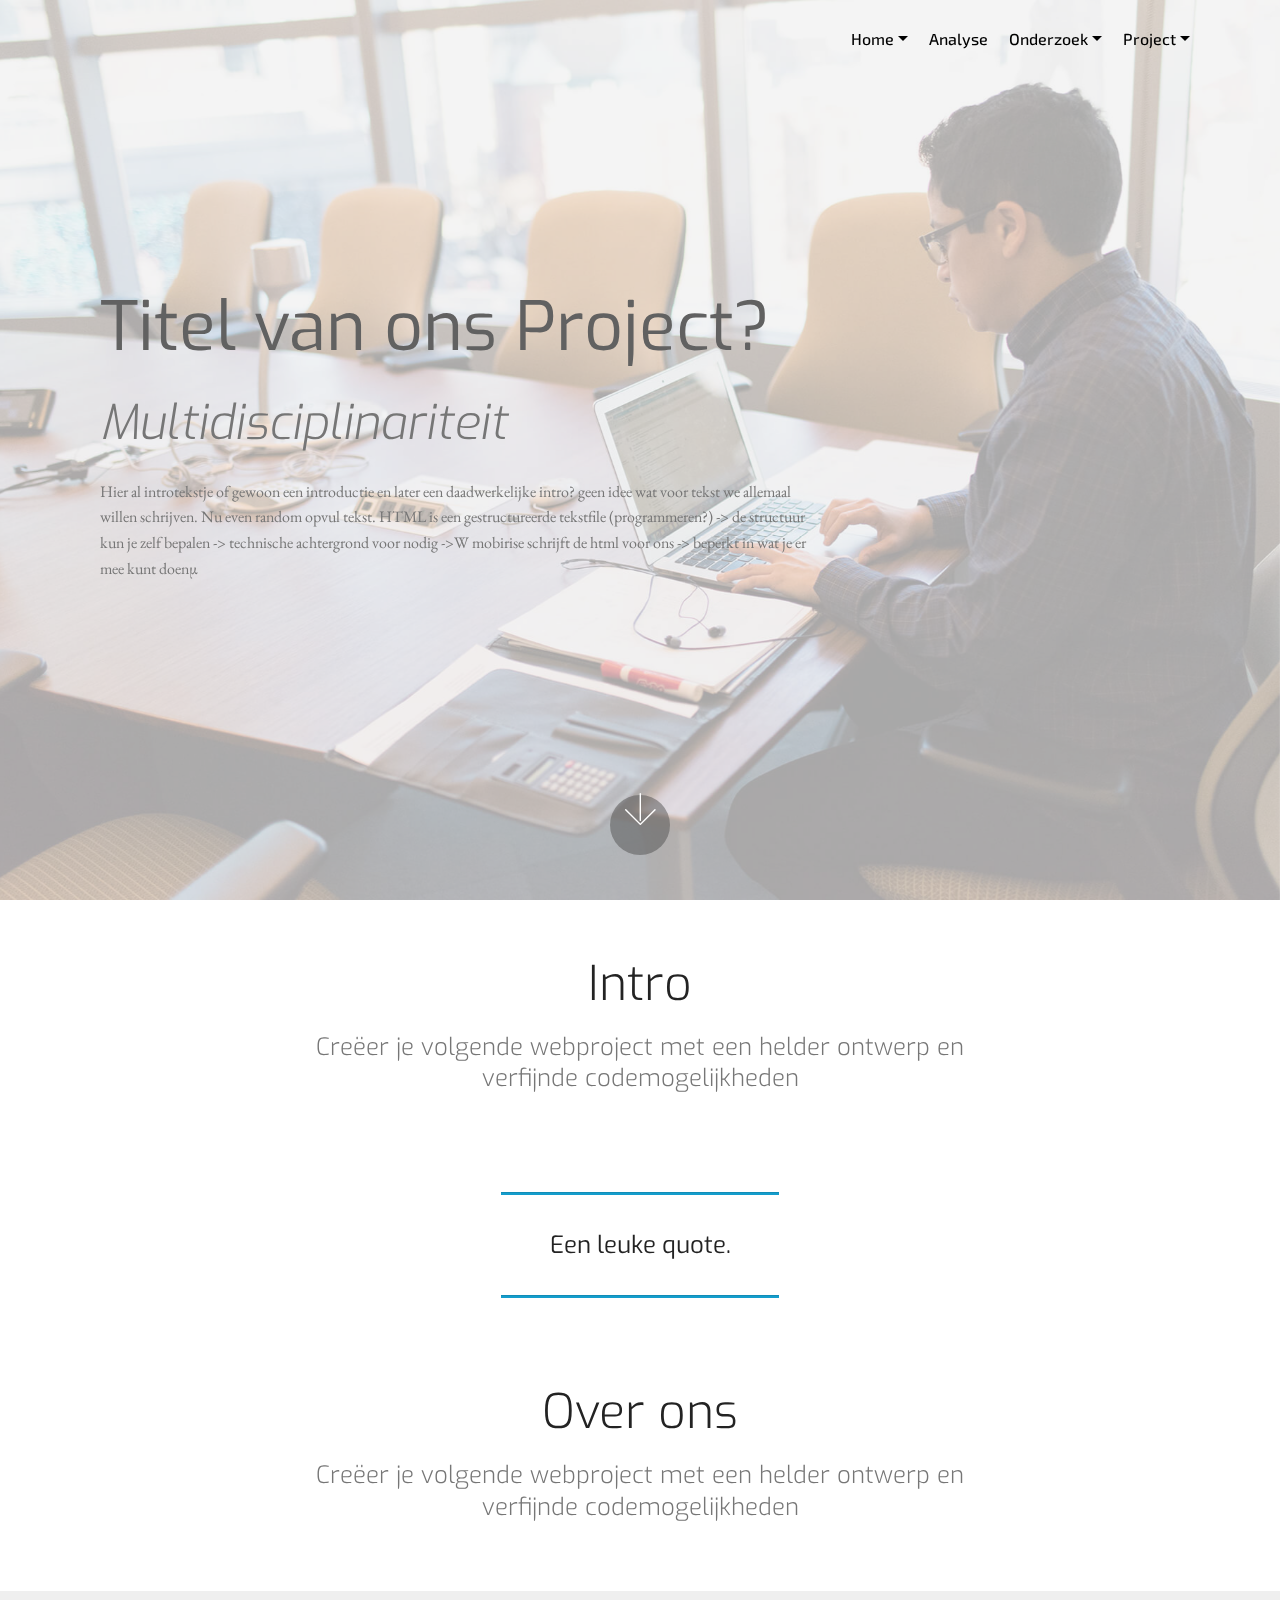
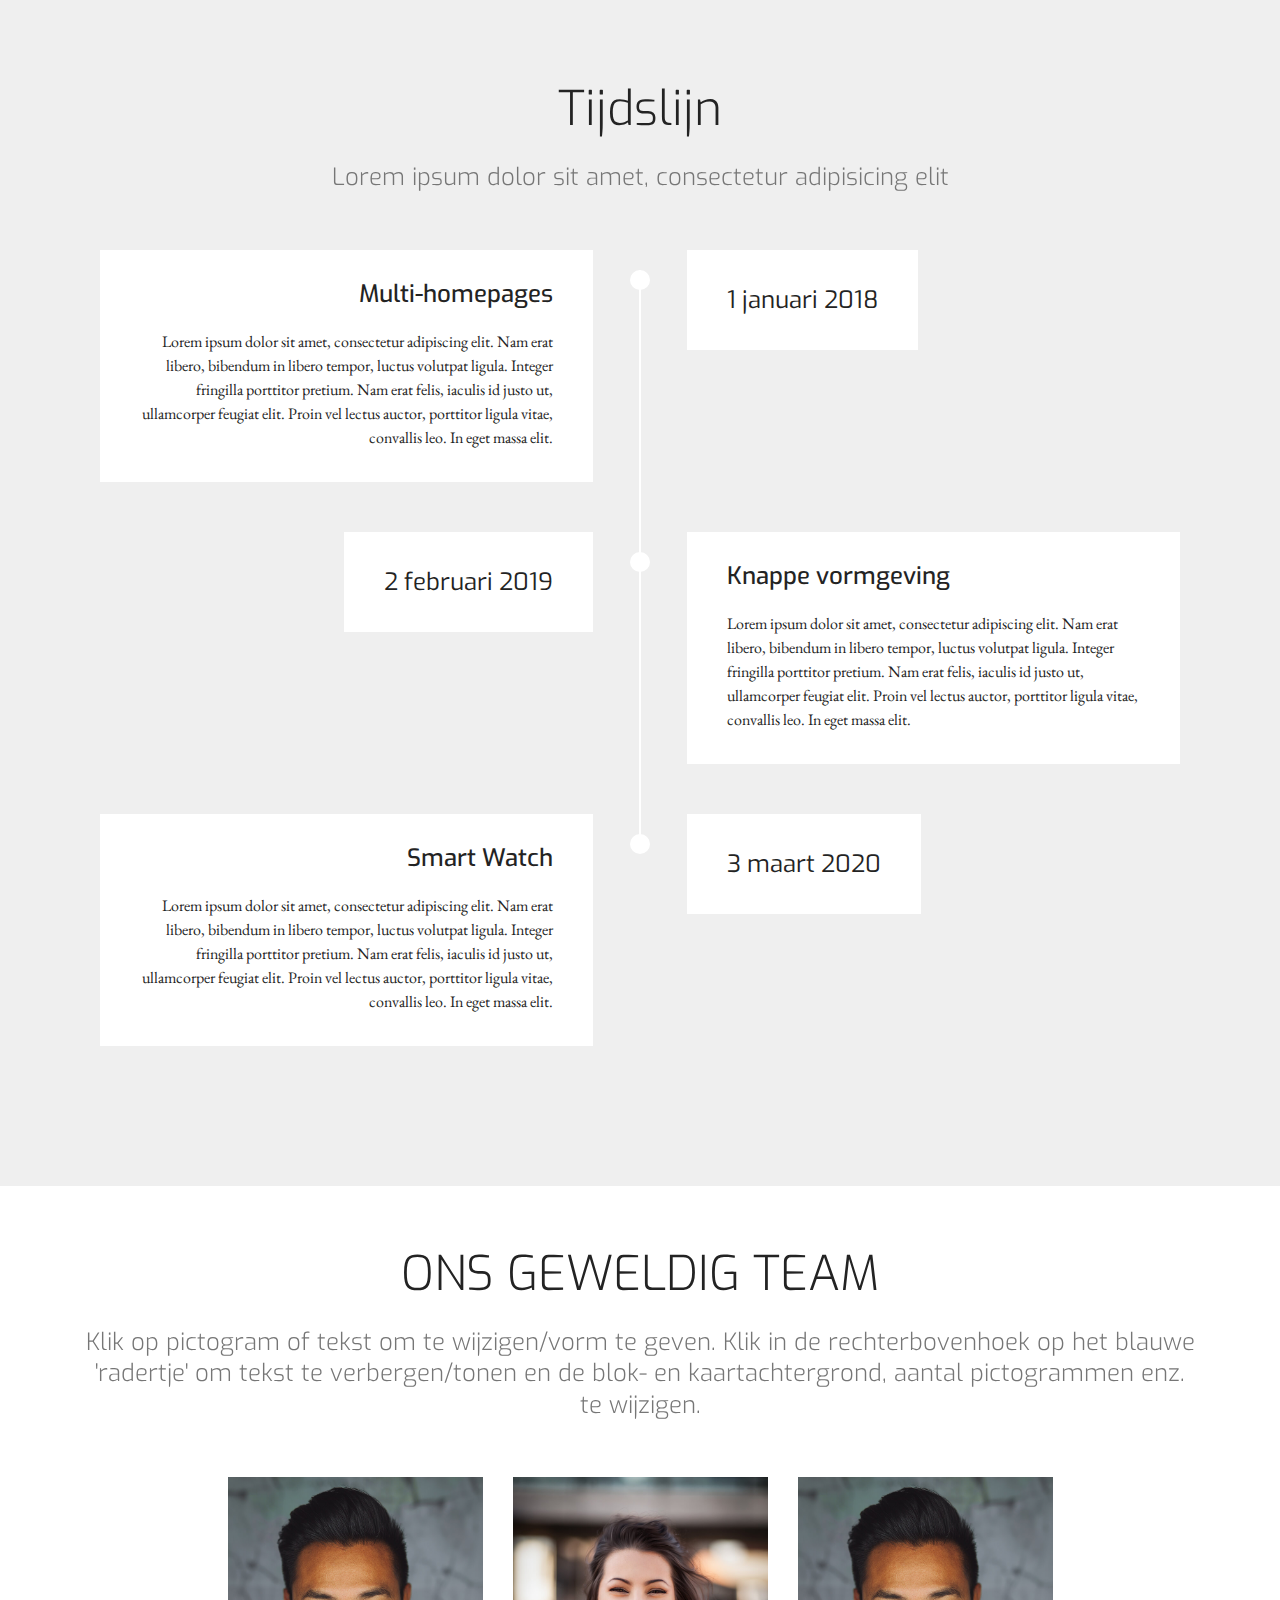
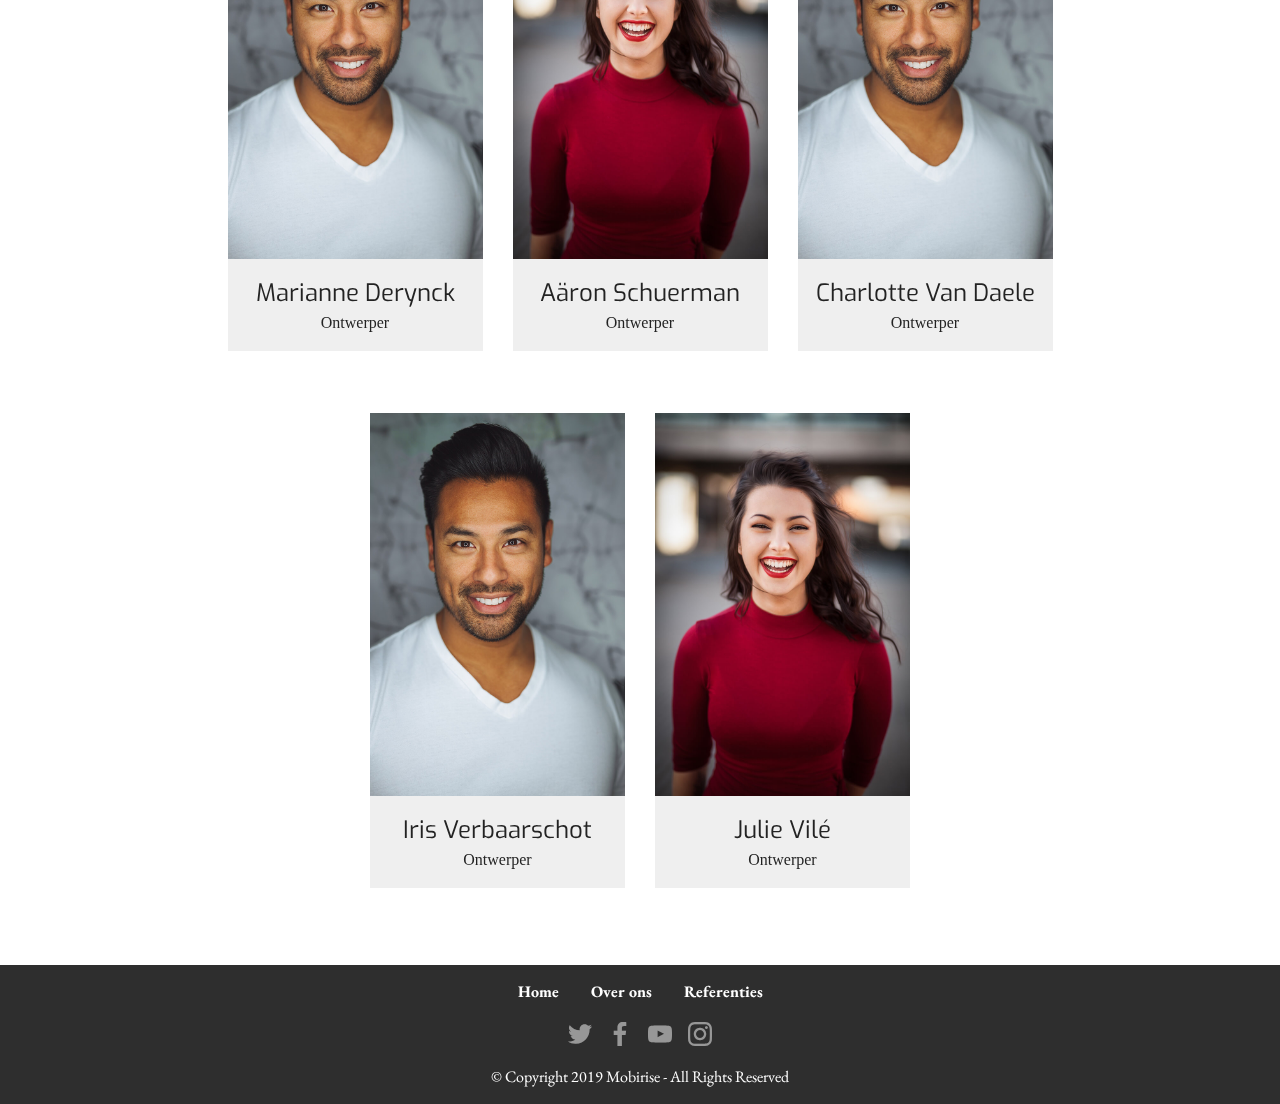
<file: index.html>
<!DOCTYPE html>
<html  >
<head>
  <!-- Site made with Mobirise Website Builder v4.11.6, https://mobirise.com -->
  <meta charset="UTF-8">
  <meta http-equiv="X-UA-Compatible" content="IE=edge">
  <meta name="generator" content="Mobirise v4.11.6, mobirise.com">
  <meta name="viewport" content="width=device-width, initial-scale=1, minimum-scale=1">
  <link rel="shortcut icon" href="assets/images/logo2.png" type="image/x-icon">
  <meta name="description" content="">
  
  <title>Home</title>
  <link rel="stylesheet" href="assets/web/assets/mobirise-icons/mobirise-icons.css">
  <link rel="stylesheet" href="assets/bootstrap/css/bootstrap.min.css">
  <link rel="stylesheet" href="assets/bootstrap/css/bootstrap-grid.min.css">
  <link rel="stylesheet" href="assets/bootstrap/css/bootstrap-reboot.min.css">
  <link rel="stylesheet" href="assets/socicon/css/styles.css">
  <link rel="stylesheet" href="assets/tether/tether.min.css">
  <link rel="stylesheet" href="assets/dropdown/css/style.css">
  <link rel="stylesheet" href="assets/theme/css/style.css">
  <link rel="preload" as="style" href="assets/mobirise/css/mbr-additional.css"><link rel="stylesheet" href="assets/mobirise/css/mbr-additional.css" type="text/css">
  
  
  
</head>
<body>
  <section class="menu cid-rJcmmwTDAQ" once="menu" id="menu2-4">

    

    <nav class="navbar navbar-expand beta-menu navbar-dropdown align-items-center navbar-fixed-top navbar-toggleable-sm bg-color transparent">
        <button class="navbar-toggler navbar-toggler-right" type="button" data-toggle="collapse" data-target="#navbarSupportedContent" aria-controls="navbarSupportedContent" aria-expanded="false" aria-label="Toggle navigation">
            <div class="hamburger">
                <span></span>
                <span></span>
                <span></span>
                <span></span>
            </div>
        </button>
        <div class="menu-logo">
            <div class="navbar-brand">
                
                
            </div>
        </div>
        <div class="collapse navbar-collapse" id="navbarSupportedContent">
            <ul class="navbar-nav nav-dropdown nav-right navbar-nav-top-padding" data-app-modern-menu="true"><li class="nav-item dropdown">
                    <a class="nav-link link text-black dropdown-toggle display-4" href="index.html" data-toggle="dropdown-submenu" aria-expanded="false">
                        Home</a><div class="dropdown-menu"><a class="text-black dropdown-item display-4" href="index.html">Home</a><a class="text-black dropdown-item display-4" href="index.html#content4-b" aria-expanded="false">Intro</a><a class="text-black dropdown-item display-4" href="index.html#content4-d" aria-expanded="false">Over ons</a></div>
                </li>
                <li class="nav-item">
                    <a class="nav-link link text-black display-4" href="page1.html#video3-r">
                        Analyse</a>
                </li><li class="nav-item dropdown"><a class="nav-link link text-black dropdown-toggle display-4" href="page2.html" data-toggle="dropdown-submenu" aria-expanded="false">
                        Onderzoek</a><div class="dropdown-menu"><a class="text-black dropdown-item display-4" href="page2.html#content5-z">Brainstorm</a><a class="text-black dropdown-item display-4" href="page2.html#header7-14" aria-expanded="false">Beeldend</a></div></li><li class="nav-item dropdown"><a class="nav-link link text-black dropdown-toggle display-4" href="page3.html" aria-expanded="true" data-toggle="dropdown-submenu">Project</a><div class="dropdown-menu"><a class="text-black dropdown-item display-4" href="page3.html#header16-1h" aria-expanded="false">Concept</a><a class="text-black dropdown-item display-4" href="page3.html#header16-1j" aria-expanded="false">Proces</a><a class="text-black dropdown-item display-4" href="page3.html#header2-1l" aria-expanded="false">Product</a></div></li></ul>
            
        </div>
    </nav>
</section>

<section class="engine"><a href="https://mobirise.info/e">make a website for free</a></section><section class="header9 cid-rJcozsz8J6 mbr-fullscreen mbr-parallax-background" id="header9-6">

    

    <div class="mbr-overlay" style="opacity: 0.7; background-color: rgb(239, 239, 239);">
    </div>

    <div class="container">
        <div class="media-container-column mbr-white col-lg-8 col-md-10">
            <h1 class="mbr-section-title align-left mbr-bold pb-3 mbr-fonts-style display-1"><span style="font-weight: normal;">Titel van ons Project?</span></h1>
            <h3 class="mbr-section-subtitle align-left mbr-light pb-3 mbr-fonts-style display-2">
                Multidisciplinariteit</h3>
            <p class="mbr-text align-left pb-3 mbr-fonts-style display-7">
                Hier al introtekstje of gewoon een introductie en later een daadwerkelijke intro? geen idee wat voor tekst we allemaal willen schrijven. Nu even random opvul tekst. HTML is een gestructureerde tekstfile (programmeren?) -&gt; de structuur kun je zelf bepalen -&gt; technische achtergrond voor nodig -&gt;W mobirise schrijft de html voor ons -&gt; beperkt in wat je er mee kunt doenµ
            </p>
            
        </div>
    </div>

    <div class="mbr-arrow hidden-sm-down" aria-hidden="true">
        <a href="#next">
            <i class="mbri-down mbr-iconfont"></i>
        </a>
    </div>
</section>

<section class="mbr-section content4 cid-rJcA5bjl2Z" id="content4-b">

    

    <div class="container">
        <div class="media-container-row">
            <div class="title col-12 col-md-8">
                <h2 class="align-center pb-3 mbr-fonts-style display-2">
                    Intro</h2>
                <h3 class="mbr-section-subtitle align-center mbr-light mbr-fonts-style display-5">
                    Creëer je volgende webproject met een helder ontwerp en verfijnde codemogelijkheden
                </h3>
                
            </div>
        </div>
    </div>
</section>

<section class="mbr-section article content9 cid-rJcA7HO0ni" id="content9-c">
    
     

    <div class="container">
        <div class="inner-container" style="width: 100%;">
            <hr class="line" style="width: 25%;">
            <div class="section-text align-center mbr-fonts-style display-5">
                    Een leuke quote.
                </div>
            <hr class="line" style="width: 25%;">
        </div>
        </div>
</section>

<section class="mbr-section content4 cid-rJcA8hEmvk" id="content4-d">

    

    <div class="container">
        <div class="media-container-row">
            <div class="title col-12 col-md-8">
                <h2 class="align-center pb-3 mbr-fonts-style display-2">
                    Over ons</h2>
                <h3 class="mbr-section-subtitle align-center mbr-light mbr-fonts-style display-5">
                    Creëer je volgende webproject met een helder ontwerp en verfijnde codemogelijkheden
                </h3>
                
            </div>
        </div>
    </div>
</section>

<section class="timeline1 cid-rJcJSppaCD" id="timeline1-m">

    

    

    <div class="container align-center">
        <h2 class="mbr-section-title pb-3 mbr-fonts-style display-2">
            Tijdslijn
        </h2>
        <h3 class="mbr-section-subtitle pb-5 mbr-fonts-style display-5">
            Lorem ipsum dolor sit amet, consectetur adipisicing elit
        </h3>

        <div class="container timelines-container" mbri-timelines="">
            <!--1-->
            <div class="row timeline-element reverse separline">
                 <div class="timeline-date-panel col-xs-12 col-md-6  align-left">         
                    <div class="time-line-date-content">
                        <p class="mbr-timeline-date mbr-fonts-style display-5">
                            1 januari 2018  
                        </p>
                    </div>
                </div>
           <span class="iconBackground"></span>
            <div class="col-xs-12 col-md-6 align-right">
                <div class="timeline-text-content">
                    <h4 class="mbr-timeline-title pb-3 mbr-fonts-style display-5">
                        Multi-homepages
                    </h4>
                    <p class="mbr-timeline-text mbr-fonts-style display-7">
                        Lorem ipsum dolor sit amet, consectetur adipiscing elit. Nam erat libero, bibendum in libero tempor, luctus volutpat ligula. Integer fringilla porttitor pretium. Nam erat felis, iaculis id justo ut, ullamcorper feugiat elit. Proin vel lectus auctor, porttitor ligula vitae, convallis leo. In eget massa elit.
                    </p>
                 </div>
            </div>
            </div>
            <!--2-->
            <div class="row timeline-element  separline">
                <div class="timeline-date-panel col-xs-12 col-md-6 align-right">
                    <div class="time-line-date-content">
                        <p class="mbr-timeline-date mbr-fonts-style display-5">
                            2 februari 2019  
                        </p>
                    </div>
                </div>
                <span class="iconBackground"></span>
                <div class="col-xs-12 col-md-6 align-left ">
                    <div class="timeline-text-content">
                        <h4 class="mbr-timeline-title pb-3 mbr-fonts-style display-5">
                            Knappe vormgeving
                        </h4>
                        <p class="mbr-timeline-text mbr-fonts-style display-7">
                            Lorem ipsum dolor sit amet, consectetur adipiscing elit. Nam erat libero, bibendum in libero tempor, luctus volutpat ligula. Integer fringilla porttitor pretium. Nam erat felis, iaculis id justo ut, ullamcorper feugiat elit. Proin vel lectus auctor, porttitor ligula vitae, convallis leo. In eget massa elit.
                        </p>
                    </div>
                </div>
            </div>
            <!--3-->
            <div class="row timeline-element reverse">
                <div class="timeline-date-panel col-xs-12 col-md-6  align-left">
                    <div class="time-line-date-content">
                        <p class="mbr-timeline-date mbr-fonts-style display-5">
                            3 maart 2020
                        </p>
                    </div>
                </div>
                <span class="iconBackground"></span>
                <div class="col-xs-12 col-md-6 align-right">
                    <div class="timeline-text-content">
                        <h4 class="mbr-timeline-title pb-3 mbr-fonts-style display-5">
                            Smart Watch
                        </h4>      
                        <p class="mbr-timeline-text mbr-fonts-style display-7">
                            Lorem ipsum dolor sit amet, consectetur adipiscing elit. Nam erat libero, bibendum in libero tempor, luctus volutpat ligula. Integer fringilla porttitor pretium. Nam erat felis, iaculis id justo ut, ullamcorper feugiat elit. Proin vel lectus auctor, porttitor ligula vitae, convallis leo. In eget massa elit.
                        </p>
                    </div>
                </div>
            </div>
            <!--4-->
            
            <!--5-->
            
            <!--6-->
            
            <!--7-->
            
            <!--8-->
            
            <!--9-->
            
            <!--10-->
            
            <!--11-->
            
            <!--12-->
            
        </div>
    </div>
</section>

<section class="team1 cid-rJcIy1ksnY" id="team1-e">
    
    
    
    <div class="container align-center">
        <h2 class="pb-3 mbr-fonts-style mbr-section-title display-2">
            ONS GEWELDIG TEAM
        </h2>
        <h3 class="pb-5 mbr-section-subtitle mbr-fonts-style mbr-light display-5">
            Klik op pictogram of tekst om te wijzigen/vorm te geven. Klik in de rechterbovenhoek op het blauwe 'radertje' om tekst te verbergen/tonen en de blok- en kaartachtergrond, aantal pictogrammen enz.  te wijzigen.
        </h3>
        <div class="row media-row">
            
        <div class="team-item col-lg-3 col-md-6">
                <div class="item-image">
                    <img src="assets/images/face3.jpg" alt="" title="">
                </div>
                <div class="item-caption py-3">
                    <div class="item-name px-2">
                        <p class="mbr-fonts-style display-5">
                           Marianne Derynck</p>
                    </div>
                    <div class="item-role px-2">
                        <p>Ontwerper</p>
                    </div>
                    
                </div>
            </div><div class="team-item col-lg-3 col-md-6">
                <div class="item-image">
                    <img src="assets/images/face2.jpg" alt="" title="">
                </div>
                <div class="item-caption py-3">
                    <div class="item-name px-2">
                        <p class="mbr-fonts-style display-5">
                           Aäron Schuerman</p>
                    </div>
                    <div class="item-role px-2">
                        <p>Ontwerper</p>
                    </div>
                    
                </div>
            </div><div class="team-item col-lg-3 col-md-6">
                <div class="item-image">
                    <img src="assets/images/face3.jpg" alt="" title="">
                </div>
                <div class="item-caption py-3">
                    <div class="item-name px-2">
                        <p class="mbr-fonts-style display-5">
                           Charlotte Van Daele</p>
                    </div>
                    <div class="item-role px-2">
                        <p>Ontwerper</p>
                    </div>
                    
                </div>
            </div></div>    
    </div>
</section>

<section class="team1 cid-rJcLTOargp" id="team1-o">
    
    
    
    <div class="container align-center">
        
        
        <div class="row media-row">
            
        <div class="team-item col-lg-3 col-md-6">
                <div class="item-image">
                    <img src="assets/images/face3.jpg" alt="" title="">
                </div>
                <div class="item-caption py-3">
                    <div class="item-name px-2">
                        <p class="mbr-fonts-style display-5">
                           Iris Verbaarschot</p>
                    </div>
                    <div class="item-role px-2">
                        <p>Ontwerper</p>
                    </div>
                    
                </div>
            </div><div class="team-item col-lg-3 col-md-6">
                <div class="item-image">
                    <img src="assets/images/face2.jpg" alt="" title="">
                </div>
                <div class="item-caption py-3">
                    <div class="item-name px-2">
                        <p class="mbr-fonts-style display-5">Julie Vilé</p>
                    </div>
                    <div class="item-role px-2">
                        <p>Ontwerper</p>
                    </div>
                    
                </div>
            </div></div>    
    </div>
</section>

<section once="footers" class="cid-rJiy05qTNC" id="footer7-1e">

    

    

    <div class="container">
        <div class="media-container-row align-center mbr-white">
            <div class="row row-links">
                <ul class="foot-menu">
                    
                    
                    
                    
                    
                <li class="foot-menu-item mbr-fonts-style display-7">
                        <a class="text-white mbr-bold" href="#top" target="_blank"></a><a href="#top" target="_blank"></a><a href="index.html" target="_blank"></a><a href="index.html"><strong>Home</strong></a><a href="index.html" target="_blank">
                    </a></li><li class="foot-menu-item mbr-fonts-style display-7">
                        <a class="text-white mbr-bold" href="index.html#content4-d">Over ons
</a>                    </li><li class="foot-menu-item mbr-fonts-style display-7"><a href="page4.html#services3-n"><strong>Referenties</strong>
                    </a></li></ul>
            </div>
            <div class="row social-row">
                <div class="social-list align-right pb-2">
                    
                    
                    
                    
                    
                    
                <div class="soc-item">
                        <a href="https://twitter.com/mobirise" target="_blank">
                            <span class="socicon-twitter socicon mbr-iconfont mbr-iconfont-social"></span>
                        </a>
                    </div><div class="soc-item">
                        <a href="https://www.facebook.com/pages/Mobirise/1616226671953247" target="_blank">
                            <span class="socicon-facebook socicon mbr-iconfont mbr-iconfont-social"></span>
                        </a>
                    </div><div class="soc-item">
                        <a href="https://www.youtube.com/c/mobirise" target="_blank">
                            <span class="socicon-youtube socicon mbr-iconfont mbr-iconfont-social"></span>
                        </a>
                    </div><div class="soc-item">
                        <a href="https://instagram.com/mobirise" target="_blank">
                            <span class="socicon-instagram socicon mbr-iconfont mbr-iconfont-social"></span>
                        </a>
                    </div></div>
            </div>
            <div class="row row-copirayt">
                <p class="mbr-text mb-0 mbr-fonts-style mbr-white align-center display-7">
                    © Copyright 2019 Mobirise - All Rights Reserved
                </p>
            </div>
        </div>
    </div>
</section>


  <script src="assets/web/assets/jquery/jquery.min.js"></script>
  <script src="assets/popper/popper.min.js"></script>
  <script src="assets/bootstrap/js/bootstrap.min.js"></script>
  <script src="assets/tether/tether.min.js"></script>
  <script src="assets/dropdown/js/nav-dropdown.js"></script>
  <script src="assets/dropdown/js/navbar-dropdown.js"></script>
  <script src="assets/touchswipe/jquery.touch-swipe.min.js"></script>
  <script src="assets/parallax/jarallax.min.js"></script>
  <script src="assets/smoothscroll/smooth-scroll.js"></script>
  <script src="assets/theme/js/script.js"></script>
  
  
 <div id="scrollToTop" class="scrollToTop mbr-arrow-up"><a style="text-align: center;"><i class="mbr-arrow-up-icon mbr-arrow-up-icon-cm cm-icon cm-icon-smallarrow-up"></i></a></div>
  </body>
</html>
</file>
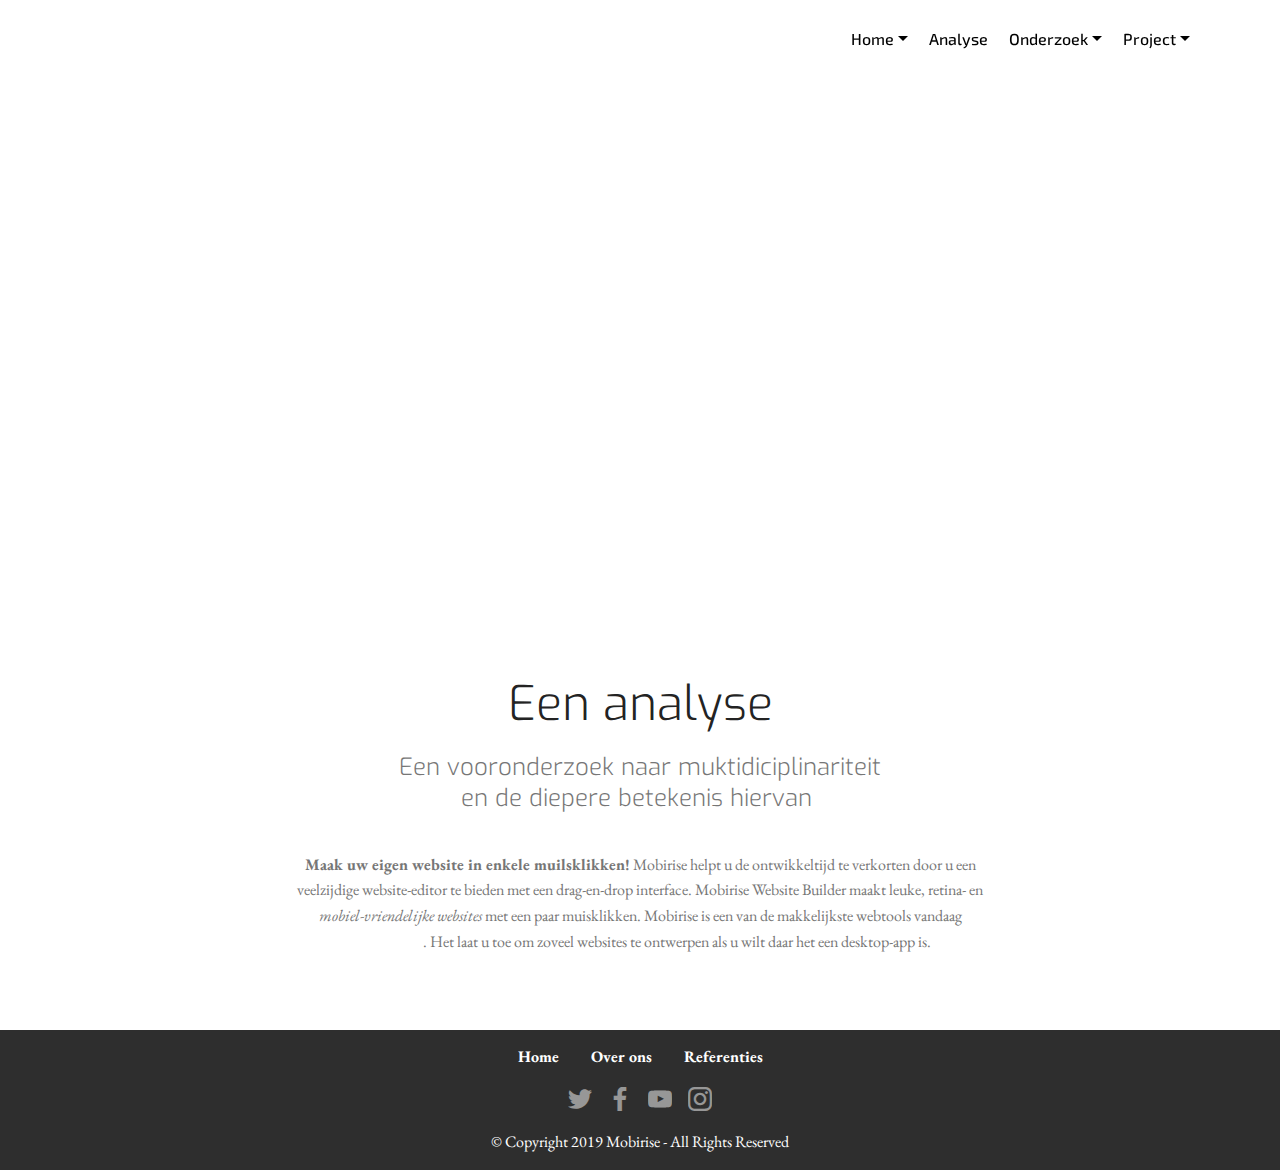
<file: page1.html>
<!DOCTYPE html>
<html  >
<head>
  <!-- Site made with Mobirise Website Builder v4.11.6, https://mobirise.com -->
  <meta charset="UTF-8">
  <meta http-equiv="X-UA-Compatible" content="IE=edge">
  <meta name="generator" content="Mobirise v4.11.6, mobirise.com">
  <meta name="viewport" content="width=device-width, initial-scale=1, minimum-scale=1">
  <link rel="shortcut icon" href="assets/images/logo2.png" type="image/x-icon">
  <meta name="description" content="Site Builder Description">
  
  <title>Analyse</title>
  <link rel="stylesheet" href="assets/web/assets/mobirise-icons/mobirise-icons.css">
  <link rel="stylesheet" href="assets/bootstrap/css/bootstrap.min.css">
  <link rel="stylesheet" href="assets/bootstrap/css/bootstrap-grid.min.css">
  <link rel="stylesheet" href="assets/bootstrap/css/bootstrap-reboot.min.css">
  <link rel="stylesheet" href="assets/tether/tether.min.css">
  <link rel="stylesheet" href="assets/dropdown/css/style.css">
  <link rel="stylesheet" href="assets/socicon/css/styles.css">
  <link rel="stylesheet" href="assets/theme/css/style.css">
  <link rel="preload" as="style" href="assets/mobirise/css/mbr-additional.css"><link rel="stylesheet" href="assets/mobirise/css/mbr-additional.css" type="text/css">
  
  
  
</head>
<body>
  <section class="menu cid-rJcmmwTDAQ" once="menu" id="menu2-4">

    

    <nav class="navbar navbar-expand beta-menu navbar-dropdown align-items-center navbar-fixed-top navbar-toggleable-sm bg-color transparent">
        <button class="navbar-toggler navbar-toggler-right" type="button" data-toggle="collapse" data-target="#navbarSupportedContent" aria-controls="navbarSupportedContent" aria-expanded="false" aria-label="Toggle navigation">
            <div class="hamburger">
                <span></span>
                <span></span>
                <span></span>
                <span></span>
            </div>
        </button>
        <div class="menu-logo">
            <div class="navbar-brand">
                
                
            </div>
        </div>
        <div class="collapse navbar-collapse" id="navbarSupportedContent">
            <ul class="navbar-nav nav-dropdown nav-right navbar-nav-top-padding" data-app-modern-menu="true"><li class="nav-item dropdown">
                    <a class="nav-link link text-black dropdown-toggle display-4" href="index.html" data-toggle="dropdown-submenu" aria-expanded="false">
                        Home</a><div class="dropdown-menu"><a class="text-black dropdown-item display-4" href="index.html">Home</a><a class="text-black dropdown-item display-4" href="index.html#content4-b" aria-expanded="false">Intro</a><a class="text-black dropdown-item display-4" href="index.html#content4-d" aria-expanded="false">Over ons</a></div>
                </li>
                <li class="nav-item">
                    <a class="nav-link link text-black display-4" href="page1.html#video3-r">
                        Analyse</a>
                </li><li class="nav-item dropdown"><a class="nav-link link text-black dropdown-toggle display-4" href="page2.html" data-toggle="dropdown-submenu" aria-expanded="false">
                        Onderzoek</a><div class="dropdown-menu"><a class="text-black dropdown-item display-4" href="page2.html#content5-z">Brainstorm</a><a class="text-black dropdown-item display-4" href="page2.html#header7-14" aria-expanded="false">Beeldend</a></div></li><li class="nav-item dropdown open"><a class="nav-link link text-black dropdown-toggle display-4" href="page3.html" aria-expanded="true" data-toggle="dropdown-submenu">Project</a><div class="dropdown-menu"><a class="text-black dropdown-item display-4" href="page3.html#header16-1h" aria-expanded="false">Concept</a><a class="text-black dropdown-item display-4" href="page3.html#header16-1j" aria-expanded="false">Proces</a><a class="text-black dropdown-item display-4" href="page3.html#header2-1l" aria-expanded="false">Product</a></div></li></ul>
            
        </div>
    </nav>
</section>

<section class="engine"><a href="https://mobirise.info/i">site creation software</a></section><section class="cid-rJcNdcqW0F" id="video3-r">

    
    
    <figure class="mbr-figure align-center container">
        <div class="video-block" style="width: 80%;">
            <div><iframe class="mbr-embedded-video" src="https://www.youtube.com/embed/uNCr7NdOJgw?rel=0&amp;amp;showinfo=0&amp;autoplay=1&amp;loop=0" width="1280" height="720" frameborder="0" allowfullscreen></iframe></div>
        </div>
    </figure>
</section>

<section class="mbr-section content4 cid-rJcO0PzlUt" id="content4-s">

    

    <div class="container">
        <div class="media-container-row">
            <div class="title col-12 col-md-8">
                <h2 class="align-center pb-3 mbr-fonts-style display-2">Een analyse</h2>
                <h3 class="mbr-section-subtitle align-center mbr-light mbr-fonts-style display-5">
                    Een vooronderzoek naar muktidiciplinariteit<br>en de diepere betekenis hiervan&nbsp;</h3>
                
            </div>
        </div>
    </div>
</section>

<section class="mbr-section article content1 cid-rJf3gWLWLp" id="content1-t">
    
     

    <div class="container">
        <div class="media-container-row">
            <div class="mbr-text col-12 mbr-fonts-style display-7 col-md-8"><p>
                <strong> Maak uw eigen website in enkele muilsklikken!</strong> Mobirise helpt u de ontwikkeltijd te verkorten door u een veelzijdige website-editor te bieden met een drag-en-drop interface. Mobirise Website Builder maakt leuke, retina- en <em>mobiel-vriendelijke websites</em> met een paar muisklikken. Mobirise is een van de makkelijkste webtools vandaag <a href="https://mobirise.co/">beschikbaar</a> . Het laat u toe om zoveel websites te ontwerpen als u wilt daar het een desktop-app is.</p></div>
        </div>
    </div>
</section>

<section once="footers" class="cid-rJiy05qTNC" id="footer7-1e">

    

    

    <div class="container">
        <div class="media-container-row align-center mbr-white">
            <div class="row row-links">
                <ul class="foot-menu">
                    
                    
                    
                    
                    
                <li class="foot-menu-item mbr-fonts-style display-7">
                        <a class="text-white mbr-bold" href="#top" target="_blank"></a><a href="#top" target="_blank"></a><a href="index.html" target="_blank"></a><a href="index.html"><strong>Home</strong></a><a href="index.html" target="_blank">
                    </a></li><li class="foot-menu-item mbr-fonts-style display-7">
                        <a class="text-white mbr-bold" href="index.html#content4-d">Over ons
</a>                    </li><li class="foot-menu-item mbr-fonts-style display-7"><a href="page4.html#services3-n"><strong>Referenties</strong>
                    </a></li></ul>
            </div>
            <div class="row social-row">
                <div class="social-list align-right pb-2">
                    
                    
                    
                    
                    
                    
                <div class="soc-item">
                        <a href="https://twitter.com/mobirise" target="_blank">
                            <span class="socicon-twitter socicon mbr-iconfont mbr-iconfont-social"></span>
                        </a>
                    </div><div class="soc-item">
                        <a href="https://www.facebook.com/pages/Mobirise/1616226671953247" target="_blank">
                            <span class="socicon-facebook socicon mbr-iconfont mbr-iconfont-social"></span>
                        </a>
                    </div><div class="soc-item">
                        <a href="https://www.youtube.com/c/mobirise" target="_blank">
                            <span class="socicon-youtube socicon mbr-iconfont mbr-iconfont-social"></span>
                        </a>
                    </div><div class="soc-item">
                        <a href="https://instagram.com/mobirise" target="_blank">
                            <span class="socicon-instagram socicon mbr-iconfont mbr-iconfont-social"></span>
                        </a>
                    </div></div>
            </div>
            <div class="row row-copirayt">
                <p class="mbr-text mb-0 mbr-fonts-style mbr-white align-center display-7">
                    © Copyright 2019 Mobirise - All Rights Reserved
                </p>
            </div>
        </div>
    </div>
</section>


  <script src="assets/web/assets/jquery/jquery.min.js"></script>
  <script src="assets/popper/popper.min.js"></script>
  <script src="assets/bootstrap/js/bootstrap.min.js"></script>
  <script src="assets/tether/tether.min.js"></script>
  <script src="assets/smoothscroll/smooth-scroll.js"></script>
  <script src="assets/dropdown/js/nav-dropdown.js"></script>
  <script src="assets/dropdown/js/navbar-dropdown.js"></script>
  <script src="assets/touchswipe/jquery.touch-swipe.min.js"></script>
  <script src="assets/theme/js/script.js"></script>
  
  
 <div id="scrollToTop" class="scrollToTop mbr-arrow-up"><a style="text-align: center;"><i class="mbr-arrow-up-icon mbr-arrow-up-icon-cm cm-icon cm-icon-smallarrow-up"></i></a></div>
  </body>
</html>
</file>
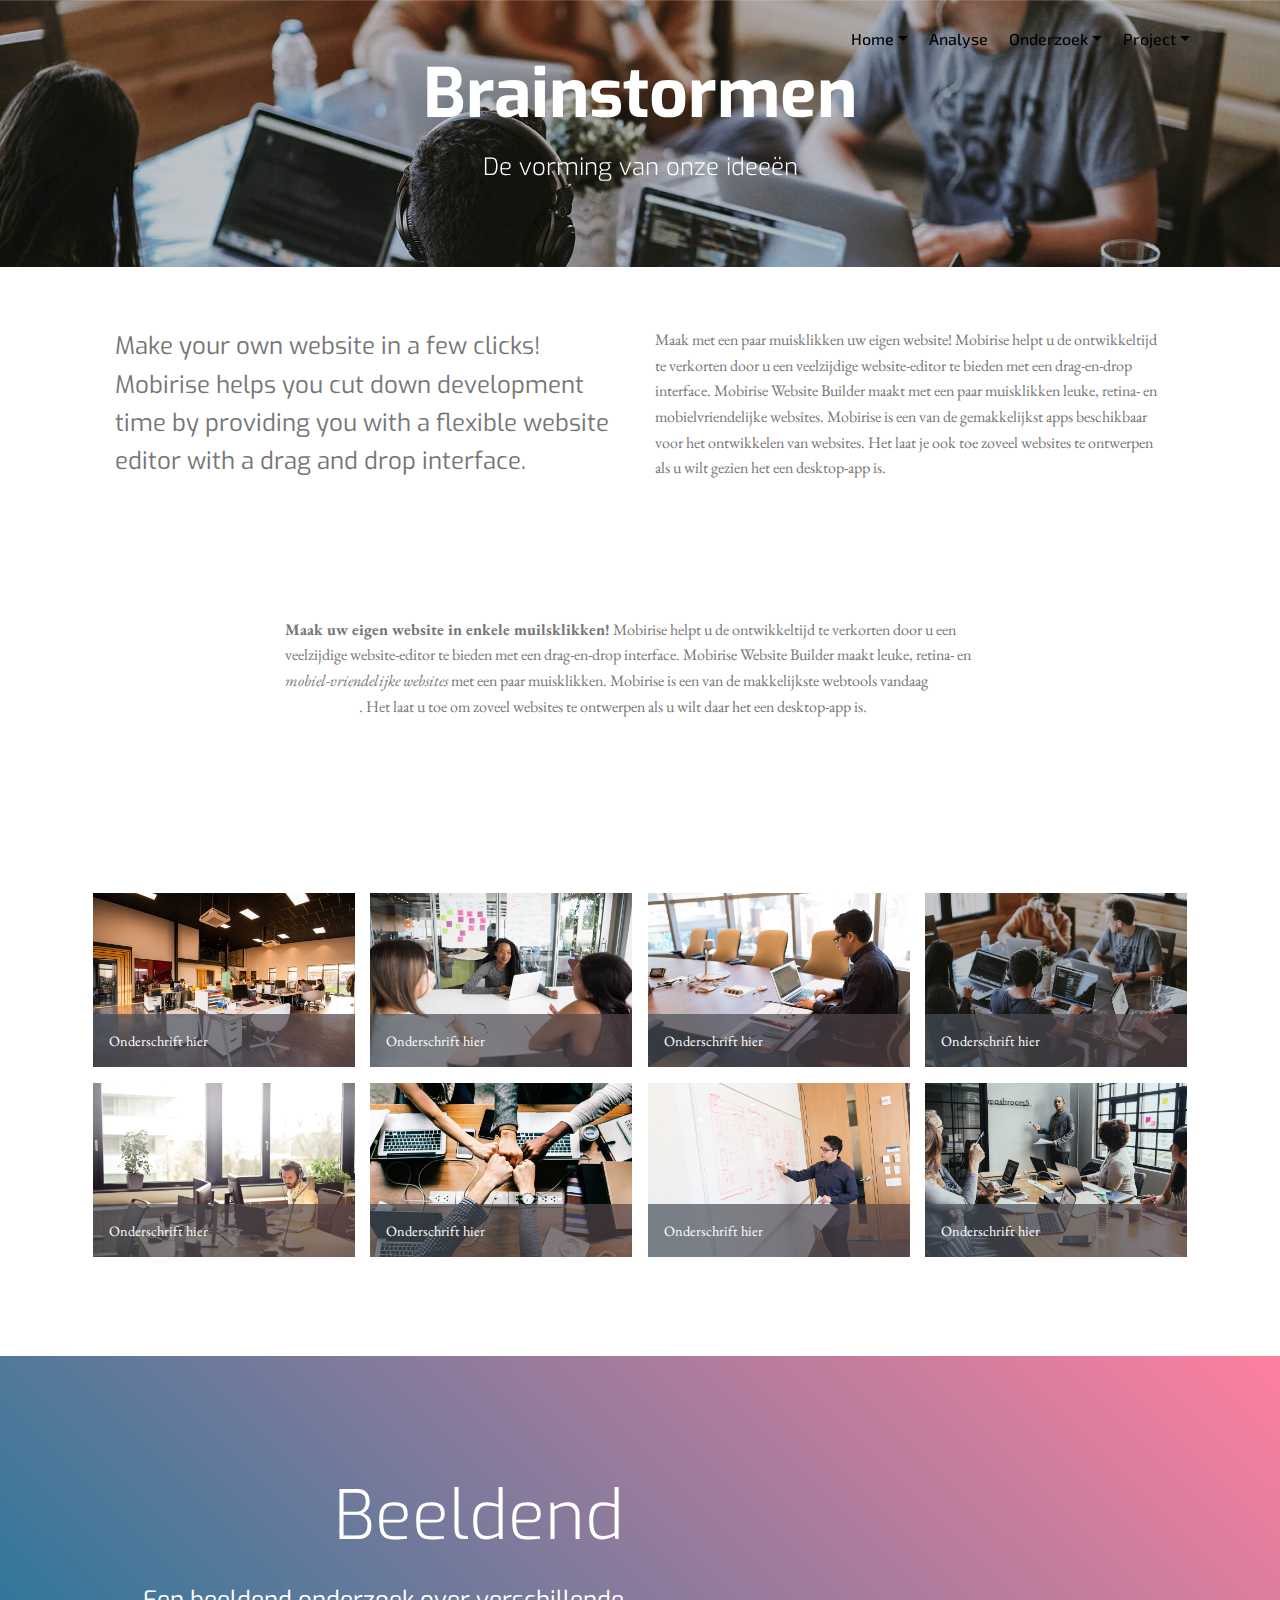
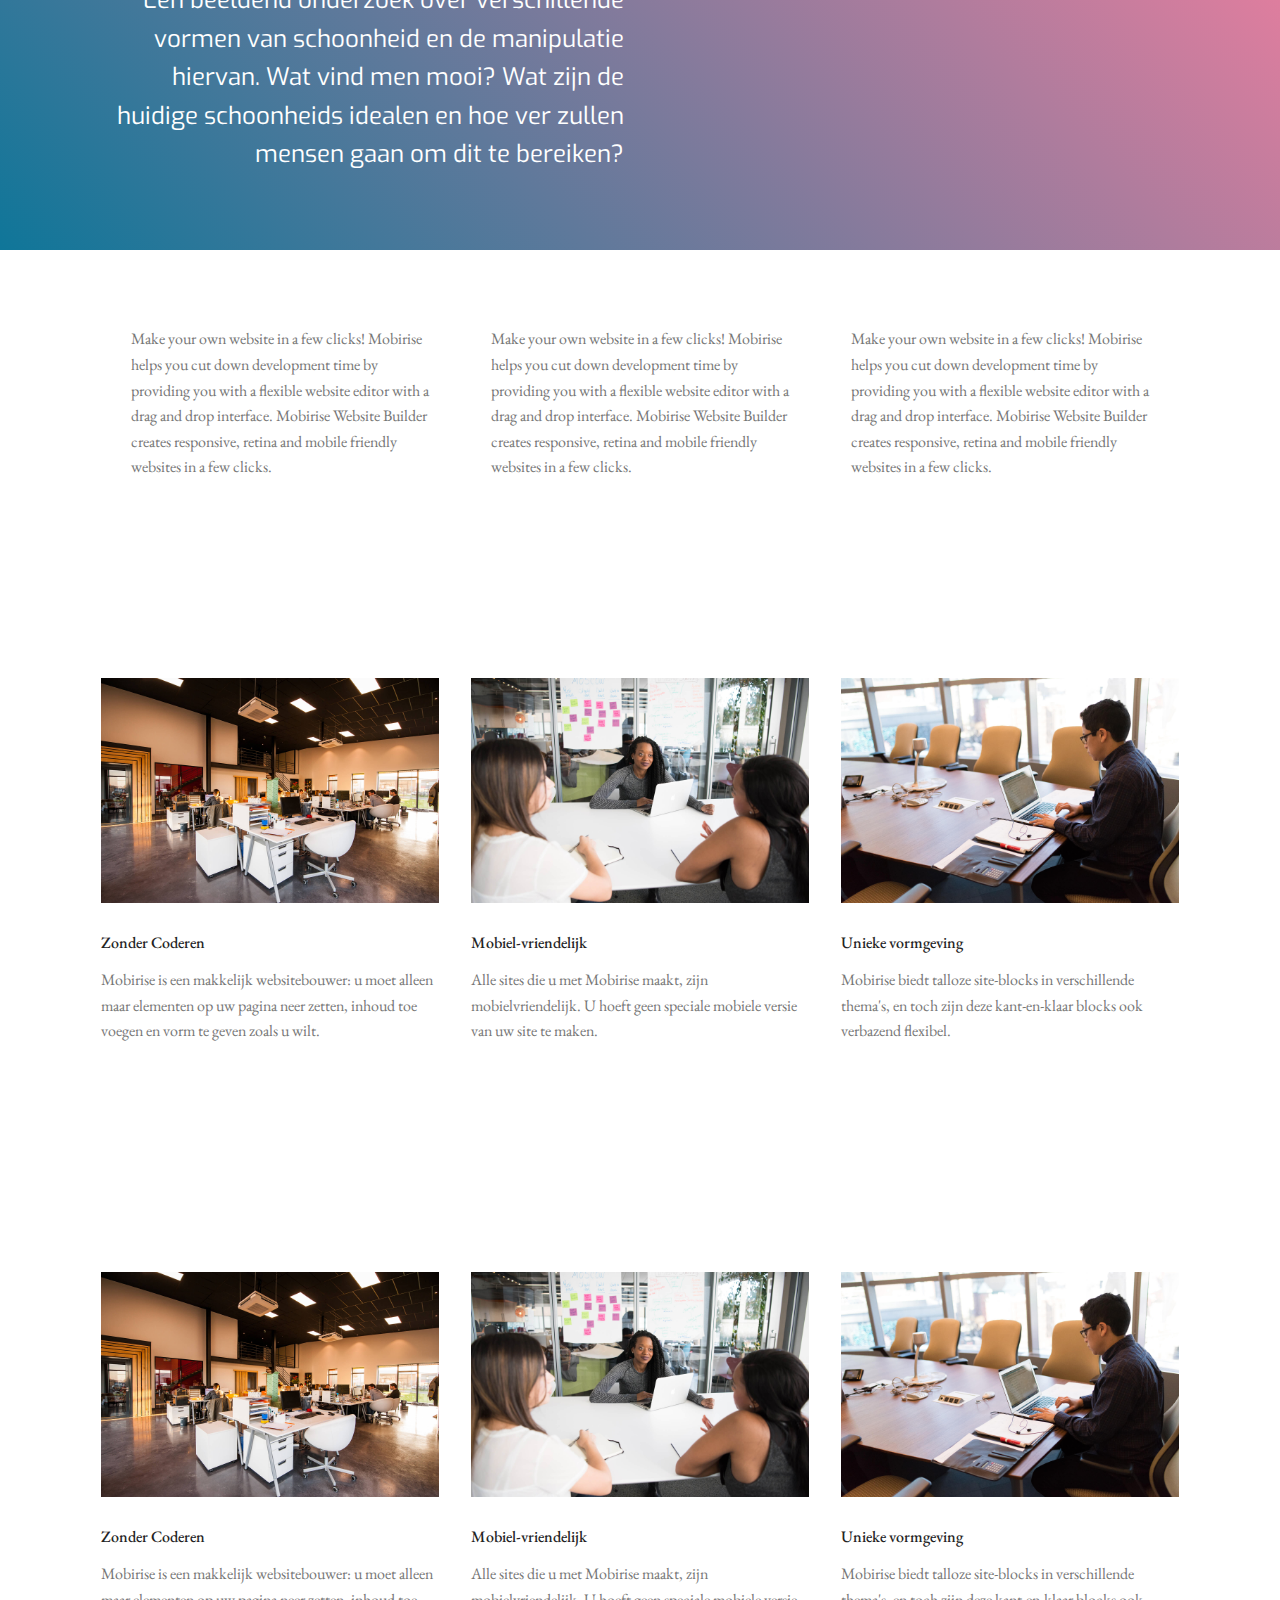
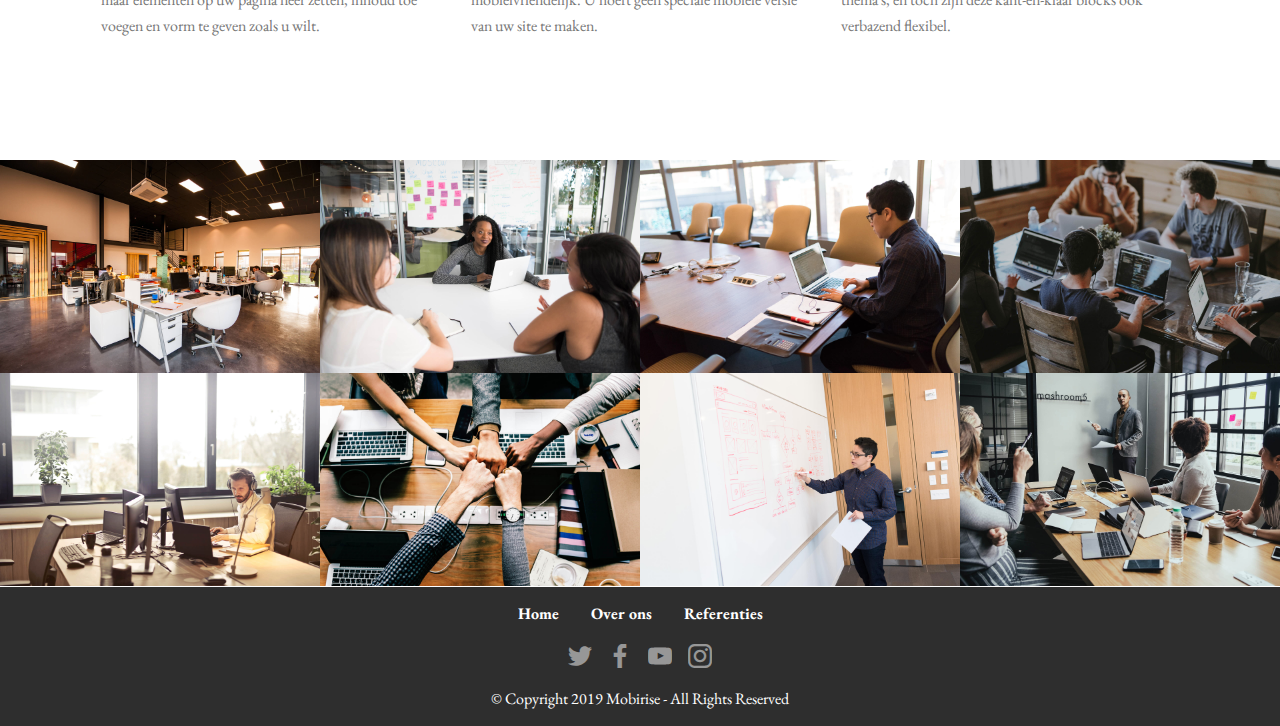
<file: page2.html>
<!DOCTYPE html>
<html  >
<head>
  <!-- Site made with Mobirise Website Builder v4.11.6, https://mobirise.com -->
  <meta charset="UTF-8">
  <meta http-equiv="X-UA-Compatible" content="IE=edge">
  <meta name="generator" content="Mobirise v4.11.6, mobirise.com">
  <meta name="viewport" content="width=device-width, initial-scale=1, minimum-scale=1">
  <link rel="shortcut icon" href="assets/images/logo2.png" type="image/x-icon">
  <meta name="description" content="Web Page Generator Description">
  
  <title>onderzoek</title>
  <link rel="stylesheet" href="assets/web/assets/mobirise-icons/mobirise-icons.css">
  <link rel="stylesheet" href="assets/bootstrap/css/bootstrap.min.css">
  <link rel="stylesheet" href="assets/bootstrap/css/bootstrap-grid.min.css">
  <link rel="stylesheet" href="assets/bootstrap/css/bootstrap-reboot.min.css">
  <link rel="stylesheet" href="assets/socicon/css/styles.css">
  <link rel="stylesheet" href="assets/dropdown/css/style.css">
  <link rel="stylesheet" href="assets/tether/tether.min.css">
  <link rel="stylesheet" href="assets/theme/css/style.css">
  <link rel="stylesheet" href="assets/gallery/style.css">
  <link rel="preload" as="style" href="assets/mobirise/css/mbr-additional.css"><link rel="stylesheet" href="assets/mobirise/css/mbr-additional.css" type="text/css">
  
  
  
</head>
<body>
  <section class="menu cid-rJcmmwTDAQ" once="menu" id="menu2-4">

    

    <nav class="navbar navbar-expand beta-menu navbar-dropdown align-items-center navbar-fixed-top navbar-toggleable-sm bg-color transparent">
        <button class="navbar-toggler navbar-toggler-right" type="button" data-toggle="collapse" data-target="#navbarSupportedContent" aria-controls="navbarSupportedContent" aria-expanded="false" aria-label="Toggle navigation">
            <div class="hamburger">
                <span></span>
                <span></span>
                <span></span>
                <span></span>
            </div>
        </button>
        <div class="menu-logo">
            <div class="navbar-brand">
                
                
            </div>
        </div>
        <div class="collapse navbar-collapse" id="navbarSupportedContent">
            <ul class="navbar-nav nav-dropdown nav-right navbar-nav-top-padding" data-app-modern-menu="true"><li class="nav-item dropdown">
                    <a class="nav-link link text-black dropdown-toggle display-4" href="index.html" data-toggle="dropdown-submenu" aria-expanded="false">
                        Home</a><div class="dropdown-menu"><a class="text-black dropdown-item display-4" href="index.html">Home</a><a class="text-black dropdown-item display-4" href="index.html#content4-b" aria-expanded="false">Intro</a><a class="text-black dropdown-item display-4" href="index.html#content4-d" aria-expanded="false">Over ons</a></div>
                </li>
                <li class="nav-item">
                    <a class="nav-link link text-black display-4" href="page1.html#video3-r">
                        Analyse</a>
                </li><li class="nav-item dropdown"><a class="nav-link link text-black dropdown-toggle display-4" href="page2.html" data-toggle="dropdown-submenu" aria-expanded="false">
                        Onderzoek</a><div class="dropdown-menu"><a class="text-black dropdown-item display-4" href="page2.html#content5-z">Brainstorm</a><a class="text-black dropdown-item display-4" href="page2.html#header7-14" aria-expanded="false">Beeldend</a></div></li><li class="nav-item dropdown open"><a class="nav-link link text-black dropdown-toggle display-4" href="page3.html" aria-expanded="true" data-toggle="dropdown-submenu">Project</a><div class="dropdown-menu"><a class="text-black dropdown-item display-4" href="page3.html#header16-1h" aria-expanded="false">Concept</a><a class="text-black dropdown-item display-4" href="page3.html#header16-1j" aria-expanded="false">Proces</a><a class="text-black dropdown-item display-4" href="page3.html#header2-1l" aria-expanded="false">Product</a></div></li></ul>
            
        </div>
    </nav>
</section>

<section class="engine"><a href="https://mobirise.info/p">site templates free download</a></section><section class="mbr-section content5 cid-rJin851dK8 mbr-parallax-background" id="content5-z">

    

    

    <div class="container">
        <div class="media-container-row">
            <div class="title col-12 col-md-8">
                <h2 class="align-center mbr-bold mbr-white pb-3 mbr-fonts-style display-1">Brainstormen</h2>
                <h3 class="mbr-section-subtitle align-center mbr-light mbr-white pb-3 mbr-fonts-style display-5">
                    De vorming van onze ideeën</h3>
                
                
            </div>
        </div>
    </div>
</section>

<section class="mbr-section article content3 cid-rJines1dew" id="content3-10">
      
     

    <div class="container">
        <div class="media-container-row">
            <div class="row col-12 col-md-12">
                <div class="col-12 mbr-text mbr-fonts-style col-md-6 display-5">
                     <p>Make your own website in a few clicks! Mobirise helps you cut down development time by providing you with a flexible website editor with a drag and drop interface.</p>
                </div>
                <div class="col-12 mbr-text mbr-fonts-style display-7 col-md-6">
                     <p>Maak met een paar muisklikken uw eigen website! Mobirise helpt u de ontwikkeltijd te verkorten door u een veelzijdige website-editor te bieden met een drag-en-drop interface. Mobirise Website Builder maakt met een paar muisklikken leuke, retina- en mobielvriendelijke websites. Mobirise is een van de gemakkelijkst apps beschikbaar voor het ontwikkelen van websites. Het laat je ook toe zoveel websites te ontwerpen als u wilt gezien het een desktop-app is.</p>
                </div>
                
            </div>
        </div>
    </div>
</section>

<section class="mbr-section article content1 cid-rJinm7Dedt" id="content1-12">
    
     

    <div class="container">
        <div class="media-container-row">
            <div class="mbr-text col-12 mbr-fonts-style display-7 col-md-8"><p>
                <strong> Maak uw eigen website in enkele muilsklikken!</strong> Mobirise helpt u de ontwikkeltijd te verkorten door u een veelzijdige website-editor te bieden met een drag-en-drop interface. Mobirise Website Builder maakt leuke, retina- en <em>mobiel-vriendelijke websites</em> met een paar muisklikken. Mobirise is een van de makkelijkste webtools vandaag <a href="https://mobirise.co/">beschikbaar</a> . Het laat u toe om zoveel websites te ontwerpen als u wilt daar het een desktop-app is.</p></div>
        </div>
    </div>
</section>

<section class="mbr-gallery mbr-slider-carousel cid-rJinGOOZlg" id="gallery1-13">

    

    <div class="container">
        <div><!-- Filter --><!-- Gallery --><div class="mbr-gallery-row"><div class="mbr-gallery-layout-default"><div><div><div class="mbr-gallery-item mbr-gallery-item--p1" data-video-url="false" data-tags="Geweldige"><div href="#lb-gallery1-13" data-slide-to="0" data-toggle="modal"><img src="assets/images/background1.jpg" alt="" title=""><span class="icon-focus"></span><span class="mbr-gallery-title mbr-fonts-style display-7">Onderschrift hier</span></div></div><div class="mbr-gallery-item mbr-gallery-item--p1" data-video-url="false" data-tags="Sympathieke"><div href="#lb-gallery1-13" data-slide-to="1" data-toggle="modal"><img src="assets/images/background2.jpg" alt="" title=""><span class="icon-focus"></span><span class="mbr-gallery-title mbr-fonts-style display-7">Onderschrift hier</span></div></div><div class="mbr-gallery-item mbr-gallery-item--p1" data-video-url="false" data-tags="Creatieve"><div href="#lb-gallery1-13" data-slide-to="2" data-toggle="modal"><img src="assets/images/background3.jpg" alt="" title=""><span class="icon-focus"></span><span class="mbr-gallery-title mbr-fonts-style display-7">Onderschrift hier</span></div></div><div class="mbr-gallery-item mbr-gallery-item--p1" data-video-url="false" data-tags="Bewegende"><div href="#lb-gallery1-13" data-slide-to="3" data-toggle="modal"><img src="assets/images/background4.jpg" alt="" title=""><span class="icon-focus"></span><span class="mbr-gallery-title mbr-fonts-style display-7">Onderschrift hier</span></div></div><div class="mbr-gallery-item mbr-gallery-item--p1" data-video-url="false" data-tags="Geweldige"><div href="#lb-gallery1-13" data-slide-to="4" data-toggle="modal"><img src="assets/images/background5.jpg" alt="" title=""><span class="icon-focus"></span><span class="mbr-gallery-title mbr-fonts-style display-7">Onderschrift hier</span></div></div><div class="mbr-gallery-item mbr-gallery-item--p1" data-video-url="false" data-tags="Geweldige"><div href="#lb-gallery1-13" data-slide-to="5" data-toggle="modal"><img src="assets/images/background6.jpg" alt="" title=""><span class="icon-focus"></span><span class="mbr-gallery-title mbr-fonts-style display-7">Onderschrift hier</span></div></div><div class="mbr-gallery-item mbr-gallery-item--p1" data-video-url="false" data-tags="Sympathieke"><div href="#lb-gallery1-13" data-slide-to="6" data-toggle="modal"><img src="assets/images/background7.jpg" alt="" title=""><span class="icon-focus"></span><span class="mbr-gallery-title mbr-fonts-style display-7">Onderschrift hier</span></div></div><div class="mbr-gallery-item mbr-gallery-item--p1" data-video-url="false" data-tags="Bewegende"><div href="#lb-gallery1-13" data-slide-to="7" data-toggle="modal"><img src="assets/images/background8.jpg" alt="" title=""><span class="icon-focus"></span><span class="mbr-gallery-title mbr-fonts-style display-7">Onderschrift hier</span></div></div></div></div><div class="clearfix"></div></div></div><!-- Lightbox --><div data-app-prevent-settings="" class="mbr-slider modal fade carousel slide" tabindex="-1" data-keyboard="true" data-interval="false" id="lb-gallery1-13"><div class="modal-dialog"><div class="modal-content"><div class="modal-body"><div class="carousel-inner"><div class="carousel-item active"><img src="assets/images/background1.jpg" alt="" title=""></div><div class="carousel-item"><img src="assets/images/background2.jpg" alt="" title=""></div><div class="carousel-item"><img src="assets/images/background3.jpg" alt="" title=""></div><div class="carousel-item"><img src="assets/images/background4.jpg" alt="" title=""></div><div class="carousel-item"><img src="assets/images/background5.jpg" alt="" title=""></div><div class="carousel-item"><img src="assets/images/background6.jpg" alt="" title=""></div><div class="carousel-item"><img src="assets/images/background7.jpg" alt="" title=""></div><div class="carousel-item"><img src="assets/images/background8.jpg" alt="" title=""></div></div><a class="carousel-control carousel-control-prev" role="button" data-slide="prev" href="#lb-gallery1-13"><span class="mbri-left mbr-iconfont" aria-hidden="true"></span><span class="sr-only">Previous</span></a><a class="carousel-control carousel-control-next" role="button" data-slide="next" href="#lb-gallery1-13"><span class="mbri-right mbr-iconfont" aria-hidden="true"></span><span class="sr-only">Next</span></a><a class="close" href="#" role="button" data-dismiss="modal"><span class="sr-only">Close</span></a></div></div></div></div></div>
    </div>

</section>

<section class="header7 cid-rJinSoDnXu" id="header7-14">

    

    

    <div class="container">
        <div class="media-container-row">

            <div class="media-content align-right">
                <h1 class="mbr-section-title mbr-white pb-3 mbr-fonts-style display-1">
                    Beeldend</h1>
                <div class="mbr-section-text mbr-white pb-3">
                    <p class="mbr-text mbr-fonts-style display-5">
                        Een beeldend onderzoek over verschillende vormen van schoonheid en de manipulatie hiervan. Wat vind men mooi? Wat zijn de huidige schoonheids idealen en hoe ver zullen mensen gaan om dit te bereiken?</p>
                </div>
                
            </div>

            <div class="mbr-figure" style="width: 100%;"><iframe class="mbr-embedded-video" src="https://www.youtube.com/embed/uNCr7NdOJgw?rel=0&amp;amp;showinfo=0&amp;autoplay=0&amp;loop=0" width="1280" height="720" frameborder="0" allowfullscreen></iframe></div>

        </div>
    </div>
</section>

<section class="mbr-section article content14 cid-rJioaXVcAR" id="content14-17">
      
     

    <div class="container">
        <div class="media-container-row">
            <div class="row col-12 col-md-12">
                <div class="col-12 mbr-text mbr-fonts-style col-md-4 display-7">
                     <p class="p-3">Make your own website in a few clicks! Mobirise helps you cut down development time by providing you with a flexible website editor with a drag and drop interface. Mobirise Website Builder creates responsive, retina and mobile friendly websites in a few clicks.</p>
                </div>
                <div class="col-12 mbr-text mbr-fonts-style display-7 col-md-4">
                     <p class="p-3">Make your own website in a few clicks! Mobirise helps you cut down development time by providing you with a flexible website editor with a drag and drop interface. Mobirise Website Builder creates responsive, retina and mobile friendly websites in a few clicks.</p>
                </div>
                <div class="col-12 col-md-4 mbr-text mbr-fonts-style display-7">
                     <p class="p-3">Make your own website in a few clicks! Mobirise helps you cut down development time by providing you with a flexible website editor with a drag and drop interface. Mobirise Website Builder creates responsive, retina and mobile friendly websites in a few clicks.</p>
                </div>
            </div>
        </div>
    </div>
</section>

<section class="features2 cid-rJiocPp6U1" id="features2-18">

    

    
    
    <div class="container">
        <div class="media-container-row">
            <div class="card p-3 col-12 col-md-6 col-lg-4">
                <div class="card-wrapper">
                    <div class="card-img">
                        <img src="assets/images/background1.jpg" alt="Mobirise">
                    </div>
                    <div class="card-box">
                        <h4 class="card-title pb-3 mbr-fonts-style display-7">
                            Zonder Coderen
                        </h4>
                        <p class="mbr-text mbr-fonts-style display-7">
                            Mobirise is een makkelijk websitebouwer: u moet alleen maar elementen op uw pagina neer zetten, inhoud toe voegen en vorm te geven zoals u wilt. <a href="https://mobirise.co">Leer meer...</a>
                        </p>
                    </div>
                </div>
            </div>

            <div class="card p-3 col-12 col-md-6 col-lg-4">
                <div class="card-wrapper">
                    <div class="card-img">
                        <img src="assets/images/background2.jpg" alt="Mobirise">
                    </div>
                    <div class="card-box ">
                        <h4 class="card-title pb-3 mbr-fonts-style display-7">
                            Mobiel-vriendelijk
                        </h4>
                        <p class="mbr-text mbr-fonts-style display-7">
                            Alle sites die u met Mobirise maakt, zijn mobielvriendelijk. U hoeft geen speciale mobiele versie van uw site te maken. <a href="https://mobirise.co">Leer meer...</a>
                        </p>
                    </div>
                </div>
            </div>

            <div class="card p-3 col-12 col-md-6 col-lg-4">
                <div class="card-wrapper">
                    <div class="card-img">
                        <img src="assets/images/background3.jpg" alt="Mobirise">
                    </div>
                    <div class="card-box">
                        <h4 class="card-title pb-3 mbr-fonts-style display-7">
                            Unieke vormgeving
                        </h4>
                        <p class="mbr-text mbr-fonts-style display-7">
                            Mobirise biedt talloze site-blocks in verschillende thema's, en toch zijn deze kant-en-klaar blocks ook verbazend flexibel. <a href="https://mobirise.co">Leer meer...</a>
                        </p>
                    </div>
                </div>
            </div>

            
        </div>
    </div>
</section>

<section class="features2 cid-rJioeEXfyx" id="features2-19">

    

    
    
    <div class="container">
        <div class="media-container-row">
            <div class="card p-3 col-12 col-md-6 col-lg-4">
                <div class="card-wrapper">
                    <div class="card-img">
                        <img src="assets/images/background1.jpg" alt="Mobirise">
                    </div>
                    <div class="card-box">
                        <h4 class="card-title pb-3 mbr-fonts-style display-7">
                            Zonder Coderen
                        </h4>
                        <p class="mbr-text mbr-fonts-style display-7">
                            Mobirise is een makkelijk websitebouwer: u moet alleen maar elementen op uw pagina neer zetten, inhoud toe voegen en vorm te geven zoals u wilt. <a href="https://mobirise.co">Leer meer...</a>
                        </p>
                    </div>
                </div>
            </div>

            <div class="card p-3 col-12 col-md-6 col-lg-4">
                <div class="card-wrapper">
                    <div class="card-img">
                        <img src="assets/images/background2.jpg" alt="Mobirise">
                    </div>
                    <div class="card-box ">
                        <h4 class="card-title pb-3 mbr-fonts-style display-7">
                            Mobiel-vriendelijk
                        </h4>
                        <p class="mbr-text mbr-fonts-style display-7">
                            Alle sites die u met Mobirise maakt, zijn mobielvriendelijk. U hoeft geen speciale mobiele versie van uw site te maken. <a href="https://mobirise.co">Leer meer...</a>
                        </p>
                    </div>
                </div>
            </div>

            <div class="card p-3 col-12 col-md-6 col-lg-4">
                <div class="card-wrapper">
                    <div class="card-img">
                        <img src="assets/images/background3.jpg" alt="Mobirise">
                    </div>
                    <div class="card-box">
                        <h4 class="card-title pb-3 mbr-fonts-style display-7">
                            Unieke vormgeving
                        </h4>
                        <p class="mbr-text mbr-fonts-style display-7">
                            Mobirise biedt talloze site-blocks in verschillende thema's, en toch zijn deze kant-en-klaar blocks ook verbazend flexibel. <a href="https://mobirise.co">Leer meer...</a>
                        </p>
                    </div>
                </div>
            </div>

            
        </div>
    </div>
</section>

<section class="mbr-gallery mbr-slider-carousel cid-rJioiMqDk4" id="gallery3-1a">

    

    <div>
        <div><!-- Filter --><!-- Gallery --><div class="mbr-gallery-row"><div class="mbr-gallery-layout-default"><div><div><div class="mbr-gallery-item mbr-gallery-item--p0" data-video-url="false" data-tags="Geweldige"><div href="#lb-gallery3-1a" data-slide-to="0" data-toggle="modal"><img src="assets/images/background1.jpg" alt="" title=""><span class="icon-focus"></span></div></div><div class="mbr-gallery-item mbr-gallery-item--p0" data-video-url="false" data-tags="Sympathieke"><div href="#lb-gallery3-1a" data-slide-to="1" data-toggle="modal"><img src="assets/images/background2.jpg" alt="" title=""><span class="icon-focus"></span></div></div><div class="mbr-gallery-item mbr-gallery-item--p0" data-video-url="false" data-tags="Creatieve"><div href="#lb-gallery3-1a" data-slide-to="2" data-toggle="modal"><img src="assets/images/background3.jpg" alt="" title=""><span class="icon-focus"></span></div></div><div class="mbr-gallery-item mbr-gallery-item--p0" data-video-url="false" data-tags="Bewegende"><div href="#lb-gallery3-1a" data-slide-to="3" data-toggle="modal"><img src="assets/images/background4.jpg" alt="" title=""><span class="icon-focus"></span></div></div><div class="mbr-gallery-item mbr-gallery-item--p0" data-video-url="false" data-tags="Geweldige"><div href="#lb-gallery3-1a" data-slide-to="4" data-toggle="modal"><img src="assets/images/background5.jpg" alt="" title=""><span class="icon-focus"></span></div></div><div class="mbr-gallery-item mbr-gallery-item--p0" data-video-url="false" data-tags="Geweldige"><div href="#lb-gallery3-1a" data-slide-to="5" data-toggle="modal"><img src="assets/images/background6.jpg" alt="" title=""><span class="icon-focus"></span></div></div><div class="mbr-gallery-item mbr-gallery-item--p0" data-video-url="false" data-tags="Sympathieke"><div href="#lb-gallery3-1a" data-slide-to="6" data-toggle="modal"><img src="assets/images/background7.jpg" alt="" title=""><span class="icon-focus"></span></div></div><div class="mbr-gallery-item mbr-gallery-item--p0" data-video-url="false" data-tags="Bewegende"><div href="#lb-gallery3-1a" data-slide-to="7" data-toggle="modal"><img src="assets/images/background8.jpg" alt="" title=""><span class="icon-focus"></span></div></div></div></div><div class="clearfix"></div></div></div><!-- Lightbox --><div data-app-prevent-settings="" class="mbr-slider modal fade carousel slide" tabindex="-1" data-keyboard="true" data-interval="false" id="lb-gallery3-1a"><div class="modal-dialog"><div class="modal-content"><div class="modal-body"><div class="carousel-inner"><div class="carousel-item active"><img src="assets/images/background1.jpg" alt="" title=""></div><div class="carousel-item"><img src="assets/images/background2.jpg" alt="" title=""></div><div class="carousel-item"><img src="assets/images/background3.jpg" alt="" title=""></div><div class="carousel-item"><img src="assets/images/background4.jpg" alt="" title=""></div><div class="carousel-item"><img src="assets/images/background5.jpg" alt="" title=""></div><div class="carousel-item"><img src="assets/images/background6.jpg" alt="" title=""></div><div class="carousel-item"><img src="assets/images/background7.jpg" alt="" title=""></div><div class="carousel-item"><img src="assets/images/background8.jpg" alt="" title=""></div></div><a class="carousel-control carousel-control-prev" role="button" data-slide="prev" href="#lb-gallery3-1a"><span class="mbri-left mbr-iconfont" aria-hidden="true"></span><span class="sr-only">Previous</span></a><a class="carousel-control carousel-control-next" role="button" data-slide="next" href="#lb-gallery3-1a"><span class="mbri-right mbr-iconfont" aria-hidden="true"></span><span class="sr-only">Next</span></a><a class="close" href="#" role="button" data-dismiss="modal"><span class="sr-only">Close</span></a></div></div></div></div></div>
    </div>

</section>

<section once="footers" class="cid-rJiy05qTNC" id="footer7-1e">

    

    

    <div class="container">
        <div class="media-container-row align-center mbr-white">
            <div class="row row-links">
                <ul class="foot-menu">
                    
                    
                    
                    
                    
                <li class="foot-menu-item mbr-fonts-style display-7">
                        <a class="text-white mbr-bold" href="#top" target="_blank"></a><a href="#top" target="_blank"></a><a href="index.html" target="_blank"></a><a href="index.html"><strong>Home</strong></a><a href="index.html" target="_blank">
                    </a></li><li class="foot-menu-item mbr-fonts-style display-7">
                        <a class="text-white mbr-bold" href="index.html#content4-d">Over ons
</a>                    </li><li class="foot-menu-item mbr-fonts-style display-7"><a href="page4.html#services3-n"><strong>Referenties</strong>
                    </a></li></ul>
            </div>
            <div class="row social-row">
                <div class="social-list align-right pb-2">
                    
                    
                    
                    
                    
                    
                <div class="soc-item">
                        <a href="https://twitter.com/mobirise" target="_blank">
                            <span class="socicon-twitter socicon mbr-iconfont mbr-iconfont-social"></span>
                        </a>
                    </div><div class="soc-item">
                        <a href="https://www.facebook.com/pages/Mobirise/1616226671953247" target="_blank">
                            <span class="socicon-facebook socicon mbr-iconfont mbr-iconfont-social"></span>
                        </a>
                    </div><div class="soc-item">
                        <a href="https://www.youtube.com/c/mobirise" target="_blank">
                            <span class="socicon-youtube socicon mbr-iconfont mbr-iconfont-social"></span>
                        </a>
                    </div><div class="soc-item">
                        <a href="https://instagram.com/mobirise" target="_blank">
                            <span class="socicon-instagram socicon mbr-iconfont mbr-iconfont-social"></span>
                        </a>
                    </div></div>
            </div>
            <div class="row row-copirayt">
                <p class="mbr-text mb-0 mbr-fonts-style mbr-white align-center display-7">
                    © Copyright 2019 Mobirise - All Rights Reserved
                </p>
            </div>
        </div>
    </div>
</section>


  <script src="assets/web/assets/jquery/jquery.min.js"></script>
  <script src="assets/popper/popper.min.js"></script>
  <script src="assets/bootstrap/js/bootstrap.min.js"></script>
  <script src="assets/smoothscroll/smooth-scroll.js"></script>
  <script src="assets/dropdown/js/nav-dropdown.js"></script>
  <script src="assets/dropdown/js/navbar-dropdown.js"></script>
  <script src="assets/touchswipe/jquery.touch-swipe.min.js"></script>
  <script src="assets/tether/tether.min.js"></script>
  <script src="assets/masonry/masonry.pkgd.min.js"></script>
  <script src="assets/imagesloaded/imagesloaded.pkgd.min.js"></script>
  <script src="assets/bootstrapcarouselswipe/bootstrap-carousel-swipe.js"></script>
  <script src="assets/vimeoplayer/jquery.mb.vimeo_player.js"></script>
  <script src="assets/parallax/jarallax.min.js"></script>
  <script src="assets/theme/js/script.js"></script>
  <script src="assets/gallery/player.min.js"></script>
  <script src="assets/gallery/script.js"></script>
  <script src="assets/slidervideo/script.js"></script>
  
  
 <div id="scrollToTop" class="scrollToTop mbr-arrow-up"><a style="text-align: center;"><i class="mbr-arrow-up-icon mbr-arrow-up-icon-cm cm-icon cm-icon-smallarrow-up"></i></a></div>
  </body>
</html>
</file>
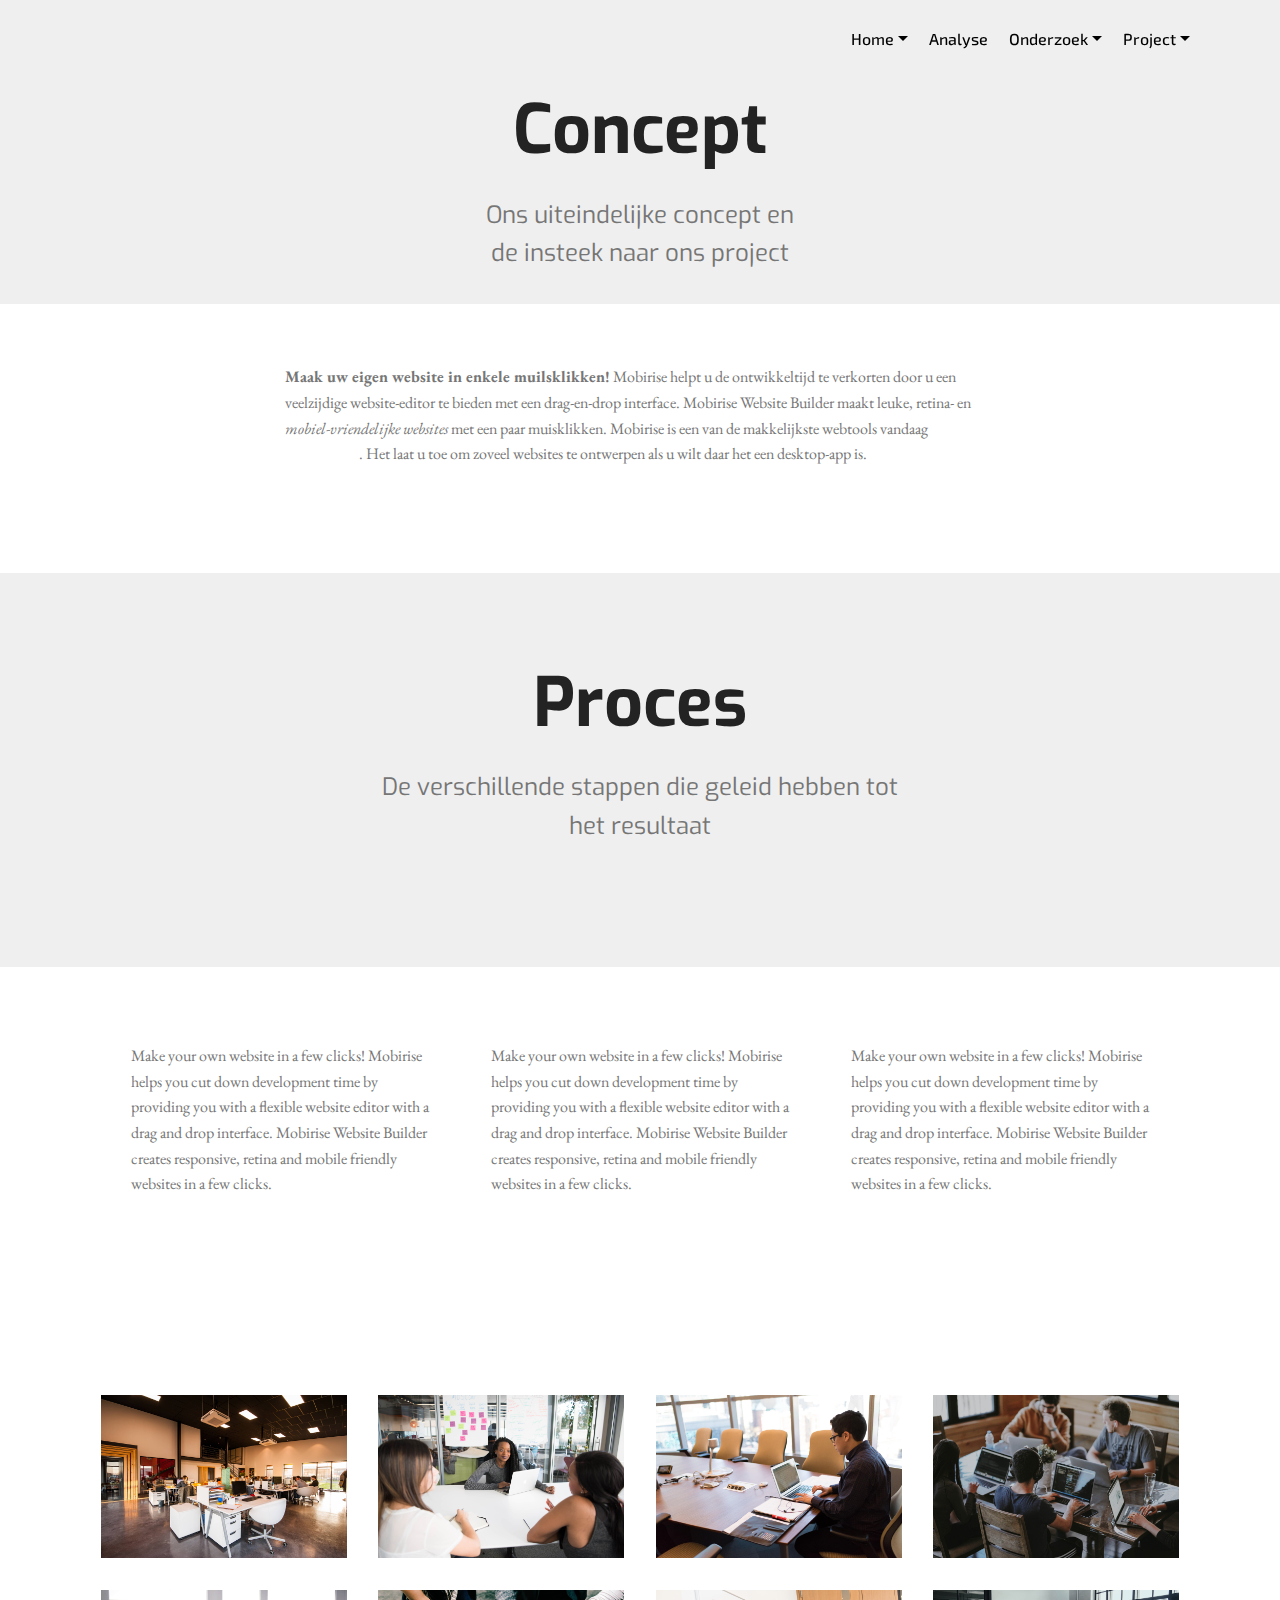
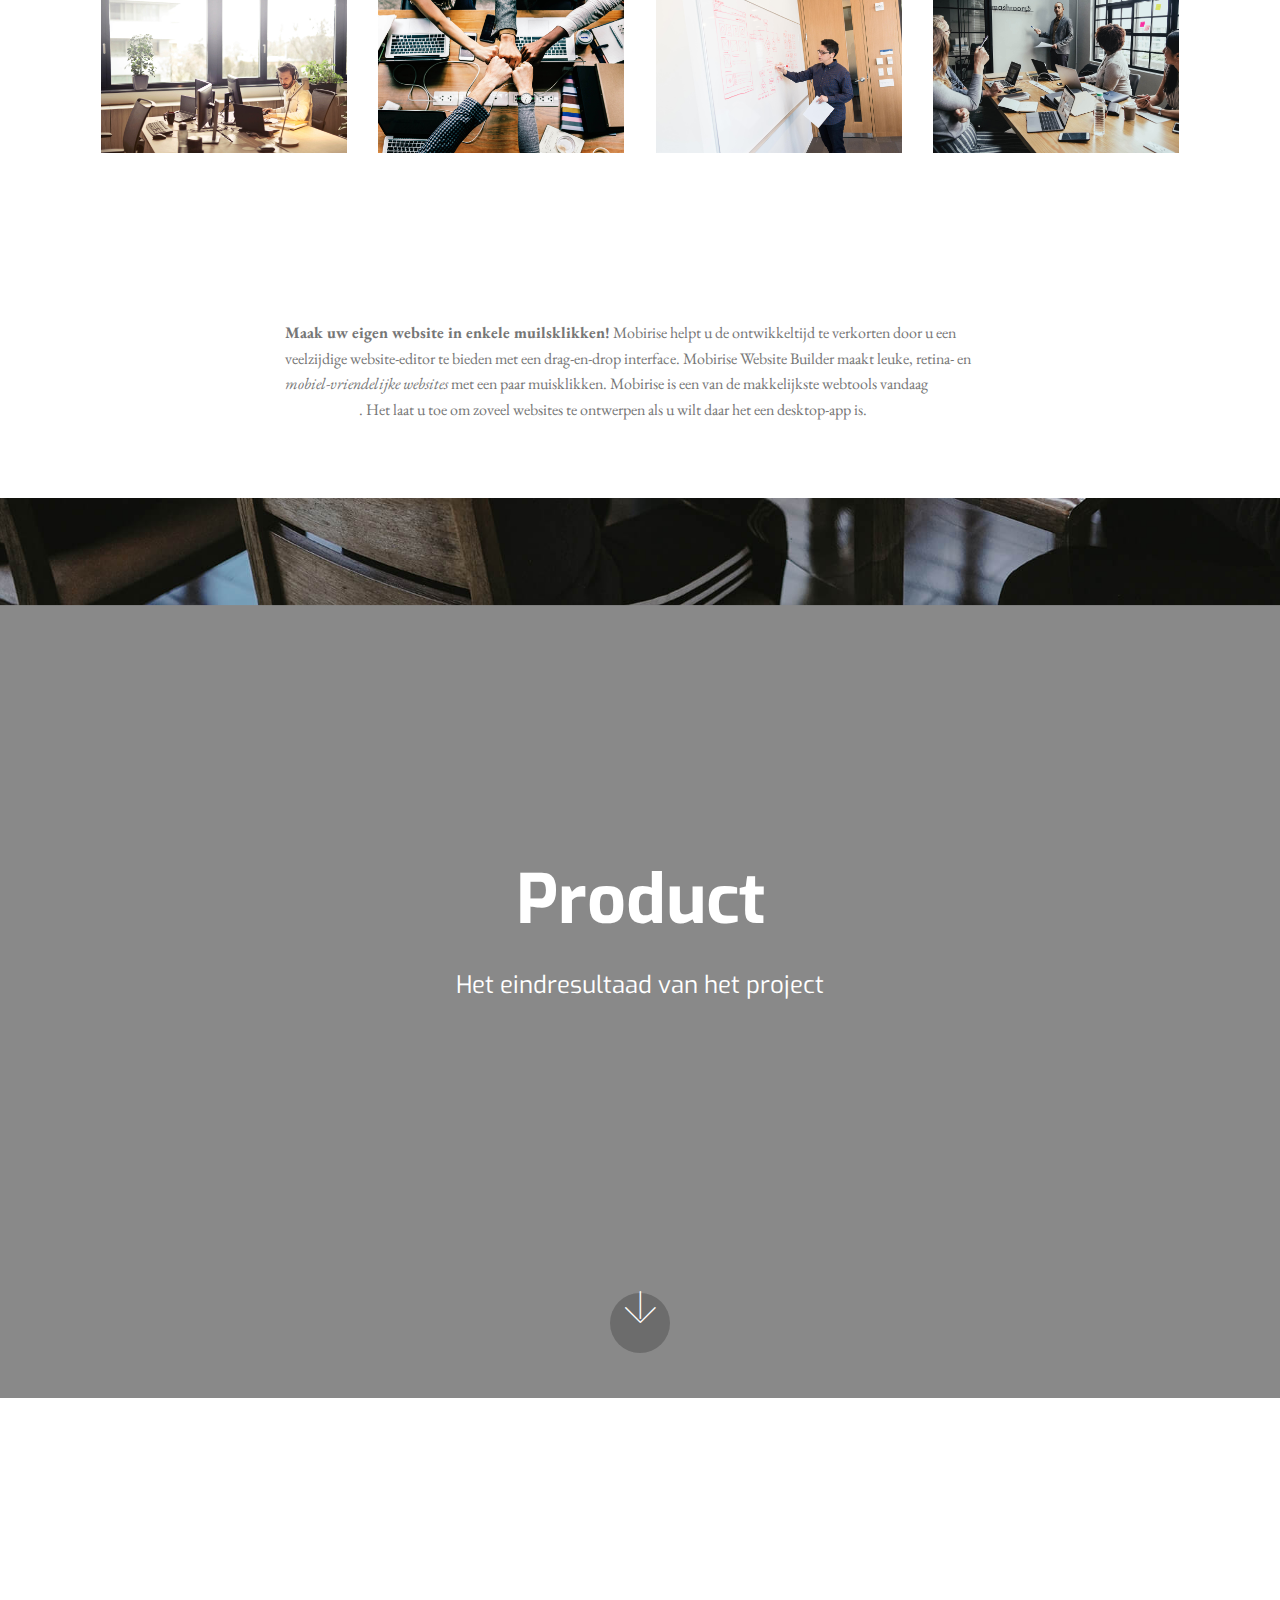
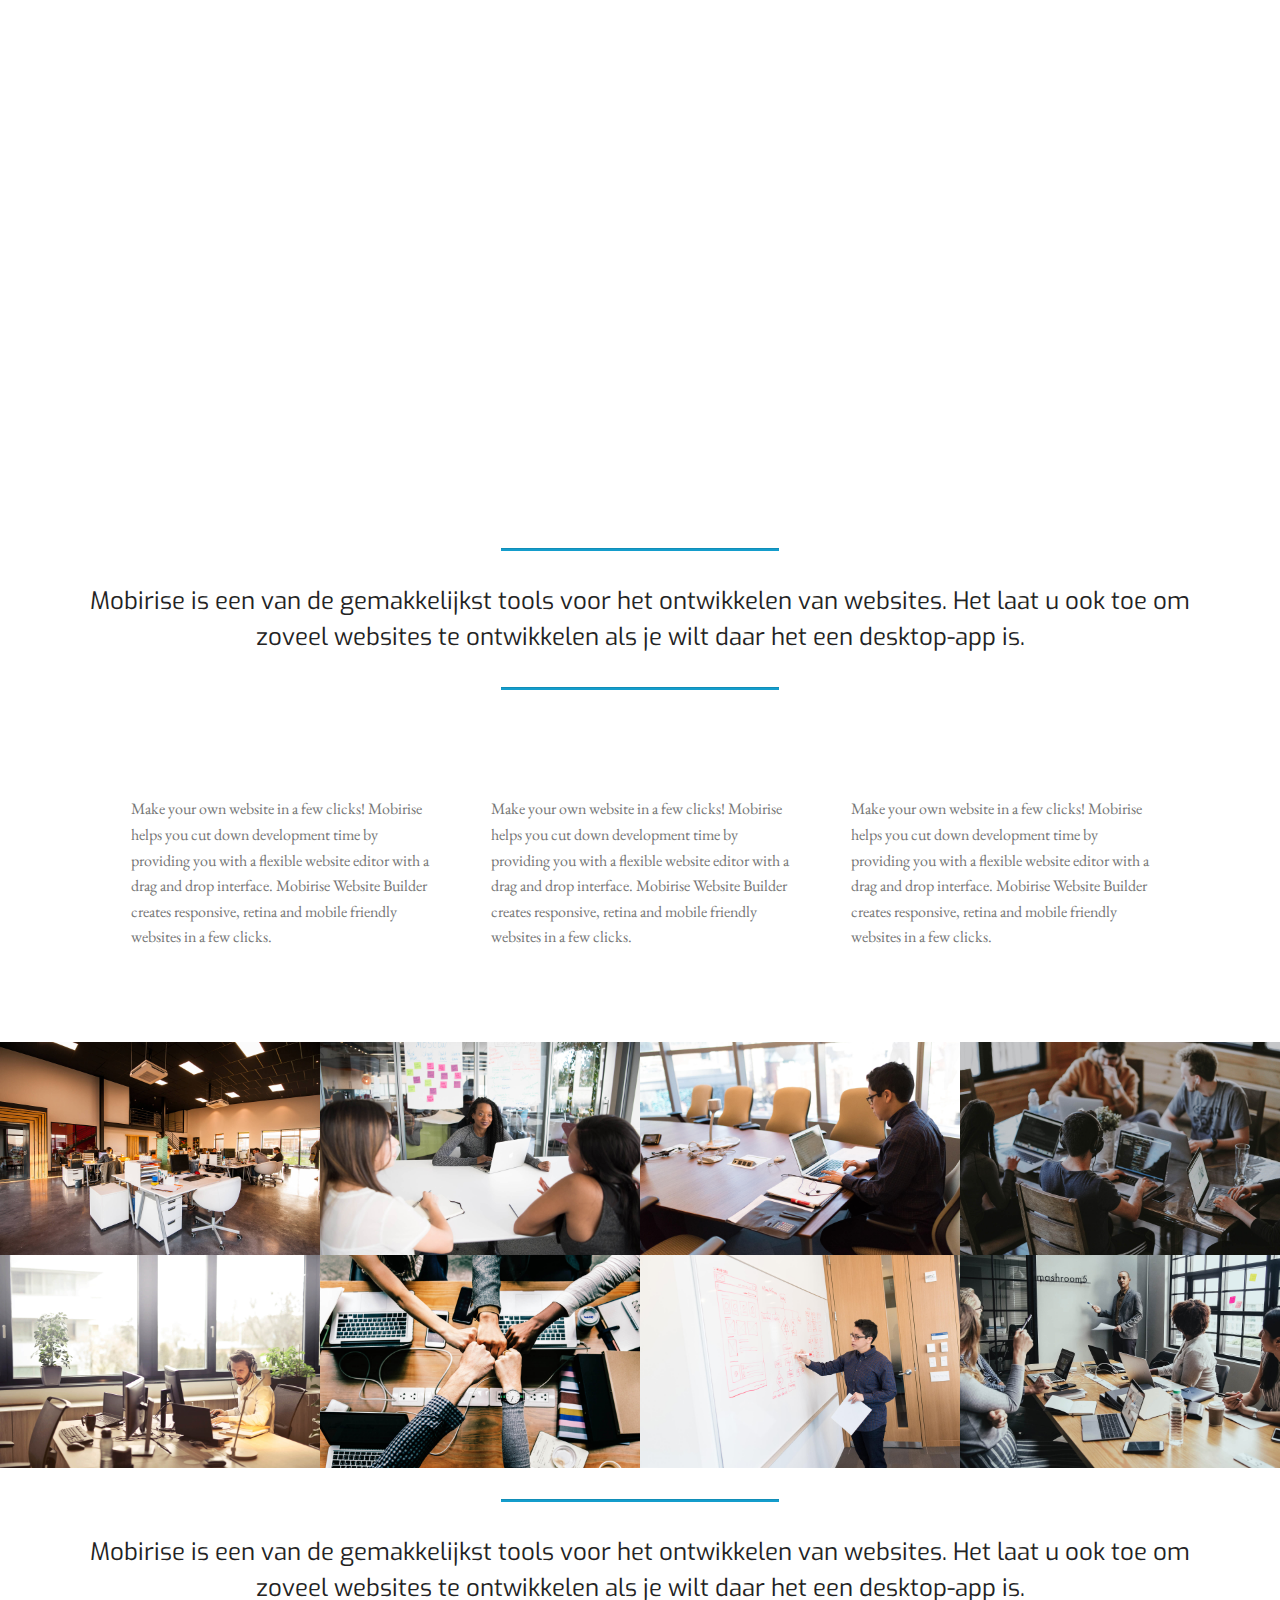
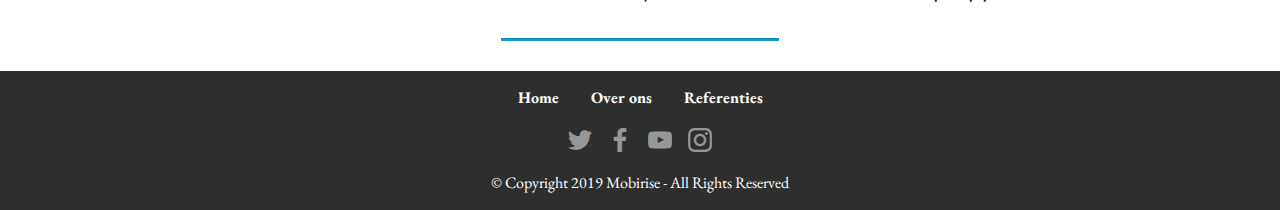
<file: page3.html>
<!DOCTYPE html>
<html  >
<head>
  <!-- Site made with Mobirise Website Builder v4.11.6, https://mobirise.com -->
  <meta charset="UTF-8">
  <meta http-equiv="X-UA-Compatible" content="IE=edge">
  <meta name="generator" content="Mobirise v4.11.6, mobirise.com">
  <meta name="viewport" content="width=device-width, initial-scale=1, minimum-scale=1">
  <link rel="shortcut icon" href="assets/images/logo2.png" type="image/x-icon">
  <meta name="description" content="Website Builder Description">
  
  <title>project</title>
  <link rel="stylesheet" href="assets/web/assets/mobirise-icons/mobirise-icons.css">
  <link rel="stylesheet" href="assets/bootstrap/css/bootstrap.min.css">
  <link rel="stylesheet" href="assets/bootstrap/css/bootstrap-grid.min.css">
  <link rel="stylesheet" href="assets/bootstrap/css/bootstrap-reboot.min.css">
  <link rel="stylesheet" href="assets/socicon/css/styles.css">
  <link rel="stylesheet" href="assets/dropdown/css/style.css">
  <link rel="stylesheet" href="assets/tether/tether.min.css">
  <link rel="stylesheet" href="assets/theme/css/style.css">
  <link rel="stylesheet" href="assets/gallery/style.css">
  <link rel="preload" as="style" href="assets/mobirise/css/mbr-additional.css"><link rel="stylesheet" href="assets/mobirise/css/mbr-additional.css" type="text/css">
  
  
  
</head>
<body>
  <section class="menu cid-rJcmmwTDAQ" once="menu" id="menu2-4">

    

    <nav class="navbar navbar-expand beta-menu navbar-dropdown align-items-center navbar-fixed-top navbar-toggleable-sm bg-color transparent">
        <button class="navbar-toggler navbar-toggler-right" type="button" data-toggle="collapse" data-target="#navbarSupportedContent" aria-controls="navbarSupportedContent" aria-expanded="false" aria-label="Toggle navigation">
            <div class="hamburger">
                <span></span>
                <span></span>
                <span></span>
                <span></span>
            </div>
        </button>
        <div class="menu-logo">
            <div class="navbar-brand">
                
                
            </div>
        </div>
        <div class="collapse navbar-collapse" id="navbarSupportedContent">
            <ul class="navbar-nav nav-dropdown nav-right navbar-nav-top-padding" data-app-modern-menu="true"><li class="nav-item dropdown">
                    <a class="nav-link link text-black dropdown-toggle display-4" href="index.html" data-toggle="dropdown-submenu" aria-expanded="false">
                        Home</a><div class="dropdown-menu"><a class="text-black dropdown-item display-4" href="index.html">Home</a><a class="text-black dropdown-item display-4" href="index.html#content4-b" aria-expanded="false">Intro</a><a class="text-black dropdown-item display-4" href="index.html#content4-d" aria-expanded="false">Over ons</a></div>
                </li>
                <li class="nav-item">
                    <a class="nav-link link text-black display-4" href="page1.html#video3-r">
                        Analyse</a>
                </li><li class="nav-item dropdown"><a class="nav-link link text-black dropdown-toggle display-4" href="page2.html" data-toggle="dropdown-submenu" aria-expanded="false">
                        Onderzoek</a><div class="dropdown-menu"><a class="text-black dropdown-item display-4" href="page2.html#content5-z">Brainstorm</a><a class="text-black dropdown-item display-4" href="page2.html#header7-14" aria-expanded="false">Beeldend</a></div></li><li class="nav-item dropdown open"><a class="nav-link link text-black dropdown-toggle display-4" href="page3.html" aria-expanded="true" data-toggle="dropdown-submenu">Project</a><div class="dropdown-menu"><a class="text-black dropdown-item display-4" href="page3.html#header16-1h" aria-expanded="false">Concept</a><a class="text-black dropdown-item display-4" href="page3.html#header16-1j" aria-expanded="false">Proces</a><a class="text-black dropdown-item display-4" href="page3.html#header2-1l" aria-expanded="false">Product</a></div></li></ul>
            
        </div>
    </nav>
</section>

<section class="engine"><a href="https://mobirise.info/a">online website builder</a></section><section class="header1 cid-rJo3h2hZq5" id="header16-1h">

    

    

    <div class="container">
        <div class="row justify-content-md-center">
            <div class="col-md-10 align-center">
                <h1 class="mbr-section-title mbr-bold pb-3 mbr-fonts-style display-1">
                    Concept</h1>
                
                <p class="mbr-text pb-3 mbr-fonts-style display-5">
                    Ons uiteindelijke concept en<br>de insteek naar ons project</p>
                
            </div>
        </div>
    </div>

</section>

<section class="mbr-section article content1 cid-rJo3HZ2LlM" id="content1-1i">
    
     

    <div class="container">
        <div class="media-container-row">
            <div class="mbr-text col-12 mbr-fonts-style display-7 col-md-8"><p>
                <strong> Maak uw eigen website in enkele muilsklikken!</strong> Mobirise helpt u de ontwikkeltijd te verkorten door u een veelzijdige website-editor te bieden met een drag-en-drop interface. Mobirise Website Builder maakt leuke, retina- en <em>mobiel-vriendelijke websites</em> met een paar muisklikken. Mobirise is een van de makkelijkste webtools vandaag <a href="https://mobirise.co/">beschikbaar</a> . Het laat u toe om zoveel websites te ontwerpen als u wilt daar het een desktop-app is.</p></div>
        </div>
    </div>
</section>

<section class="header1 cid-rJokk5HrPd" id="header16-1j">

    

    

    <div class="container">
        <div class="row justify-content-md-center">
            <div class="col-md-10 align-center">
                <h1 class="mbr-section-title mbr-bold pb-3 mbr-fonts-style display-1">Proces</h1>
                
                <p class="mbr-text pb-3 mbr-fonts-style display-5">De verschillende stappen die geleid hebben tot<br>het resultaat</p>
                
            </div>
        </div>
    </div>

</section>

<section class="mbr-section article content14 cid-rJpXBVGSq9" id="content14-1r">
      
     

    <div class="container">
        <div class="media-container-row">
            <div class="row col-12 col-md-12">
                <div class="col-12 mbr-text mbr-fonts-style col-md-4 display-7">
                     <p class="p-3">Make your own website in a few clicks! Mobirise helps you cut down development time by providing you with a flexible website editor with a drag and drop interface. Mobirise Website Builder creates responsive, retina and mobile friendly websites in a few clicks.</p>
                </div>
                <div class="col-12 mbr-text mbr-fonts-style display-7 col-md-4">
                     <p class="p-3">Make your own website in a few clicks! Mobirise helps you cut down development time by providing you with a flexible website editor with a drag and drop interface. Mobirise Website Builder creates responsive, retina and mobile friendly websites in a few clicks.</p>
                </div>
                <div class="col-12 col-md-4 mbr-text mbr-fonts-style display-7">
                     <p class="p-3">Make your own website in a few clicks! Mobirise helps you cut down development time by providing you with a flexible website editor with a drag and drop interface. Mobirise Website Builder creates responsive, retina and mobile friendly websites in a few clicks.</p>
                </div>
            </div>
        </div>
    </div>
</section>

<section class="mbr-gallery mbr-slider-carousel cid-rJoWcnKyfP" id="gallery2-1q">

    

    <div class="container">
        <div><!-- Filter --><!-- Gallery --><div class="mbr-gallery-row"><div class="mbr-gallery-layout-default"><div><div><div class="mbr-gallery-item mbr-gallery-item--p2" data-video-url="false" data-tags="Geweldige"><div href="#lb-gallery2-1q" data-slide-to="0" data-toggle="modal"><img src="assets/images/background1.jpg" alt="" title=""><span class="icon-focus"></span></div></div><div class="mbr-gallery-item mbr-gallery-item--p2" data-video-url="false" data-tags="Sympathieke"><div href="#lb-gallery2-1q" data-slide-to="1" data-toggle="modal"><img src="assets/images/background2.jpg" alt="" title=""><span class="icon-focus"></span></div></div><div class="mbr-gallery-item mbr-gallery-item--p2" data-video-url="false" data-tags="Creatieve"><div href="#lb-gallery2-1q" data-slide-to="2" data-toggle="modal"><img src="assets/images/background3.jpg" alt="" title=""><span class="icon-focus"></span></div></div><div class="mbr-gallery-item mbr-gallery-item--p2" data-video-url="false" data-tags="Bewegende"><div href="#lb-gallery2-1q" data-slide-to="3" data-toggle="modal"><img src="assets/images/background4.jpg" alt="" title=""><span class="icon-focus"></span></div></div><div class="mbr-gallery-item mbr-gallery-item--p2" data-video-url="false" data-tags="Geweldige"><div href="#lb-gallery2-1q" data-slide-to="4" data-toggle="modal"><img src="assets/images/background5.jpg" alt="" title=""><span class="icon-focus"></span></div></div><div class="mbr-gallery-item mbr-gallery-item--p2" data-video-url="false" data-tags="Geweldige"><div href="#lb-gallery2-1q" data-slide-to="5" data-toggle="modal"><img src="assets/images/background6.jpg" alt="" title=""><span class="icon-focus"></span></div></div><div class="mbr-gallery-item mbr-gallery-item--p2" data-video-url="false" data-tags="Sympathieke"><div href="#lb-gallery2-1q" data-slide-to="6" data-toggle="modal"><img src="assets/images/background7.jpg" alt="" title=""><span class="icon-focus"></span></div></div><div class="mbr-gallery-item mbr-gallery-item--p2" data-video-url="false" data-tags="Bewegende"><div href="#lb-gallery2-1q" data-slide-to="7" data-toggle="modal"><img src="assets/images/background8.jpg" alt="" title=""><span class="icon-focus"></span></div></div></div></div><div class="clearfix"></div></div></div><!-- Lightbox --><div data-app-prevent-settings="" class="mbr-slider modal fade carousel slide" tabindex="-1" data-keyboard="true" data-interval="false" id="lb-gallery2-1q"><div class="modal-dialog"><div class="modal-content"><div class="modal-body"><div class="carousel-inner"><div class="carousel-item active"><img src="assets/images/background1.jpg" alt="" title=""></div><div class="carousel-item"><img src="assets/images/background2.jpg" alt="" title=""></div><div class="carousel-item"><img src="assets/images/background3.jpg" alt="" title=""></div><div class="carousel-item"><img src="assets/images/background4.jpg" alt="" title=""></div><div class="carousel-item"><img src="assets/images/background5.jpg" alt="" title=""></div><div class="carousel-item"><img src="assets/images/background6.jpg" alt="" title=""></div><div class="carousel-item"><img src="assets/images/background7.jpg" alt="" title=""></div><div class="carousel-item"><img src="assets/images/background8.jpg" alt="" title=""></div></div><a class="carousel-control carousel-control-prev" role="button" data-slide="prev" href="#lb-gallery2-1q"><span class="mbri-left mbr-iconfont" aria-hidden="true"></span><span class="sr-only">Previous</span></a><a class="carousel-control carousel-control-next" role="button" data-slide="next" href="#lb-gallery2-1q"><span class="mbri-right mbr-iconfont" aria-hidden="true"></span><span class="sr-only">Next</span></a><a class="close" href="#" role="button" data-dismiss="modal"><span class="sr-only">Close</span></a></div></div></div></div></div>
    </div>

</section>

<section class="mbr-section article content1 cid-rJokG0pYZX" id="content1-1k">
    
     

    <div class="container">
        <div class="media-container-row">
            <div class="mbr-text col-12 mbr-fonts-style display-7 col-md-8"><p>
                <strong> Maak uw eigen website in enkele muilsklikken!</strong> Mobirise helpt u de ontwikkeltijd te verkorten door u een veelzijdige website-editor te bieden met een drag-en-drop interface. Mobirise Website Builder maakt leuke, retina- en <em>mobiel-vriendelijke websites</em> met een paar muisklikken. Mobirise is een van de makkelijkste webtools vandaag <a href="https://mobirise.co/">beschikbaar</a> . Het laat u toe om zoveel websites te ontwerpen als u wilt daar het een desktop-app is.</p></div>
        </div>
    </div>
</section>

<section class="cid-rJokTjb2BB mbr-fullscreen mbr-parallax-background" id="header2-1l">

    

    <div class="mbr-overlay" style="opacity: 0.5; background-color: rgb(35, 35, 35);"></div>

    <div class="container align-center">
        <div class="row justify-content-md-center">
            <div class="mbr-white col-md-10">
                <h1 class="mbr-section-title mbr-bold pb-3 mbr-fonts-style display-1">
                    Product</h1>
                
                <p class="mbr-text pb-3 mbr-fonts-style display-5">
                    Het eindresultaad van het project</p>
                
            </div>
        </div>
    </div>
    <div class="mbr-arrow hidden-sm-down" aria-hidden="true">
        <a href="#next">
            <i class="mbri-down mbr-iconfont"></i>
        </a>
    </div>
</section>

<section class="cid-rJkKpQOnY9" id="video2-1f">

    
    
    <figure class="mbr-figure align-center">
        <div class="video-block" style="width: 100%;">
            <div><iframe class="mbr-embedded-video" src="https://www.youtube.com/embed/uNCr7NdOJgw?rel=0&amp;amp;showinfo=0&amp;autoplay=0&amp;loop=0" width="1280" height="720" frameborder="0" allowfullscreen></iframe></div>
        </div>
    </figure>
</section>

<section class="mbr-section article content9 cid-rJolgRgS7Y" id="content9-1m">
    
     

    <div class="container">
        <div class="inner-container" style="width: 100%;">
            <hr class="line" style="width: 25%;">
            <div class="section-text align-center mbr-fonts-style display-5">
                    Mobirise is een van de gemakkelijkst tools voor het ontwikkelen van websites. Het laat u ook toe om zoveel websites te ontwikkelen als je wilt daar het een desktop-app is.
                </div>
            <hr class="line" style="width: 25%;">
        </div>
        </div>
</section>

<section class="mbr-section article content14 cid-rJoljNeQl7" id="content14-1n">
      
     

    <div class="container">
        <div class="media-container-row">
            <div class="row col-12 col-md-12">
                <div class="col-12 mbr-text mbr-fonts-style col-md-4 display-7">
                     <p class="p-3">Make your own website in a few clicks! Mobirise helps you cut down development time by providing you with a flexible website editor with a drag and drop interface. Mobirise Website Builder creates responsive, retina and mobile friendly websites in a few clicks.</p>
                </div>
                <div class="col-12 mbr-text mbr-fonts-style display-7 col-md-4">
                     <p class="p-3">Make your own website in a few clicks! Mobirise helps you cut down development time by providing you with a flexible website editor with a drag and drop interface. Mobirise Website Builder creates responsive, retina and mobile friendly websites in a few clicks.</p>
                </div>
                <div class="col-12 col-md-4 mbr-text mbr-fonts-style display-7">
                     <p class="p-3">Make your own website in a few clicks! Mobirise helps you cut down development time by providing you with a flexible website editor with a drag and drop interface. Mobirise Website Builder creates responsive, retina and mobile friendly websites in a few clicks.</p>
                </div>
            </div>
        </div>
    </div>
</section>

<section class="mbr-gallery mbr-slider-carousel cid-rJkKrgLbOw" id="gallery3-1g">

    

    <div>
        <div><!-- Filter --><!-- Gallery --><div class="mbr-gallery-row"><div class="mbr-gallery-layout-default"><div><div><div class="mbr-gallery-item mbr-gallery-item--p0" data-video-url="false" data-tags="Geweldige"><div href="#lb-gallery3-1g" data-slide-to="0" data-toggle="modal"><img src="assets/images/background1.jpg" alt="" title=""><span class="icon-focus"></span></div></div><div class="mbr-gallery-item mbr-gallery-item--p0" data-video-url="false" data-tags="Sympathieke"><div href="#lb-gallery3-1g" data-slide-to="1" data-toggle="modal"><img src="assets/images/background2.jpg" alt="" title=""><span class="icon-focus"></span></div></div><div class="mbr-gallery-item mbr-gallery-item--p0" data-video-url="false" data-tags="Creatieve"><div href="#lb-gallery3-1g" data-slide-to="2" data-toggle="modal"><img src="assets/images/background3.jpg" alt="" title=""><span class="icon-focus"></span></div></div><div class="mbr-gallery-item mbr-gallery-item--p0" data-video-url="false" data-tags="Bewegende"><div href="#lb-gallery3-1g" data-slide-to="3" data-toggle="modal"><img src="assets/images/background4.jpg" alt="" title=""><span class="icon-focus"></span></div></div><div class="mbr-gallery-item mbr-gallery-item--p0" data-video-url="false" data-tags="Geweldige"><div href="#lb-gallery3-1g" data-slide-to="4" data-toggle="modal"><img src="assets/images/background5.jpg" alt="" title=""><span class="icon-focus"></span></div></div><div class="mbr-gallery-item mbr-gallery-item--p0" data-video-url="false" data-tags="Geweldige"><div href="#lb-gallery3-1g" data-slide-to="5" data-toggle="modal"><img src="assets/images/background6.jpg" alt="" title=""><span class="icon-focus"></span></div></div><div class="mbr-gallery-item mbr-gallery-item--p0" data-video-url="false" data-tags="Sympathieke"><div href="#lb-gallery3-1g" data-slide-to="6" data-toggle="modal"><img src="assets/images/background7.jpg" alt="" title=""><span class="icon-focus"></span></div></div><div class="mbr-gallery-item mbr-gallery-item--p0" data-video-url="false" data-tags="Bewegende"><div href="#lb-gallery3-1g" data-slide-to="7" data-toggle="modal"><img src="assets/images/background8.jpg" alt="" title=""><span class="icon-focus"></span></div></div></div></div><div class="clearfix"></div></div></div><!-- Lightbox --><div data-app-prevent-settings="" class="mbr-slider modal fade carousel slide" tabindex="-1" data-keyboard="true" data-interval="false" id="lb-gallery3-1g"><div class="modal-dialog"><div class="modal-content"><div class="modal-body"><div class="carousel-inner"><div class="carousel-item active"><img src="assets/images/background1.jpg" alt="" title=""></div><div class="carousel-item"><img src="assets/images/background2.jpg" alt="" title=""></div><div class="carousel-item"><img src="assets/images/background3.jpg" alt="" title=""></div><div class="carousel-item"><img src="assets/images/background4.jpg" alt="" title=""></div><div class="carousel-item"><img src="assets/images/background5.jpg" alt="" title=""></div><div class="carousel-item"><img src="assets/images/background6.jpg" alt="" title=""></div><div class="carousel-item"><img src="assets/images/background7.jpg" alt="" title=""></div><div class="carousel-item"><img src="assets/images/background8.jpg" alt="" title=""></div></div><a class="carousel-control carousel-control-prev" role="button" data-slide="prev" href="#lb-gallery3-1g"><span class="mbri-left mbr-iconfont" aria-hidden="true"></span><span class="sr-only">Previous</span></a><a class="carousel-control carousel-control-next" role="button" data-slide="next" href="#lb-gallery3-1g"><span class="mbri-right mbr-iconfont" aria-hidden="true"></span><span class="sr-only">Next</span></a><a class="close" href="#" role="button" data-dismiss="modal"><span class="sr-only">Close</span></a></div></div></div></div></div>
    </div>

</section>

<section class="mbr-section article content9 cid-rJolmjetpJ" id="content9-1o">
    
     

    <div class="container">
        <div class="inner-container" style="width: 100%;">
            <hr class="line" style="width: 25%;">
            <div class="section-text align-center mbr-fonts-style display-5">
                    Mobirise is een van de gemakkelijkst tools voor het ontwikkelen van websites. Het laat u ook toe om zoveel websites te ontwikkelen als je wilt daar het een desktop-app is.
                </div>
            <hr class="line" style="width: 25%;">
        </div>
        </div>
</section>

<section once="footers" class="cid-rJiy05qTNC" id="footer7-1e">

    

    

    <div class="container">
        <div class="media-container-row align-center mbr-white">
            <div class="row row-links">
                <ul class="foot-menu">
                    
                    
                    
                    
                    
                <li class="foot-menu-item mbr-fonts-style display-7">
                        <a class="text-white mbr-bold" href="#top" target="_blank"></a><a href="#top" target="_blank"></a><a href="index.html" target="_blank"></a><a href="index.html"><strong>Home</strong></a><a href="index.html" target="_blank">
                    </a></li><li class="foot-menu-item mbr-fonts-style display-7">
                        <a class="text-white mbr-bold" href="index.html#content4-d">Over ons
</a>                    </li><li class="foot-menu-item mbr-fonts-style display-7"><a href="page4.html#services3-n"><strong>Referenties</strong>
                    </a></li></ul>
            </div>
            <div class="row social-row">
                <div class="social-list align-right pb-2">
                    
                    
                    
                    
                    
                    
                <div class="soc-item">
                        <a href="https://twitter.com/mobirise" target="_blank">
                            <span class="socicon-twitter socicon mbr-iconfont mbr-iconfont-social"></span>
                        </a>
                    </div><div class="soc-item">
                        <a href="https://www.facebook.com/pages/Mobirise/1616226671953247" target="_blank">
                            <span class="socicon-facebook socicon mbr-iconfont mbr-iconfont-social"></span>
                        </a>
                    </div><div class="soc-item">
                        <a href="https://www.youtube.com/c/mobirise" target="_blank">
                            <span class="socicon-youtube socicon mbr-iconfont mbr-iconfont-social"></span>
                        </a>
                    </div><div class="soc-item">
                        <a href="https://instagram.com/mobirise" target="_blank">
                            <span class="socicon-instagram socicon mbr-iconfont mbr-iconfont-social"></span>
                        </a>
                    </div></div>
            </div>
            <div class="row row-copirayt">
                <p class="mbr-text mb-0 mbr-fonts-style mbr-white align-center display-7">
                    © Copyright 2019 Mobirise - All Rights Reserved
                </p>
            </div>
        </div>
    </div>
</section>


  <script src="assets/web/assets/jquery/jquery.min.js"></script>
  <script src="assets/popper/popper.min.js"></script>
  <script src="assets/bootstrap/js/bootstrap.min.js"></script>
  <script src="assets/smoothscroll/smooth-scroll.js"></script>
  <script src="assets/dropdown/js/nav-dropdown.js"></script>
  <script src="assets/dropdown/js/navbar-dropdown.js"></script>
  <script src="assets/touchswipe/jquery.touch-swipe.min.js"></script>
  <script src="assets/tether/tether.min.js"></script>
  <script src="assets/bootstrapcarouselswipe/bootstrap-carousel-swipe.js"></script>
  <script src="assets/parallax/jarallax.min.js"></script>
  <script src="assets/vimeoplayer/jquery.mb.vimeo_player.js"></script>
  <script src="assets/masonry/masonry.pkgd.min.js"></script>
  <script src="assets/imagesloaded/imagesloaded.pkgd.min.js"></script>
  <script src="assets/theme/js/script.js"></script>
  <script src="assets/slidervideo/script.js"></script>
  <script src="assets/gallery/player.min.js"></script>
  <script src="assets/gallery/script.js"></script>
  
  
 <div id="scrollToTop" class="scrollToTop mbr-arrow-up"><a style="text-align: center;"><i class="mbr-arrow-up-icon mbr-arrow-up-icon-cm cm-icon cm-icon-smallarrow-up"></i></a></div>
  </body>
</html>
</file>
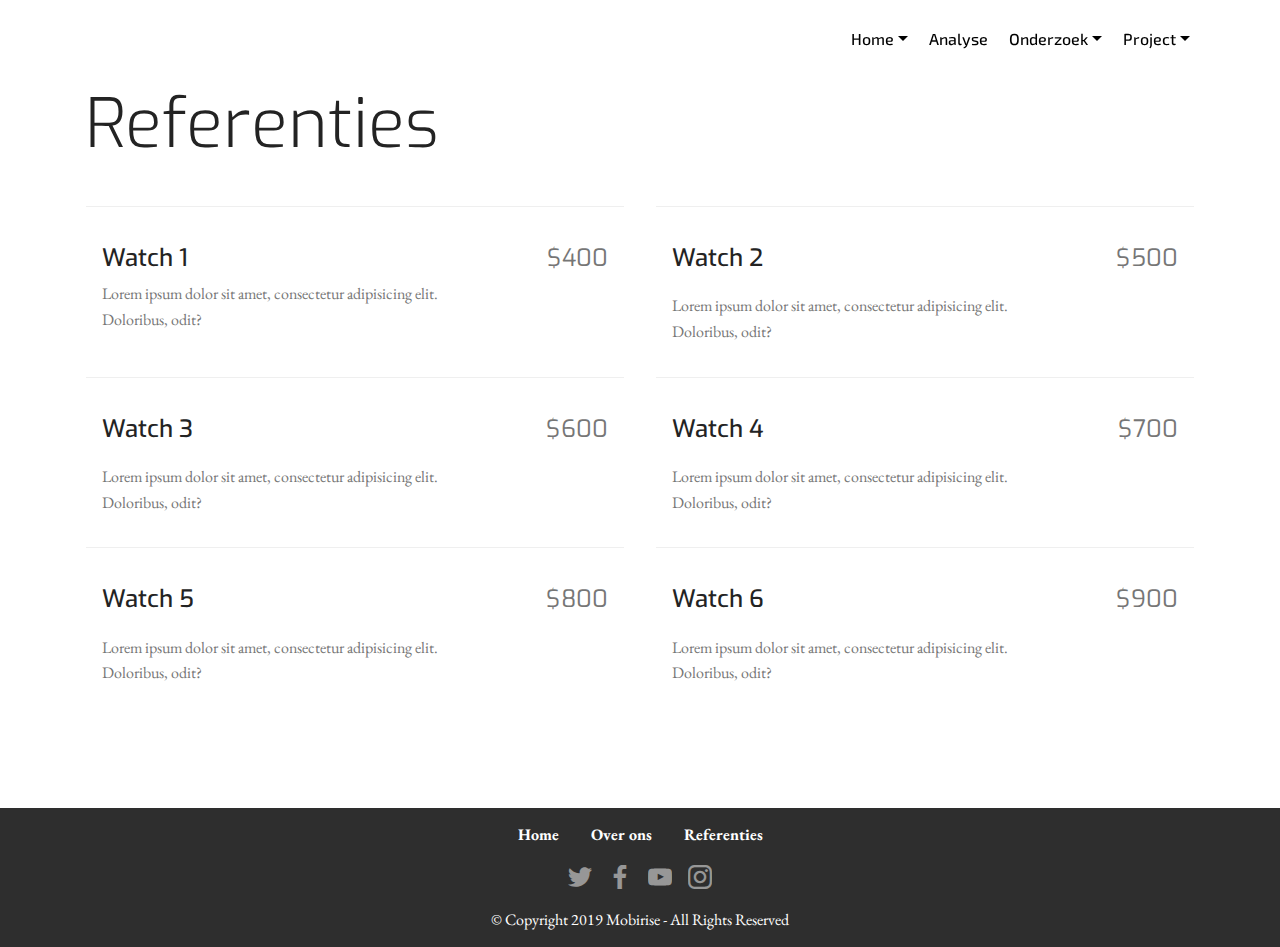
<file: page4.html>
<!DOCTYPE html>
<html  >
<head>
  <!-- Site made with Mobirise Website Builder v4.11.6, https://mobirise.com -->
  <meta charset="UTF-8">
  <meta http-equiv="X-UA-Compatible" content="IE=edge">
  <meta name="generator" content="Mobirise v4.11.6, mobirise.com">
  <meta name="viewport" content="width=device-width, initial-scale=1, minimum-scale=1">
  <link rel="shortcut icon" href="assets/images/logo2.png" type="image/x-icon">
  <meta name="description" content="Web Site Maker Description">
  
  <title>referenties</title>
  <link rel="stylesheet" href="assets/web/assets/mobirise-icons/mobirise-icons.css">
  <link rel="stylesheet" href="assets/bootstrap/css/bootstrap.min.css">
  <link rel="stylesheet" href="assets/bootstrap/css/bootstrap-grid.min.css">
  <link rel="stylesheet" href="assets/bootstrap/css/bootstrap-reboot.min.css">
  <link rel="stylesheet" href="assets/tether/tether.min.css">
  <link rel="stylesheet" href="assets/dropdown/css/style.css">
  <link rel="stylesheet" href="assets/socicon/css/styles.css">
  <link rel="stylesheet" href="assets/theme/css/style.css">
  <link rel="preload" as="style" href="assets/mobirise/css/mbr-additional.css"><link rel="stylesheet" href="assets/mobirise/css/mbr-additional.css" type="text/css">
  
  
  
</head>
<body>
  <section class="menu cid-rJcmmwTDAQ" once="menu" id="menu2-4">

    

    <nav class="navbar navbar-expand beta-menu navbar-dropdown align-items-center navbar-fixed-top navbar-toggleable-sm bg-color transparent">
        <button class="navbar-toggler navbar-toggler-right" type="button" data-toggle="collapse" data-target="#navbarSupportedContent" aria-controls="navbarSupportedContent" aria-expanded="false" aria-label="Toggle navigation">
            <div class="hamburger">
                <span></span>
                <span></span>
                <span></span>
                <span></span>
            </div>
        </button>
        <div class="menu-logo">
            <div class="navbar-brand">
                
                
            </div>
        </div>
        <div class="collapse navbar-collapse" id="navbarSupportedContent">
            <ul class="navbar-nav nav-dropdown nav-right navbar-nav-top-padding" data-app-modern-menu="true"><li class="nav-item dropdown">
                    <a class="nav-link link text-black dropdown-toggle display-4" href="index.html" data-toggle="dropdown-submenu" aria-expanded="false">
                        Home</a><div class="dropdown-menu"><a class="text-black dropdown-item display-4" href="index.html">Home</a><a class="text-black dropdown-item display-4" href="index.html#content4-b" aria-expanded="false">Intro</a><a class="text-black dropdown-item display-4" href="index.html#content4-d" aria-expanded="false">Over ons</a></div>
                </li>
                <li class="nav-item">
                    <a class="nav-link link text-black display-4" href="page1.html#video3-r">
                        Analyse</a>
                </li><li class="nav-item dropdown"><a class="nav-link link text-black dropdown-toggle display-4" href="page2.html" data-toggle="dropdown-submenu" aria-expanded="false">
                        Onderzoek</a><div class="dropdown-menu"><a class="text-black dropdown-item display-4" href="page2.html#content5-z">Brainstorm</a><a class="text-black dropdown-item display-4" href="page2.html#header7-14" aria-expanded="false">Beeldend</a></div></li><li class="nav-item dropdown open"><a class="nav-link link text-black dropdown-toggle display-4" href="page3.html" aria-expanded="true" data-toggle="dropdown-submenu">Project</a><div class="dropdown-menu"><a class="text-black dropdown-item display-4" href="page3.html#header16-1h" aria-expanded="false">Concept</a><a class="text-black dropdown-item display-4" href="page3.html#header16-1j" aria-expanded="false">Proces</a><a class="text-black dropdown-item display-4" href="page3.html#header2-1l" aria-expanded="false">Product</a></div></li></ul>
            
        </div>
    </nav>
</section>

<section class="engine"><a href="https://mobirise.info/a">online web builder</a></section><section class="services3 cid-rJcKKSM71s" id="services3-n">
    <!---->
    
    <!---->
    <!--Overlay-->
    
    <!--Container-->
    <div class="container">
        <div class="row">
            <!--Titles-->
            <div class="title pb-5 col-12">
                <h2 class="align-left mbr-fonts-style display-1">Referenties</h2>
                
            </div>
            <!--Card-1-->
            <div class="card px-3 col-12 col-md-6">
                <div class="card-wrapper media-container-row media-container-row">
                    <div class="card-box">
                        <div class="top-line pb-1">
                            <h4 class="card-title mbr-fonts-style display-5">
                                Watch 1
                            </h4>
                            <p class="mbr-text card-title cost mbr-fonts-style m-0 display-5">
                                $400
                            </p>
                        </div>
                        <div class="bottom-line">
                            <p class="mbr-text mbr-fonts-style display-7">
                                Lorem ipsum dolor sit amet, consectetur adipisicing elit. Doloribus, odit?
                            </p>
                        </div>
                    </div>
                </div>
            </div>
            <!--Card-2-->
            <div class="card px-3 col-12 col-md-6">
                <div class="card-wrapper media-container-row media-container-row">
                    <div class="card-box">
                        <div class="top-line pb-3">
                            <h4 class="card-title mbr-fonts-style display-5">
                                Watch 2
                            </h4>
                            <p class="mbr-text card-title cost mbr-fonts-style m-0 display-5">
                                $500
                            </p>
                        </div>
                        <div class="bottom-line">
                            <p class="mbr-text mbr-fonts-style display-7">
                                Lorem ipsum dolor sit amet, consectetur adipisicing elit. Doloribus, odit?
                            </p>
                        </div>
                    </div>
                </div>
            </div>
            <!--Card-3-->
            <div class="card px-3 col-12 col-md-6">
                <div class="card-wrapper media-container-row media-container-row">
                    <div class="card-box">
                        <div class="top-line pb-3">
                            <h4 class="card-title mbr-fonts-style display-5">
                                Watch 3
                            </h4>
                            <p class="mbr-text card-title cost mbr-fonts-style m-0 display-5">
                                $600
                            </p>
                        </div>
                        <div class="bottom-line">
                            <p class="mbr-text mbr-fonts-style display-7">
                                Lorem ipsum dolor sit amet, consectetur adipisicing elit. Doloribus, odit?
                            </p>
                        </div>
                    </div>
                </div>
            </div>
            <!--Card-4-->
            <div class="card px-3 col-12 col-md-6">
                <div class="card-wrapper media-container-row media-container-row">
                    <div class="card-box">
                        <div class="top-line pb-3">
                            <h4 class="card-title mbr-fonts-style display-5">
                                Watch 4
                            </h4>
                            <p class="mbr-text card-title cost mbr-fonts-style m-0 display-5">
                                $700
                            </p>
                        </div>
                        <div class="bottom-line">
                            <p class="mbr-text mbr-fonts-style display-7">
                                Lorem ipsum dolor sit amet, consectetur adipisicing elit. Doloribus, odit?
                            </p>
                        </div>
                    </div>
                </div>
            </div>
            <!--Card-5-->
            <div class="card px-3 col-12 col-md-6">
                <div class="card-wrapper media-container-row media-container-row">
                    <div class="card-box">
                        <div class="top-line pb-3">
                            <h4 class="card-title mbr-fonts-style display-5">
                                Watch 5
                            </h4>
                            <p class="mbr-text card-title cost mbr-fonts-style m-0 display-5">
                                $800
                            </p>
                        </div>
                        <div class="bottom-line">
                            <p class="mbr-text mbr-fonts-style display-7">
                                Lorem ipsum dolor sit amet, consectetur adipisicing elit. Doloribus, odit?
                            </p>
                        </div>
                    </div>
                </div>
            </div>
            <!--Card-6-->
            <div class="card px-3 col-12 col-md-6">
                <div class="card-wrapper media-container-row media-container-row">
                    <div class="card-box">
                        <div class="top-line pb-3">
                            <h4 class="card-title mbr-fonts-style display-5">
                                Watch 6
                            </h4>
                            <p class="mbr-text card-title cost mbr-fonts-style m-0 display-5">
                                $900
                            </p>
                        </div>
                        <div class="bottom-line">
                            <p class="mbr-text mbr-fonts-style display-7">
                                Lorem ipsum dolor sit amet, consectetur adipisicing elit. Doloribus, odit?
                            </p>
                        </div>
                    </div>
                </div>
            </div>
            <!--Card-7-->
            
            <!--Card-8-->
            
            <!--Card-9-->
            
            <!--Card-10-->
            
            <!--Card-11-->
            
            <!--Card-12-->
            
        </div>
    </div>
</section>

<section once="footers" class="cid-rJiy05qTNC" id="footer7-1e">

    

    

    <div class="container">
        <div class="media-container-row align-center mbr-white">
            <div class="row row-links">
                <ul class="foot-menu">
                    
                    
                    
                    
                    
                <li class="foot-menu-item mbr-fonts-style display-7">
                        <a class="text-white mbr-bold" href="#top" target="_blank"></a><a href="#top" target="_blank"></a><a href="index.html" target="_blank"></a><a href="index.html"><strong>Home</strong></a><a href="index.html" target="_blank">
                    </a></li><li class="foot-menu-item mbr-fonts-style display-7">
                        <a class="text-white mbr-bold" href="index.html#content4-d">Over ons
</a>                    </li><li class="foot-menu-item mbr-fonts-style display-7"><a href="page4.html#services3-n"><strong>Referenties</strong>
                    </a></li></ul>
            </div>
            <div class="row social-row">
                <div class="social-list align-right pb-2">
                    
                    
                    
                    
                    
                    
                <div class="soc-item">
                        <a href="https://twitter.com/mobirise" target="_blank">
                            <span class="socicon-twitter socicon mbr-iconfont mbr-iconfont-social"></span>
                        </a>
                    </div><div class="soc-item">
                        <a href="https://www.facebook.com/pages/Mobirise/1616226671953247" target="_blank">
                            <span class="socicon-facebook socicon mbr-iconfont mbr-iconfont-social"></span>
                        </a>
                    </div><div class="soc-item">
                        <a href="https://www.youtube.com/c/mobirise" target="_blank">
                            <span class="socicon-youtube socicon mbr-iconfont mbr-iconfont-social"></span>
                        </a>
                    </div><div class="soc-item">
                        <a href="https://instagram.com/mobirise" target="_blank">
                            <span class="socicon-instagram socicon mbr-iconfont mbr-iconfont-social"></span>
                        </a>
                    </div></div>
            </div>
            <div class="row row-copirayt">
                <p class="mbr-text mb-0 mbr-fonts-style mbr-white align-center display-7">
                    © Copyright 2019 Mobirise - All Rights Reserved
                </p>
            </div>
        </div>
    </div>
</section>


  <script src="assets/web/assets/jquery/jquery.min.js"></script>
  <script src="assets/popper/popper.min.js"></script>
  <script src="assets/bootstrap/js/bootstrap.min.js"></script>
  <script src="assets/tether/tether.min.js"></script>
  <script src="assets/smoothscroll/smooth-scroll.js"></script>
  <script src="assets/dropdown/js/nav-dropdown.js"></script>
  <script src="assets/dropdown/js/navbar-dropdown.js"></script>
  <script src="assets/touchswipe/jquery.touch-swipe.min.js"></script>
  <script src="assets/theme/js/script.js"></script>
  
  
 <div id="scrollToTop" class="scrollToTop mbr-arrow-up"><a style="text-align: center;"><i class="mbr-arrow-up-icon mbr-arrow-up-icon-cm cm-icon cm-icon-smallarrow-up"></i></a></div>
  </body>
</html>
</file>
<file: assets/web/assets/mobirise-icons/mobirise-icons.css>
@font-face {
  font-family: 'MobiriseIcons';
  src:  url('mobirise-icons.eot?spat4u');
  src:  url('mobirise-icons.eot?spat4u#iefix') format('embedded-opentype'),
    url('mobirise-icons.ttf?spat4u') format('truetype'),
    url('mobirise-icons.woff?spat4u') format('woff'),
    url('mobirise-icons.svg?spat4u#MobiriseIcons') format('svg');
  font-weight: normal;
  font-style: normal;
  font-display: swap;
}

[class^="mbri-"], [class*=" mbri-"] {
  /* use !important to prevent issues with browser extensions that change fonts */
  font-family: MobiriseIcons !important;
  speak: none;
  font-style: normal;
  font-weight: normal;
  font-variant: normal;
  text-transform: none;
  line-height: 1;

  /* Better Font Rendering =========== */
  -webkit-font-smoothing: antialiased;
  -moz-osx-font-smoothing: grayscale;
}

.mbri-add-submenu:before {
  content: "\e900";
}
.mbri-alert:before {
  content: "\e901";
}
.mbri-align-center:before {
  content: "\e902";
}
.mbri-align-justify:before {
  content: "\e903";
}
.mbri-align-left:before {
  content: "\e904";
}
.mbri-align-right:before {
  content: "\e905";
}
.mbri-android:before {
  content: "\e906";
}
.mbri-apple:before {
  content: "\e907";
}
.mbri-arrow-down:before {
  content: "\e908";
}
.mbri-arrow-next:before {
  content: "\e909";
}
.mbri-arrow-prev:before {
  content: "\e90a";
}
.mbri-arrow-up:before {
  content: "\e90b";
}
.mbri-bold:before {
  content: "\e90c";
}
.mbri-bookmark:before {
  content: "\e90d";
}
.mbri-bootstrap:before {
  content: "\e90e";
}
.mbri-briefcase:before {
  content: "\e90f";
}
.mbri-browse:before {
  content: "\e910";
}
.mbri-bulleted-list:before {
  content: "\e911";
}
.mbri-calendar:before {
  content: "\e912";
}
.mbri-camera:before {
  content: "\e913";
}
.mbri-cart-add:before {
  content: "\e914";
}
.mbri-cart-full:before {
  content: "\e915";
}
.mbri-cash:before {
  content: "\e916";
}
.mbri-change-style:before {
  content: "\e917";
}
.mbri-chat:before {
  content: "\e918";
}
.mbri-clock:before {
  content: "\e919";
}
.mbri-close:before {
  content: "\e91a";
}
.mbri-cloud:before {
  content: "\e91b";
}
.mbri-code:before {
  content: "\e91c";
}
.mbri-contact-form:before {
  content: "\e91d";
}
.mbri-credit-card:before {
  content: "\e91e";
}
.mbri-cursor-click:before {
  content: "\e91f";
}
.mbri-cust-feedback:before {
  content: "\e920";
}
.mbri-database:before {
  content: "\e921";
}
.mbri-delivery:before {
  content: "\e922";
}
.mbri-desktop:before {
  content: "\e923";
}
.mbri-devices:before {
  content: "\e924";
}
.mbri-down:before {
  content: "\e925";
}
.mbri-download:before {
  content: "\e989";
}
.mbri-drag-n-drop:before {
  content: "\e927";
}
.mbri-drag-n-drop2:before {
  content: "\e928";
}
.mbri-edit:before {
  content: "\e929";
}
.mbri-edit2:before {
  content: "\e92a";
}
.mbri-error:before {
  content: "\e92b";
}
.mbri-extension:before {
  content: "\e92c";
}
.mbri-features:before {
  content: "\e92d";
}
.mbri-file:before {
  content: "\e92e";
}
.mbri-flag:before {
  content: "\e92f";
}
.mbri-folder:before {
  content: "\e930";
}
.mbri-gift:before {
  content: "\e931";
}
.mbri-github:before {
  content: "\e932";
}
.mbri-globe:before {
  content: "\e933";
}
.mbri-globe-2:before {
  content: "\e934";
}
.mbri-growing-chart:before {
  content: "\e935";
}
.mbri-hearth:before {
  content: "\e936";
}
.mbri-help:before {
  content: "\e937";
}
.mbri-home:before {
  content: "\e938";
}
.mbri-hot-cup:before {
  content: "\e939";
}
.mbri-idea:before {
  content: "\e93a";
}
.mbri-image-gallery:before {
  content: "\e93b";
}
.mbri-image-slider:before {
  content: "\e93c";
}
.mbri-info:before {
  content: "\e93d";
}
.mbri-italic:before {
  content: "\e93e";
}
.mbri-key:before {
  content: "\e93f";
}
.mbri-laptop:before {
  content: "\e940";
}
.mbri-layers:before {
  content: "\e941";
}
.mbri-left-right:before {
  content: "\e942";
}
.mbri-left:before {
  content: "\e943";
}
.mbri-letter:before {
  content: "\e944";
}
.mbri-like:before {
  content: "\e945";
}
.mbri-link:before {
  content: "\e946";
}
.mbri-lock:before {
  content: "\e947";
}
.mbri-login:before {
  content: "\e948";
}
.mbri-logout:before {
  content: "\e949";
}
.mbri-magic-stick:before {
  content: "\e94a";
}
.mbri-map-pin:before {
  content: "\e94b";
}
.mbri-menu:before {
  content: "\e94c";
}
.mbri-mobile:before {
  content: "\e94d";
}
.mbri-mobile2:before {
  content: "\e94e";
}
.mbri-mobirise:before {
  content: "\e94f";
}
.mbri-more-horizontal:before {
  content: "\e950";
}
.mbri-more-vertical:before {
  content: "\e951";
}
.mbri-music:before {
  content: "\e952";
}
.mbri-new-file:before {
  content: "\e953";
}
.mbri-numbered-list:before {
  content: "\e954";
}
.mbri-opened-folder:before {
  content: "\e955";
}
.mbri-pages:before {
  content: "\e956";
}
.mbri-paper-plane:before {
  content: "\e957";
}
.mbri-paperclip:before {
  content: "\e958";
}
.mbri-photo:before {
  content: "\e959";
}
.mbri-photos:before {
  content: "\e95a";
}
.mbri-pin:before {
  content: "\e95b";
}
.mbri-play:before {
  content: "\e95c";
}
.mbri-plus:before {
  content: "\e95d";
}
.mbri-preview:before {
  content: "\e95e";
}
.mbri-print:before {
  content: "\e95f";
}
.mbri-protect:before {
  content: "\e960";
}
.mbri-question:before {
  content: "\e961";
}
.mbri-quote-left:before {
  content: "\e962";
}
.mbri-quote-right:before {
  content: "\e963";
}
.mbri-refresh:before {
  content: "\e964";
}
.mbri-responsive:before {
  content: "\e965";
}
.mbri-right:before {
  content: "\e966";
}
.mbri-rocket:before {
  content: "\e967";
}
.mbri-sad-face:before {
  content: "\e968";
}
.mbri-sale:before {
  content: "\e969";
}
.mbri-save:before {
  content: "\e96a";
}
.mbri-search:before {
  content: "\e96b";
}
.mbri-setting:before {
  content: "\e96c";
}
.mbri-setting2:before {
  content: "\e96d";
}
.mbri-setting3:before {
  content: "\e96e";
}
.mbri-share:before {
  content: "\e96f";
}
.mbri-shopping-bag:before {
  content: "\e970";
}
.mbri-shopping-basket:before {
  content: "\e971";
}
.mbri-shopping-cart:before {
  content: "\e972";
}
.mbri-sites:before {
  content: "\e973";
}
.mbri-smile-face:before {
  content: "\e974";
}
.mbri-speed:before {
  content: "\e975";
}
.mbri-star:before {
  content: "\e976";
}
.mbri-success:before {
  content: "\e977";
}
.mbri-sun:before {
  content: "\e978";
}
.mbri-sun2:before {
  content: "\e979";
}
.mbri-tablet:before {
  content: "\e97a";
}
.mbri-tablet-vertical:before {
  content: "\e97b";
}
.mbri-target:before {
  content: "\e97c";
}
.mbri-timer:before {
  content: "\e97d";
}
.mbri-to-ftp:before {
  content: "\e97e";
}
.mbri-to-local-drive:before {
  content: "\e97f";
}
.mbri-touch-swipe:before {
  content: "\e980";
}
.mbri-touch:before {
  content: "\e981";
}
.mbri-trash:before {
  content: "\e982";
}
.mbri-underline:before {
  content: "\e983";
}
.mbri-unlink:before {
  content: "\e984";
}
.mbri-unlock:before {
  content: "\e985";
}
.mbri-up-down:before {
  content: "\e986";
}
.mbri-up:before {
  content: "\e987";
}
.mbri-update:before {
  content: "\e988";
}
.mbri-upload:before {
 content: "\e926"; 
}
.mbri-user:before {
  content: "\e98a";
}
.mbri-user2:before {
  content: "\e98b";
}
.mbri-users:before {
  content: "\e98c";
}
.mbri-video:before {
  content: "\e98d";
}
.mbri-video-play:before {
  content: "\e98e";
}
.mbri-watch:before {
  content: "\e98f";
}
.mbri-website-theme:before {
  content: "\e990";
}
.mbri-wifi:before {
  content: "\e991";
}
.mbri-windows:before {
  content: "\e992";
}
.mbri-zoom-out:before {
  content: "\e993";
}
.mbri-redo:before {
  content: "\e994";
}
.mbri-undo:before {
  content: "\e995";
}
</file>
<file: assets/socicon/css/styles.css>
@charset "UTF-8";

@font-face {
  font-family: "socicon";
  src:url("../fonts/socicon.eot");
  src:url("../fonts/socicon.eot?#iefix") format("embedded-opentype"),
    url("../fonts/socicon.woff") format("woff"),
    url("../fonts/socicon.ttf") format("truetype"),
    url("../fonts/socicon.svg#socicon") format("svg");
  font-weight: normal;
  font-style: normal;
  font-display:swap;
}

[data-icon]:before {
  font-family: "socicon" !important;
  content: attr(data-icon);
  font-style: normal !important;
  font-weight: normal !important;
  font-variant: normal !important;
  text-transform: none !important;
  speak: none;
  line-height: 1;
  -webkit-font-smoothing: antialiased;
  -moz-osx-font-smoothing: grayscale;
}

[class^="socicon-"]:before,
[class*=" socicon-"]:before {
  font-family: "socicon" !important;
  font-style: normal !important;
  font-weight: normal !important;
  font-variant: normal !important;
  text-transform: none !important;
  speak: none;
  line-height: 1;
  -webkit-font-smoothing: antialiased;
  -moz-osx-font-smoothing: grayscale;
}

.socicon-modelmayhem:before {
  content: "\e000";
}
.socicon-mixcloud:before {
  content: "\e001";
}
.socicon-drupal:before {
  content: "\e002";
}
.socicon-swarm:before {
  content: "\e003";
}
.socicon-istock:before {
  content: "\e004";
}
.socicon-yammer:before {
  content: "\e005";
}
.socicon-ello:before {
  content: "\e006";
}
.socicon-stackoverflow:before {
  content: "\e007";
}
.socicon-persona:before {
  content: "\e008";
}
.socicon-triplej:before {
  content: "\e009";
}
.socicon-houzz:before {
  content: "\e00a";
}
.socicon-rss:before {
  content: "\e00b";
}
.socicon-paypal:before {
  content: "\e00c";
}
.socicon-odnoklassniki:before {
  content: "\e00d";
}
.socicon-airbnb:before {
  content: "\e00e";
}
.socicon-periscope:before {
  content: "\e00f";
}
.socicon-outlook:before {
  content: "\e010";
}
.socicon-coderwall:before {
  content: "\e011";
}
.socicon-tripadvisor:before {
  content: "\e012";
}
.socicon-appnet:before {
  content: "\e013";
}
.socicon-goodreads:before {
  content: "\e014";
}
.socicon-tripit:before {
  content: "\e015";
}
.socicon-lanyrd:before {
  content: "\e016";
}
.socicon-slideshare:before {
  content: "\e017";
}
.socicon-buffer:before {
  content: "\e018";
}
.socicon-disqus:before {
  content: "\e019";
}
.socicon-vkontakte:before {
  content: "\e01a";
}
.socicon-whatsapp:before {
  content: "\e01b";
}
.socicon-patreon:before {
  content: "\e01c";
}
.socicon-storehouse:before {
  content: "\e01d";
}
.socicon-pocket:before {
  content: "\e01e";
}
.socicon-mail:before {
  content: "\e01f";
}
.socicon-blogger:before {
  content: "\e020";
}
.socicon-technorati:before {
  content: "\e021";
}
.socicon-reddit:before {
  content: "\e022";
}
.socicon-dribbble:before {
  content: "\e023";
}
.socicon-stumbleupon:before {
  content: "\e024";
}
.socicon-digg:before {
  content: "\e025";
}
.socicon-envato:before {
  content: "\e026";
}
.socicon-behance:before {
  content: "\e027";
}
.socicon-delicious:before {
  content: "\e028";
}
.socicon-deviantart:before {
  content: "\e029";
}
.socicon-forrst:before {
  content: "\e02a";
}
.socicon-play:before {
  content: "\e02b";
}
.socicon-zerply:before {
  content: "\e02c";
}
.socicon-wikipedia:before {
  content: "\e02d";
}
.socicon-apple:before {
  content: "\e02e";
}
.socicon-flattr:before {
  content: "\e02f";
}
.socicon-github:before {
  content: "\e030";
}
.socicon-renren:before {
  content: "\e031";
}
.socicon-friendfeed:before {
  content: "\e032";
}
.socicon-newsvine:before {
  content: "\e033";
}
.socicon-identica:before {
  content: "\e034";
}
.socicon-bebo:before {
  content: "\e035";
}
.socicon-zynga:before {
  content: "\e036";
}
.socicon-steam:before {
  content: "\e037";
}
.socicon-xbox:before {
  content: "\e038";
}
.socicon-windows:before {
  content: "\e039";
}
.socicon-qq:before {
  content: "\e03a";
}
.socicon-douban:before {
  content: "\e03b";
}
.socicon-meetup:before {
  content: "\e03c";
}
.socicon-playstation:before {
  content: "\e03d";
}
.socicon-android:before {
  content: "\e03e";
}
.socicon-snapchat:before {
  content: "\e03f";
}
.socicon-twitter:before {
  content: "\e040";
}
.socicon-facebook:before {
  content: "\e041";
}
.socicon-googleplus:before {
  content: "\e042";
}
.socicon-pinterest:before {
  content: "\e043";
}
.socicon-foursquare:before {
  content: "\e044";
}
.socicon-yahoo:before {
  content: "\e045";
}
.socicon-skype:before {
  content: "\e046";
}
.socicon-yelp:before {
  content: "\e047";
}
.socicon-feedburner:before {
  content: "\e048";
}
.socicon-linkedin:before {
  content: "\e049";
}
.socicon-viadeo:before {
  content: "\e04a";
}
.socicon-xing:before {
  content: "\e04b";
}
.socicon-myspace:before {
  content: "\e04c";
}
.socicon-soundcloud:before {
  content: "\e04d";
}
.socicon-spotify:before {
  content: "\e04e";
}
.socicon-grooveshark:before {
  content: "\e04f";
}
.socicon-lastfm:before {
  content: "\e050";
}
.socicon-youtube:before {
  content: "\e051";
}
.socicon-vimeo:before {
  content: "\e052";
}
.socicon-dailymotion:before {
  content: "\e053";
}
.socicon-vine:before {
  content: "\e054";
}
.socicon-flickr:before {
  content: "\e055";
}
.socicon-500px:before {
  content: "\e056";
}
.socicon-wordpress:before {
  content: "\e058";
}
.socicon-tumblr:before {
  content: "\e059";
}
.socicon-twitch:before {
  content: "\e05a";
}
.socicon-8tracks:before {
  content: "\e05b";
}
.socicon-amazon:before {
  content: "\e05c";
}
.socicon-icq:before {
  content: "\e05d";
}
.socicon-smugmug:before {
  content: "\e05e";
}
.socicon-ravelry:before {
  content: "\e05f";
}
.socicon-weibo:before {
  content: "\e060";
}
.socicon-baidu:before {
  content: "\e061";
}
.socicon-angellist:before {
  content: "\e062";
}
.socicon-ebay:before {
  content: "\e063";
}
.socicon-imdb:before {
  content: "\e064";
}
.socicon-stayfriends:before {
  content: "\e065";
}
.socicon-residentadvisor:before {
  content: "\e066";
}
.socicon-google:before {
  content: "\e067";
}
.socicon-yandex:before {
  content: "\e068";
}
.socicon-sharethis:before {
  content: "\e069";
}
.socicon-bandcamp:before {
  content: "\e06a";
}
.socicon-itunes:before {
  content: "\e06b";
}
.socicon-deezer:before {
  content: "\e06c";
}
.socicon-telegram:before {
  content: "\e06e";
}
.socicon-openid:before {
  content: "\e06f";
}
.socicon-amplement:before {
  content: "\e070";
}
.socicon-viber:before {
  content: "\e071";
}
.socicon-zomato:before {
  content: "\e072";
}
.socicon-draugiem:before {
  content: "\e074";
}
.socicon-endomodo:before {
  content: "\e075";
}
.socicon-filmweb:before {
  content: "\e076";
}
.socicon-stackexchange:before {
  content: "\e077";
}
.socicon-wykop:before {
  content: "\e078";
}
.socicon-teamspeak:before {
  content: "\e079";
}
.socicon-teamviewer:before {
  content: "\e07a";
}
.socicon-ventrilo:before {
  content: "\e07b";
}
.socicon-younow:before {
  content: "\e07c";
}
.socicon-raidcall:before {
  content: "\e07d";
}
.socicon-mumble:before {
  content: "\e07e";
}
.socicon-medium:before {
  content: "\e06d";
}
.socicon-bebee:before {
  content: "\e07f";
}
.socicon-hitbox:before {
  content: "\e080";
}
.socicon-reverbnation:before {
  content: "\e081";
}
.socicon-formulr:before {
  content: "\e082";
}
.socicon-instagram:before {
  content: "\e057";
}
.socicon-battlenet:before {
  content: "\e083";
}
.socicon-chrome:before {
  content: "\e084";
}
.socicon-discord:before {
  content: "\e086";
}
.socicon-issuu:before {
  content: "\e087";
}
.socicon-macos:before {
  content: "\e088";
}
.socicon-firefox:before {
  content: "\e089";
}
.socicon-opera:before {
  content: "\e08d";
}
.socicon-keybase:before {
  content: "\e090";
}
.socicon-alliance:before {
  content: "\e091";
}
.socicon-livejournal:before {
  content: "\e092";
}
.socicon-googlephotos:before {
  content: "\e093";
}
.socicon-horde:before {
  content: "\e094";
}
.socicon-etsy:before {
  content: "\e095";
}
.socicon-zapier:before {
  content: "\e096";
}
.socicon-google-scholar:before {
  content: "\e097";
}
.socicon-researchgate:before {
  content: "\e098";
}
.socicon-wechat:before {
  content: "\e099";
}
.socicon-strava:before {
  content: "\e09a";
}
.socicon-line:before {
  content: "\e09b";
}
.socicon-lyft:before {
  content: "\e09c";
}
.socicon-uber:before {
  content: "\e09d";
}
.socicon-songkick:before {
  content: "\e09e";
}
.socicon-viewbug:before {
  content: "\e09f";
}
.socicon-googlegroups:before {
  content: "\e0a0";
}
.socicon-quora:before {
  content: "\e073";
}
.socicon-diablo:before {
  content: "\e085";
}
.socicon-blizzard:before {
  content: "\e0a1";
}
.socicon-hearthstone:before {
  content: "\e08b";
}
.socicon-heroes:before {
  content: "\e08a";
}
.socicon-overwatch:before {
  content: "\e08c";
}
.socicon-warcraft:before {
  content: "\e08e";
}
.socicon-starcraft:before {
  content: "\e08f";
}
.socicon-beam:before {
  content: "\e0a2";
}
.socicon-curse:before {
  content: "\e0a3";
}
.socicon-player:before {
  content: "\e0a4";
}
.socicon-streamjar:before {
  content: "\e0a5";
}
.socicon-nintendo:before {
  content: "\e0a6";
}
.socicon-hellocoton:before {
  content: "\e0a7";
}
</file>
<file: assets/dropdown/css/style.css>
.navbar-dropdown {
  left: 0;
  padding: 0;
  position: absolute;
  right: 0;
  top: 0;
  transition: all 0.45s ease;
  z-index: 1030;
  background: #282828; }
  .navbar-dropdown .navbar-logo {
    margin-right: 0.8rem;
    transition: margin 0.3s ease-in-out;
    vertical-align: middle; }
    .navbar-dropdown .navbar-logo img {
      height: 3.125rem;
      transition: all 0.3s ease-in-out; }
    .navbar-dropdown .navbar-logo.mbr-iconfont {
      font-size: 3.125rem;
      line-height: 3.125rem; }
  .navbar-dropdown .navbar-caption {
    font-weight: 700;
    white-space: normal;
    vertical-align: -4px;
    line-height: 3.125rem !important; }
    .navbar-dropdown .navbar-caption, .navbar-dropdown .navbar-caption:hover {
      color: inherit;
      text-decoration: none; }
  .navbar-dropdown .mbr-iconfont + .navbar-caption {
    vertical-align: -1px; }
  .navbar-dropdown.navbar-fixed-top {
    position: fixed; }
  .navbar-dropdown .navbar-brand span {
    vertical-align: -4px; }
  .navbar-dropdown.bg-color.transparent {
    background: none; }
  .navbar-dropdown.navbar-short .navbar-brand {
    padding: 0.625rem 0; }
    .navbar-dropdown.navbar-short .navbar-brand span {
      vertical-align: -1px; }
  .navbar-dropdown.navbar-short .navbar-caption {
    line-height: 2.375rem !important;
    vertical-align: -2px; }
  .navbar-dropdown.navbar-short .navbar-logo {
    margin-right: 0.5rem; }
    .navbar-dropdown.navbar-short .navbar-logo img {
      height: 2.375rem; }
    .navbar-dropdown.navbar-short .navbar-logo.mbr-iconfont {
      font-size: 2.375rem;
      line-height: 2.375rem; }
  .navbar-dropdown.navbar-short .mbr-table-cell {
    height: 3.625rem; }
  .navbar-dropdown .navbar-close {
    left: 0.6875rem;
    position: fixed;
    top: 0.75rem;
    z-index: 1000; }
  .navbar-dropdown .hamburger-icon {
    content: "";
    display: inline-block;
    vertical-align: middle;
    width: 16px;
    -webkit-box-shadow: 0 -6px 0 1px #282828,0 0 0 1px #282828,0 6px 0 1px #282828;
    -moz-box-shadow: 0 -6px 0 1px #282828,0 0 0 1px #282828,0 6px 0 1px #282828;
    box-shadow: 0 -6px 0 1px #282828,0 0 0 1px #282828,0 6px 0 1px #282828; }

.dropdown-menu .dropdown-toggle[data-toggle="dropdown-submenu"]::after {
  border-bottom: 0.35em solid transparent;
  border-left: 0.35em solid;
  border-right: 0;
  border-top: 0.35em solid transparent;
  margin-left: 0.3rem; }

.dropdown-menu .dropdown-item:focus {
  outline: 0; }

.nav-dropdown {
  font-size: 0.75rem;
  font-weight: 500;
  height: auto !important; }
  .nav-dropdown .nav-btn {
    padding-left: 1rem; }
  .nav-dropdown .link {
    margin: .667em 1.667em;
    font-weight: 500;
    padding: 0;
    transition: color .2s ease-in-out; }
    .nav-dropdown .link.dropdown-toggle {
      margin-right: 2.583em; }
      .nav-dropdown .link.dropdown-toggle::after {
        margin-left: .25rem;
        border-top: 0.35em solid;
        border-right: 0.35em solid transparent;
        border-left: 0.35em solid transparent;
        border-bottom: 0; }
      .nav-dropdown .link.dropdown-toggle[aria-expanded="true"] {
        margin: 0;
        padding: 0.667em 3.263em  0.667em 1.667em; }
  .nav-dropdown .link::after,
  .nav-dropdown .dropdown-item::after {
    color: inherit; }
  .nav-dropdown .btn {
    font-size: 0.75rem;
    font-weight: 700;
    letter-spacing: 0;
    margin-bottom: 0;
    padding-left: 1.25rem;
    padding-right: 1.25rem; }
  .nav-dropdown .dropdown-menu {
    border-radius: 0;
    border: 0;
    left: 0;
    margin: 0;
    padding-bottom: 1.25rem;
    padding-top: 1.25rem;
    position: relative; }
  .nav-dropdown .dropdown-submenu {
    margin-left: 0.125rem;
    top: 0; }
  .nav-dropdown .dropdown-item {
    font-weight: 500;
    line-height: 2;
    padding: 0.3846em 4.615em 0.3846em 1.5385em;
    position: relative;
    transition: color .2s ease-in-out, background-color .2s ease-in-out; }
    .nav-dropdown .dropdown-item::after {
      margin-top: -0.3077em;
      position: absolute;
      right: 1.1538em;
      top: 50%; }
    .nav-dropdown .dropdown-item:focus, .nav-dropdown .dropdown-item:hover {
      background: none; }

@media (max-width: 767px) {
  .nav-dropdown.navbar-toggleable-sm {
    bottom: 0;
    display: none;
    left: 0;
    overflow-x: hidden;
    position: fixed;
    top: 0;
    transform: translateX(-100%);
    -ms-transform: translateX(-100%);
    -webkit-transform: translateX(-100%);
    width: 18.75rem;
    z-index: 999; } }
.nav-dropdown.navbar-toggleable-xl {
  bottom: 0;
  display: none;
  left: 0;
  overflow-x: hidden;
  position: fixed;
  top: 0;
  transform: translateX(-100%);
  -ms-transform: translateX(-100%);
  -webkit-transform: translateX(-100%);
  width: 18.75rem;
  z-index: 999; }

.nav-dropdown-sm {
  display: block !important;
  overflow-x: hidden;
  overflow: auto;
  padding-top: 3.875rem; }
  .nav-dropdown-sm::after {
    content: "";
    display: block;
    height: 3rem;
    width: 100%; }
  .nav-dropdown-sm.collapse.in ~ .navbar-close {
    display: block !important; }
  .nav-dropdown-sm.collapsing, .nav-dropdown-sm.collapse.in {
    transform: translateX(0);
    -ms-transform: translateX(0);
    -webkit-transform: translateX(0);
    transition: all 0.25s ease-out;
    -webkit-transition: all 0.25s ease-out;
    background: #282828; }
  .nav-dropdown-sm.collapsing[aria-expanded="false"] {
    transform: translateX(-100%);
    -ms-transform: translateX(-100%);
    -webkit-transform: translateX(-100%); }
  .nav-dropdown-sm .nav-item {
    display: block;
    margin-left: 0 !important;
    padding-left: 0; }
  .nav-dropdown-sm .link,
  .nav-dropdown-sm .dropdown-item {
    border-top: 1px dotted rgba(255, 255, 255, 0.1);
    font-size: 0.8125rem;
    line-height: 1.6;
    margin: 0 !important;
    padding: 0.875rem 2.4rem 0.875rem 1.5625rem !important;
    position: relative;
    white-space: normal; }
    .nav-dropdown-sm .link:focus, .nav-dropdown-sm .link:hover,
    .nav-dropdown-sm .dropdown-item:focus,
    .nav-dropdown-sm .dropdown-item:hover {
      background: rgba(0, 0, 0, 0.2) !important;
      color: #c0a375; }
  .nav-dropdown-sm .nav-btn {
    position: relative;
    padding: 1.5625rem 1.5625rem 0 1.5625rem; }
    .nav-dropdown-sm .nav-btn::before {
      border-top: 1px dotted rgba(255, 255, 255, 0.1);
      content: "";
      left: 0;
      position: absolute;
      top: 0;
      width: 100%; }
    .nav-dropdown-sm .nav-btn + .nav-btn {
      padding-top: 0.625rem; }
      .nav-dropdown-sm .nav-btn + .nav-btn::before {
        display: none; }
  .nav-dropdown-sm .btn {
    padding: 0.625rem 0; }
  .nav-dropdown-sm .dropdown-toggle[data-toggle="dropdown-submenu"]::after {
    margin-left: .25rem;
    border-top: 0.35em solid;
    border-right: 0.35em solid transparent;
    border-left: 0.35em solid transparent;
    border-bottom: 0; }
  .nav-dropdown-sm .dropdown-toggle[data-toggle="dropdown-submenu"][aria-expanded="true"]::after {
    border-top: 0;
    border-right: 0.35em solid transparent;
    border-left: 0.35em solid transparent;
    border-bottom: 0.35em solid; }
  .nav-dropdown-sm .dropdown-menu {
    margin: 0;
    padding: 0;
    position: relative;
    top: 0;
    left: 0;
    width: 100%;
    border: 0;
    float: none;
    border-radius: 0;
    background: none; }
  .nav-dropdown-sm .dropdown-submenu {
    left: 100%;
    margin-left: 0.125rem;
    margin-top: -1.25rem;
    top: 0; }

.navbar-toggleable-sm .nav-dropdown .dropdown-menu {
  position: absolute; }

.navbar-toggleable-sm .nav-dropdown .dropdown-submenu {
  left: 100%;
  margin-left: 0.125rem;
  margin-top: -1.25rem;
  top: 0; }

.navbar-toggleable-sm.opened .nav-dropdown .dropdown-menu {
  position: relative; }

.navbar-toggleable-sm.opened .nav-dropdown .dropdown-submenu {
  left: 0;
  margin-left: 00rem;
  margin-top: 0rem;
  top: 0; }

.is-builder .nav-dropdown.collapsing {
  transition: none !important; }

/*# sourceMappingURL=style.css.map */
</file>
<file: assets/theme/css/style.css>
/*!
 * Mobirise v4 theme (https://mobirise.com/)
 * Copyright 2017 Mobirise
 */
section {
  background-color: #eeeeee; }

body {
  font-style: normal;
  line-height: 1.5; }

section,
.container,
.container-fluid {
  position: relative;
  word-wrap: break-word; }

a.mbr-iconfont:hover {
  text-decoration: none; }

.article .lead p,
.article .lead ul,
.article .lead ol,
.article .lead pre,
.article .lead blockquote {
  margin-bottom: 0; }

ul,
ol,
pre,
blockquote {
  margin-bottom: 2.3125rem; }

pre {
  background: #f4f4f4;
  padding: 10px 24px;
  white-space: pre-wrap; }

.inactive {
  -webkit-user-select: none;
  -moz-user-select: none;
  -ms-user-select: none;
  user-select: none;
  pointer-events: none;
  -webkit-user-drag: none;
  user-drag: none; }

.mbr-section__comments .row {
  justify-content: center;
  -webkit-justify-content: center; }

a {
  font-style: normal;
  font-weight: 400;
  cursor: pointer; }
  a, a:hover {
    text-decoration: none; }

figure {
  margin-bottom: 0; }

body {
  color: #232323; }

h1,
h2,
h3,
h4,
h5,
h6,
.h1,
.h2,
.h3,
.h4,
.h5,
.h6,
.display-1,
.display-2,
.display-3,
.display-4 {
  line-height: 1;
  word-break: break-word;
  word-wrap: break-word; }

.mbr-section-title {
  font-style: normal;
  line-height: 1.2; }

.mbr-section-subtitle {
  line-height: 1.3; }

.mbr-text {
  font-style: normal;
  line-height: 1.6; }

b,
strong {
  font-weight: bold; }

blockquote {
  padding: 10px 0 10px 20px;
  position: relative;
  border-left: 2px solid;
  border-color: #ff3366; }

input:-webkit-autofill, input:-webkit-autofill:hover, input:-webkit-autofill:focus, input:-webkit-autofill:active {
  transition-delay: 9999s;
  transition-property: background-color, color; }

textarea[type='hidden'] {
  display: none; }

body {
  position: relative; }

section {
  background-position: 50% 50%;
  background-repeat: no-repeat;
  background-size: cover; }
  section .mbr-background-video,
  section .mbr-background-video-preview {
    position: absolute;
    bottom: 0;
    left: 0;
    right: 0;
    top: 0; }

.hidden {
  visibility: hidden; }

.mbr-z-index20 {
  z-index: 20; }

/*! Base colors */
.mbr-white {
  color: #ffffff; }

.mbr-black {
  color: #000000; }

.mbr-bg-white {
  background-color: #ffffff; }

.mbr-bg-black {
  background-color: #000000; }

/*! Text-aligns */
.align-left {
  text-align: left; }

.align-center {
  text-align: center; }

.align-right {
  text-align: right; }

@media (max-width: 767px) {
  .align-left,
  .align-center,
  .align-right,
  .mbr-section-btn,
  .mbr-section-title {
    text-align: center; } }
/*! Font-weight  */
.mbr-light {
  font-weight: 300; }

.mbr-regular {
  font-weight: 400; }

.mbr-semibold {
  font-weight: 500; }

.mbr-bold {
  font-weight: 700; }

/*! Media  */
.media-size-item {
  -webkit-flex: 1 1 auto;
  -moz-flex: 1 1 auto;
  -ms-flex: 1 1 auto;
  -o-flex: 1 1 auto;
  flex: 1 1 auto; }

.media-content {
  -webkit-flex-basis: 100%;
  flex-basis: 100%; }

.media-container-row {
  display: -ms-flexbox;
  display: -webkit-flex;
  display: flex;
  -webkit-flex-direction: row;
  -ms-flex-direction: row;
  flex-direction: row;
  -webkit-flex-wrap: wrap;
  -ms-flex-wrap: wrap;
  flex-wrap: wrap;
  -webkit-justify-content: center;
  -ms-flex-pack: center;
  justify-content: center;
  -webkit-align-content: center;
  -ms-flex-line-pack: center;
  align-content: center;
  -webkit-align-items: start;
  -ms-flex-align: start;
  align-items: start; }
  .media-container-row .media-size-item {
    width: 400px; }

.media-container-column {
  display: -ms-flexbox;
  display: -webkit-flex;
  display: flex;
  -webkit-flex-direction: column;
  -ms-flex-direction: column;
  flex-direction: column;
  -webkit-flex-wrap: wrap;
  -ms-flex-wrap: wrap;
  flex-wrap: wrap;
  -webkit-justify-content: center;
  -ms-flex-pack: center;
  justify-content: center;
  -webkit-align-content: center;
  -ms-flex-line-pack: center;
  align-content: center;
  -webkit-align-items: stretch;
  -ms-flex-align: stretch;
  align-items: stretch; }
  .media-container-column > * {
    width: 100%; }

@media (min-width: 992px) {
  .media-container-row {
    -webkit-flex-wrap: nowrap;
    -ms-flex-wrap: nowrap;
    flex-wrap: nowrap; } }
figure {
  overflow: hidden; }

figure[mbr-media-size] {
  transition: width 0.1s; }

.mbr-figure img,
.mbr-figure iframe {
  display: block;
  width: 100%; }

.card {
  background-color: transparent;
  border: none; }

.card-box {
  width: 100%; }

.card-img {
  text-align: center;
  flex-shrink: 0;
  -webkit-flex-shrink: 0; }

.media {
  max-width: 100%;
  margin: 0 auto; }

.mbr-figure {
  -ms-flex-item-align: center;
  -ms-grid-row-align: center;
  -webkit-align-self: center;
  align-self: center; }

.media-container > div {
  max-width: 100%; }

.mbr-figure img,
.card-img img {
  width: 100%; }

@media (max-width: 991px) {
  .media-size-item {
    width: auto !important; }

  .media {
    width: auto; }

  .mbr-figure {
    width: 100% !important; } }
/*! Buttons */
.btn {
  font-weight: 500;
  border-width: 2px;
  font-style: normal;
  letter-spacing: 1px;
  margin: .4rem .8rem;
  white-space: normal;
  -webkit-transition: all .3s ease-in-out;
  -moz-transition: all .3s ease-in-out;
  transition: all .3s ease-in-out;
  display: inline-flex;
  align-items: center;
  justify-content: center;
  word-break: break-word;
  -webkit-align-items: center;
  -webkit-justify-content: center;
  display: -webkit-inline-flex; }

.btn-sm {
  font-weight: 500;
  letter-spacing: 1px;
  -webkit-transition: all .3s ease-in-out;
  -moz-transition: all .3s ease-in-out;
  transition: all .3s ease-in-out; }

.btn-md {
  font-weight: 500;
  letter-spacing: 1px;
  margin: .4rem .8rem !important;
  -webkit-transition: all .3s ease-in-out;
  -moz-transition: all .3s ease-in-out;
  transition: all .3s ease-in-out; }

.btn-lg {
  font-weight: 500;
  letter-spacing: 1px;
  margin: .4rem .8rem !important;
  -webkit-transition: all .3s ease-in-out;
  -moz-transition: all .3s ease-in-out;
  transition: all .3s ease-in-out; }

.mbr-section-btn {
  margin-left: -0.25rem;
  margin-right: -0.25rem;
  font-size: 0; }

nav .mbr-section-btn {
  margin-left: 0rem;
  margin-right: 0rem; }

.btn-form {
  border-radius: 0; }
  .btn-form:hover {
    cursor: pointer; }

/*! Btn icon margin */
.btn .mbr-iconfont,
.btn.btn-sm .mbr-iconfont {
  cursor: pointer;
  margin-right: 0.5rem; }

.btn.btn-md .mbr-iconfont,
.btn.btn-md .mbr-iconfont {
  margin-right: 0.8rem; }

.mbr-regular {
  font-weight: 400; }

.mbr-semibold {
  font-weight: 500; }

.mbr-bold {
  font-weight: 700; }

[type='submit'] {
  -webkit-appearance: none; }

/*! Full-screen */
.mbr-fullscreen .mbr-overlay {
  min-height: 100vh; }

.mbr-fullscreen {
  display: flex;
  display: -webkit-flex;
  display: -moz-flex;
  display: -ms-flex;
  display: -o-flex;
  align-items: center;
  -webkit-align-items: center;
  min-height: 100vh;
  padding-top: 3rem;
  padding-bottom: 3rem; }

/*! Map */
.map {
  height: 25rem;
  position: relative; }
  .map iframe {
    width: 100%;
    height: 100%; }

.mbr-overlay {
  background-color: #000;
  bottom: 0;
  left: 0;
  opacity: .5;
  position: absolute;
  right: 0;
  top: 0;
  z-index: 0;
  pointer-events: none; }

/* Form */
blockquote {
  font-style: italic;
  padding: 10px 0 10px 20px;
  font-size: 1.09rem;
  position: relative;
  border-width: 3px; }

.form-control {
  background-color: #f5f5f5;
  box-shadow: none;
  color: #565656;
  line-height: 1.43;
  min-height: 3.5em;
  padding: 1.07em .5em; }
  .form-control, .form-control:focus {
    border: 1px solid #e8e8e8; }
  .form-active .form-control:invalid {
    border-color: red; }

.form-control-label {
  position: relative;
  cursor: pointer;
  margin-bottom: .357em;
  padding: 0; }

.alert {
  color: #ffffff;
  border-radius: 0;
  border: 0;
  font-size: .875rem;
  line-height: 1.5;
  margin-bottom: 1.875rem;
  padding: 1.25rem;
  position: relative; }
  .alert.alert-form::after {
    background-color: inherit;
    bottom: -7px;
    content: "";
    display: block;
    height: 14px;
    left: 50%;
    margin-left: -7px;
    position: absolute;
    transform: rotate(45deg);
    width: 14px;
    -webkit-transform: rotate(45deg); }

.form-asterisk {
  font-family: initial;
  position: absolute;
  top: -2px;
  font-weight: normal; }

/*! Scroll to top arrow */
#scrollToTop a i:before {
  content: '';
  position: absolute;
  height: 40%;
  top: 25%;
  background: #fff;
  width: 2px;
  left: calc(50% - 1px); }
#scrollToTop a i:after {
  content: '';
  position: absolute;
  display: block;
  border-top: 2px solid #fff;
  border-right: 2px solid #fff;
  width: 40%;
  height: 40%;
  left: 30%;
  bottom: 30%;
  transform: rotate(135deg);
  -webkit-transform: rotate(135deg); }

.mbr-arrow-up {
  bottom: 25px;
  right: 90px;
  position: fixed;
  text-align: right;
  z-index: 5000;
  color: #ffffff;
  font-size: 32px;
  transform: rotate(180deg);
  -webkit-transform: rotate(180deg); }

.mbr-arrow-up a {
  background: rgba(0, 0, 0, 0.2);
  border-radius: 3px;
  color: #fff;
  display: inline-block;
  height: 60px;
  width: 60px;
  outline-style: none !important;
  position: relative;
  text-decoration: none;
  transition: all 0.3s ease-in-out;
  cursor: pointer;
  text-align: center; }
  .mbr-arrow-up a:hover {
    background-color: rgba(0, 0, 0, 0.4); }
  .mbr-arrow-up a i {
    line-height: 60px; }

.mbr-arrow-up-icon {
  display: block;
  color: #fff; }

.mbr-arrow-up-icon::before {
  content: '\203a';
  display: inline-block;
  font-family: serif;
  font-size: 32px;
  line-height: 1;
  font-style: normal;
  position: relative;
  top: 6px;
  left: -4px;
  -webkit-transform: rotate(-90deg);
  transform: rotate(-90deg); }

/*! Arrow Down */
.mbr-arrow {
  position: absolute;
  bottom: 45px;
  left: 50%;
  width: 60px;
  height: 60px;
  cursor: pointer;
  background-color: rgba(80, 80, 80, 0.5);
  border-radius: 50%;
  -webkit-transform: translateX(-50%);
  transform: translateX(-50%); }
  .mbr-arrow > a {
    display: inline-block;
    text-decoration: none;
    outline-style: none;
    -webkit-animation: arrowdown 1.7s ease-in-out infinite;
    animation: arrowdown 1.7s ease-in-out infinite; }
    .mbr-arrow > a > i {
      position: absolute;
      top: -2px;
      left: 15px;
      font-size: 2rem; }

@keyframes arrowdown {
  0% {
    transform: translateY(0px);
    -webkit-transform: translateY(0px); }
  50% {
    transform: translateY(-5px);
    -webkit-transform: translateY(-5px); }
  100% {
    transform: translateY(0px);
    -webkit-transform: translateY(0px); } }
@-webkit-keyframes arrowdown {
  0% {
    transform: translateY(0px);
    -webkit-transform: translateY(0px); }
  50% {
    transform: translateY(-5px);
    -webkit-transform: translateY(-5px); }
  100% {
    transform: translateY(0px);
    -webkit-transform: translateY(0px); } }
@media (max-width: 500px) {
  .mbr-arrow-up {
    left: 50%;
    right: auto;
    transform: translateX(-50%) rotate(180deg);
    -webkit-transform: translateX(-50%) rotate(180deg); } }
/*Gradients animation*/
@keyframes gradient-animation {
  from {
    background-position: 0% 100%;
    animation-timing-function: ease-in-out; }
  to {
    background-position: 100% 0%;
    animation-timing-function: ease-in-out; } }
@-webkit-keyframes gradient-animation {
  from {
    background-position: 0% 100%;
    animation-timing-function: ease-in-out; }
  to {
    background-position: 100% 0%;
    animation-timing-function: ease-in-out; } }
.bg-gradient {
  background-size: 200% 200%;
  animation: gradient-animation 5s infinite alternate;
  -webkit-animation: gradient-animation 5s infinite alternate; }

.menu .navbar-brand {
  display: -webkit-flex; }
  .menu .navbar-brand span {
    display: flex;
    display: -webkit-flex; }
  .menu .navbar-brand .navbar-caption-wrap {
    display: -webkit-flex; }
  .menu .navbar-brand .navbar-logo img {
    display: -webkit-flex; }
@media (min-width: 768px) and (max-width: 1023px) {
  .menu .navbar-toggleable-sm .navbar-nav {
    display: -webkit-box;
    display: -webkit-flex;
    display: -ms-flexbox; } }
@media (max-width: 1023px) {
  .menu .navbar-collapse {
    max-height: 93.5vh; }
    .menu .navbar-collapse.show {
      overflow: auto; } }
@media (min-width: 1024px) {
  .menu .navbar-nav.nav-dropdown {
    display: -webkit-flex; }
  .menu .navbar-toggleable-sm .navbar-collapse {
    display: -webkit-flex !important; }
  .menu .collapsed .navbar-collapse {
    max-height: 93.5vh; }
    .menu .collapsed .navbar-collapse.show {
      overflow: auto; } }
@media (max-width: 767px) {
  .menu .navbar-collapse {
    max-height: 80vh; } }

/* Others*/
.note-check a[data-value=Rubik] {
  font-style: normal; }

.mbr-arrow a {
  color: #ffffff; }

@media (max-width: 767px) {
  .mbr-arrow {
    display: none; } }
.navbar {
  display: -webkit-flex;
  -webkit-flex-wrap: wrap;
  -webkit-align-items: center;
  -webkit-justify-content: space-between; }

.navbar-collapse {
  -webkit-flex-basis: 100%;
  -webkit-flex-grow: 1;
  -webkit-align-items: center; }

.nav-dropdown .link {
  padding: 0.667em 1.667em !important;
  margin: 0 !important; }

.nav {
  display: -webkit-flex;
  -webkit-flex-wrap: wrap; }

.row {
  display: -webkit-flex;
  -webkit-flex-wrap: wrap; }

.justify-content-center {
  -webkit-justify-content: center; }

.form-inline {
  display: -webkit-flex;
  -webkit-flex-flow: row wrap;
  -webkit-align-items: center; }

.card-wrapper {
  -webkit-flex: 1; }

.carousel-control {
  z-index: 10;
  display: -webkit-flex;
  -webkit-align-items: center;
  -webkit-justify-content: center; }

.carousel-controls {
  display: -webkit-flex; }

.media {
  display: -webkit-flex; }

.form-group:focus {
  outline: none; }

.jq-selectbox__select {
  padding: 1.07em 0.5em;
  position: absolute;
  top: 0;
  left: 0;
  width: 100%; }

.jq-selectbox__dropdown {
  position: absolute;
  top: 100% !important;
  left: 0 !important;
  width: 100% !important; }

.jq-selectbox__trigger-arrow {
  transform: translateY(-50%); }

.jq-selectbox li {
  padding: 1.07em 0.5em; }

input[type='range'] {
  padding-left: 0 !important;
  padding-right: 0 !important; }

.modal-dialog,
.modal-content {
  height: 100%; }

.modal-dialog .carousel-inner {
  height: calc(100vh - 1.75rem); }
  @media (max-width: 575px) {
    .modal-dialog .carousel-inner {
      height: calc(100vh - 1rem); } }

.carousel-item {
  text-align: center; }

.carousel-item img {
  margin: auto; }

.navbar-toggler {
  -webkit-align-self: flex-start;
  -ms-flex-item-align: start;
  align-self: flex-start;
  padding: 0.25rem 0.75rem;
  font-size: 1.25rem;
  line-height: 1;
  background: transparent;
  border: 1px solid transparent;
  -webkit-border-radius: 0.25rem;
  border-radius: 0.25rem; }

.navbar-toggler:focus,
.navbar-toggler:hover {
  text-decoration: none; }

.navbar-toggler-icon {
  display: inline-block;
  width: 1.5em;
  height: 1.5em;
  vertical-align: middle;
  content: '';
  background: no-repeat center center;
  -webkit-background-size: 100% 100%;
  -o-background-size: 100% 100%;
  background-size: 100% 100%; }

.navbar-toggler-left {
  position: absolute;
  left: 1rem; }

.navbar-toggler-right {
  position: absolute;
  right: 1rem; }

@media (max-width: 575px) {
  .navbar-toggleable .navbar-nav .dropdown-menu {
    position: static;
    float: none; }

  .navbar-toggleable > .container {
    padding-right: 0;
    padding-left: 0; } }
@media (min-width: 576px) {
  .navbar-toggleable {
    -webkit-box-orient: horizontal;
    -webkit-box-direction: normal;
    -webkit-flex-direction: row;
    -ms-flex-direction: row;
    flex-direction: row;
    -webkit-flex-wrap: nowrap;
    -ms-flex-wrap: nowrap;
    flex-wrap: nowrap;
    -webkit-box-align: center;
    -webkit-align-items: center;
    -ms-flex-align: center;
    align-items: center; }

  .navbar-toggleable .navbar-nav {
    -webkit-box-orient: horizontal;
    -webkit-box-direction: normal;
    -webkit-flex-direction: row;
    -ms-flex-direction: row;
    flex-direction: row; }

  .navbar-toggleable .navbar-nav .nav-link {
    padding-right: 0.5rem;
    padding-left: 0.5rem; }

  .navbar-toggleable > .container {
    display: -webkit-box;
    display: -webkit-flex;
    display: -ms-flexbox;
    display: flex;
    -webkit-flex-wrap: nowrap;
    -ms-flex-wrap: nowrap;
    flex-wrap: nowrap;
    -webkit-box-align: center;
    -webkit-align-items: center;
    -ms-flex-align: center;
    align-items: center; }

  .navbar-toggleable .navbar-collapse {
    display: -webkit-box !important;
    display: -webkit-flex !important;
    display: -ms-flexbox !important;
    display: flex !important;
    width: 100%; }

  .navbar-toggleable .navbar-toggler {
    display: none; } }
@media (max-width: 767px) {
  .navbar-toggleable-sm .navbar-nav .dropdown-menu {
    position: static;
    float: none; }

  .navbar-toggleable-sm > .container {
    padding-right: 0;
    padding-left: 0; } }
@media (min-width: 768px) {
  .navbar-toggleable-sm {
    -webkit-box-orient: horizontal;
    -webkit-box-direction: normal;
    -webkit-flex-direction: row;
    -ms-flex-direction: row;
    flex-direction: row;
    -webkit-flex-wrap: nowrap;
    -ms-flex-wrap: nowrap;
    flex-wrap: nowrap;
    -webkit-box-align: center;
    -webkit-align-items: center;
    -ms-flex-align: center;
    align-items: center; }

  .navbar-toggleable-sm .navbar-nav {
    -webkit-box-orient: horizontal;
    -webkit-box-direction: normal;
    -webkit-flex-direction: row;
    -ms-flex-direction: row;
    flex-direction: row; }

  .navbar-toggleable-sm .navbar-nav .nav-link {
    padding-right: 0.5rem;
    padding-left: 0.5rem; }

  .navbar-toggleable-sm > .container {
    display: -webkit-box;
    display: -webkit-flex;
    display: -ms-flexbox;
    display: flex;
    -webkit-flex-wrap: nowrap;
    -ms-flex-wrap: nowrap;
    flex-wrap: nowrap;
    -webkit-box-align: center;
    -webkit-align-items: center;
    -ms-flex-align: center;
    align-items: center; }

  .navbar-toggleable-sm .navbar-collapse {
    display: none;
    width: 100%; }

  .navbar-toggleable-sm .navbar-toggler {
    display: none; } }
@media (max-width: 1023px) {
  .navbar-toggleable-md .navbar-nav .dropdown-menu {
    position: static;
    float: none; }

  .navbar-toggleable-md > .container {
    padding-right: 0;
    padding-left: 0; } }
@media (min-width: 1024px) {
  .navbar-toggleable-md {
    -webkit-box-orient: horizontal;
    -webkit-box-direction: normal;
    -webkit-flex-direction: row;
    -ms-flex-direction: row;
    flex-direction: row;
    -webkit-flex-wrap: nowrap;
    -ms-flex-wrap: nowrap;
    flex-wrap: nowrap;
    -webkit-box-align: center;
    -webkit-align-items: center;
    -ms-flex-align: center;
    align-items: center; }

  .navbar-toggleable-md .navbar-nav {
    -webkit-box-orient: horizontal;
    -webkit-box-direction: normal;
    -webkit-flex-direction: row;
    -ms-flex-direction: row;
    flex-direction: row; }

  .navbar-toggleable-md .navbar-nav .nav-link {
    padding-right: 0.5rem;
    padding-left: 0.5rem; }

  .navbar-toggleable-md > .container {
    display: -webkit-box;
    display: -webkit-flex;
    display: -ms-flexbox;
    display: flex;
    -webkit-flex-wrap: nowrap;
    -ms-flex-wrap: nowrap;
    flex-wrap: nowrap;
    -webkit-box-align: center;
    -webkit-align-items: center;
    -ms-flex-align: center;
    align-items: center; }

  .navbar-toggleable-md .navbar-collapse {
    display: -webkit-box !important;
    display: -webkit-flex !important;
    display: -ms-flexbox !important;
    display: flex !important;
    width: 100%; }

  .navbar-toggleable-md .navbar-toggler {
    display: none; } }
@media (max-width: 1199px) {
  .navbar-toggleable-lg .navbar-nav .dropdown-menu {
    position: static;
    float: none; }

  .navbar-toggleable-lg > .container {
    padding-right: 0;
    padding-left: 0; } }
@media (min-width: 1200px) {
  .navbar-toggleable-lg {
    -webkit-box-orient: horizontal;
    -webkit-box-direction: normal;
    -webkit-flex-direction: row;
    -ms-flex-direction: row;
    flex-direction: row;
    -webkit-flex-wrap: nowrap;
    -ms-flex-wrap: nowrap;
    flex-wrap: nowrap;
    -webkit-box-align: center;
    -webkit-align-items: center;
    -ms-flex-align: center;
    align-items: center; }

  .navbar-toggleable-lg .navbar-nav {
    -webkit-box-orient: horizontal;
    -webkit-box-direction: normal;
    -webkit-flex-direction: row;
    -ms-flex-direction: row;
    flex-direction: row; }

  .navbar-toggleable-lg .navbar-nav .nav-link {
    padding-right: 0.5rem;
    padding-left: 0.5rem; }

  .navbar-toggleable-lg > .container {
    display: -webkit-box;
    display: -webkit-flex;
    display: -ms-flexbox;
    display: flex;
    -webkit-flex-wrap: nowrap;
    -ms-flex-wrap: nowrap;
    flex-wrap: nowrap;
    -webkit-box-align: center;
    -webkit-align-items: center;
    -ms-flex-align: center;
    align-items: center; }

  .navbar-toggleable-lg .navbar-collapse {
    display: -webkit-box !important;
    display: -webkit-flex !important;
    display: -ms-flexbox !important;
    display: flex !important;
    width: 100%; }

  .navbar-toggleable-lg .navbar-toggler {
    display: none; } }
.navbar-toggleable-xl {
  -webkit-box-orient: horizontal;
  -webkit-box-direction: normal;
  -webkit-flex-direction: row;
  -ms-flex-direction: row;
  flex-direction: row;
  -webkit-flex-wrap: nowrap;
  -ms-flex-wrap: nowrap;
  flex-wrap: nowrap;
  -webkit-box-align: center;
  -webkit-align-items: center;
  -ms-flex-align: center;
  align-items: center; }

.navbar-toggleable-xl .navbar-nav .dropdown-menu {
  position: static;
  float: none; }

.navbar-toggleable-xl > .container {
  padding-right: 0;
  padding-left: 0; }

.navbar-toggleable-xl .navbar-nav {
  -webkit-box-orient: horizontal;
  -webkit-box-direction: normal;
  -webkit-flex-direction: row;
  -ms-flex-direction: row;
  flex-direction: row; }

.navbar-toggleable-xl .navbar-nav .nav-link {
  padding-right: 0.5rem;
  padding-left: 0.5rem; }

.navbar-toggleable-xl > .container {
  display: -webkit-box;
  display: -webkit-flex;
  display: -ms-flexbox;
  display: flex;
  -webkit-flex-wrap: nowrap;
  -ms-flex-wrap: nowrap;
  flex-wrap: nowrap;
  -webkit-box-align: center;
  -webkit-align-items: center;
  -ms-flex-align: center;
  align-items: center; }

.navbar-toggleable-xl .navbar-collapse {
  display: -webkit-box !important;
  display: -webkit-flex !important;
  display: -ms-flexbox !important;
  display: flex !important;
  width: 100%; }

.navbar-toggleable-xl .navbar-toggler {
  display: none; }

.card-img {
  width: auto; }

.menu .navbar.collapsed:not(.beta-menu) {
  flex-direction: column;
  -webkit-flex-direction: column; }

.carousel-item.active,
.carousel-item-next,
.carousel-item-prev {
  display: -webkit-box;
  display: -webkit-flex;
  display: -ms-flexbox;
  display: flex; }

.note-air-layout .dropup .dropdown-menu,
.note-air-layout .navbar-fixed-bottom .dropdown .dropdown-menu {
  bottom: initial !important; }

html,
body {
  height: auto;
  min-height: 100vh; }

.dropup .dropdown-toggle::after {
  display: none; }

/*# sourceMappingURL=style.css.map */
.engine {
	position: absolute;
	text-indent: -2400px;
	text-align: center;
	padding: 0;
	top: 0;
	left: -2400px;
}
</file>
<file: assets/mobirise/css/mbr-additional.css>
@import url(https://fonts.googleapis.com/css?family=Exo:100,100i,200,200i,300,300i,400,400i,500,500i,600,600i,700,700i,800,800i,900,900i&display=swap);
@import url(https://fonts.googleapis.com/css?family=EB+Garamond:400,500,600,700,800,400i,500i,600i,700i,800i&display=swap);
@import url(https://fonts.googleapis.com/css?family=Exo+2:100,100i,200,200i,300,300i,400,400i,500,500i,600,600i,700,700i,800,800i,900,900i&display=swap);





body {
  font-family: Rubik;
}
.display-1 {
  font-family: 'Exo', sans-serif;
  font-size: 4.25rem;
  font-display: swap;
}
.display-1 > .mbr-iconfont {
  font-size: 6.8rem;
}
.display-2 {
  font-family: 'Exo', sans-serif;
  font-size: 3rem;
  font-display: swap;
}
.display-2 > .mbr-iconfont {
  font-size: 4.8rem;
}
.display-4 {
  font-family: 'Exo 2', sans-serif;
  font-size: 1rem;
  font-display: swap;
}
.display-4 > .mbr-iconfont {
  font-size: 1.6rem;
}
.display-5 {
  font-family: 'Exo', sans-serif;
  font-size: 1.5rem;
  font-display: swap;
}
.display-5 > .mbr-iconfont {
  font-size: 2.4rem;
}
.display-7 {
  font-family: 'EB Garamond', serif;
  font-size: 1rem;
  font-display: swap;
}
.display-7 > .mbr-iconfont {
  font-size: 1.6rem;
}
/* ---- Fluid typography for mobile devices ---- */
/* 1.4 - font scale ratio ( bootstrap == 1.42857 ) */
/* 100vw - current viewport width */
/* (48 - 20)  48 == 48rem == 768px, 20 == 20rem == 320px(minimal supported viewport) */
/* 0.65 - min scale variable, may vary */
@media (max-width: 768px) {
  .display-1 {
    font-size: 3.4rem;
    font-size: calc( 2.1374999999999997rem + (4.25 - 2.1374999999999997) * ((100vw - 20rem) / (48 - 20)));
    line-height: calc( 1.4 * (2.1374999999999997rem + (4.25 - 2.1374999999999997) * ((100vw - 20rem) / (48 - 20))));
  }
  .display-2 {
    font-size: 2.4rem;
    font-size: calc( 1.7rem + (3 - 1.7) * ((100vw - 20rem) / (48 - 20)));
    line-height: calc( 1.4 * (1.7rem + (3 - 1.7) * ((100vw - 20rem) / (48 - 20))));
  }
  .display-4 {
    font-size: 0.8rem;
    font-size: calc( 1rem + (1 - 1) * ((100vw - 20rem) / (48 - 20)));
    line-height: calc( 1.4 * (1rem + (1 - 1) * ((100vw - 20rem) / (48 - 20))));
  }
  .display-5 {
    font-size: 1.2rem;
    font-size: calc( 1.175rem + (1.5 - 1.175) * ((100vw - 20rem) / (48 - 20)));
    line-height: calc( 1.4 * (1.175rem + (1.5 - 1.175) * ((100vw - 20rem) / (48 - 20))));
  }
}
/* Buttons */
.btn {
  padding: 1rem 3rem;
  border-radius: 3px;
}
.btn-sm {
  padding: 0.6rem 1.5rem;
  border-radius: 3px;
}
.btn-md {
  padding: 1rem 3rem;
  border-radius: 3px;
}
.btn-lg {
  padding: 1.2rem 3.2rem;
  border-radius: 3px;
}
.bg-primary {
  background-color: #ffffff !important;
}
.bg-success {
  background-color: #f7ed4a !important;
}
.bg-info {
  background-color: #82786e !important;
}
.bg-warning {
  background-color: #879a9f !important;
}
.bg-danger {
  background-color: #b1a374 !important;
}
.btn-primary,
.btn-primary:active {
  background-color: #ffffff !important;
  border-color: #ffffff !important;
  color: #808080 !important;
}
.btn-primary:hover,
.btn-primary:focus,
.btn-primary.focus,
.btn-primary.active {
  color: #808080 !important;
  background-color: #d9d9d9 !important;
  border-color: #d9d9d9 !important;
}
.btn-primary.disabled,
.btn-primary:disabled {
  color: #808080 !important;
  background-color: #d9d9d9 !important;
  border-color: #d9d9d9 !important;
}
.btn-secondary,
.btn-secondary:active {
  background-color: #ff3366 !important;
  border-color: #ff3366 !important;
  color: #ffffff !important;
}
.btn-secondary:hover,
.btn-secondary:focus,
.btn-secondary.focus,
.btn-secondary.active {
  color: #ffffff !important;
  background-color: #e50039 !important;
  border-color: #e50039 !important;
}
.btn-secondary.disabled,
.btn-secondary:disabled {
  color: #ffffff !important;
  background-color: #e50039 !important;
  border-color: #e50039 !important;
}
.btn-info,
.btn-info:active {
  background-color: #82786e !important;
  border-color: #82786e !important;
  color: #ffffff !important;
}
.btn-info:hover,
.btn-info:focus,
.btn-info.focus,
.btn-info.active {
  color: #ffffff !important;
  background-color: #59524b !important;
  border-color: #59524b !important;
}
.btn-info.disabled,
.btn-info:disabled {
  color: #ffffff !important;
  background-color: #59524b !important;
  border-color: #59524b !important;
}
.btn-success,
.btn-success:active {
  background-color: #f7ed4a !important;
  border-color: #f7ed4a !important;
  color: #3f3c03 !important;
}
.btn-success:hover,
.btn-success:focus,
.btn-success.focus,
.btn-success.active {
  color: #3f3c03 !important;
  background-color: #eadd0a !important;
  border-color: #eadd0a !important;
}
.btn-success.disabled,
.btn-success:disabled {
  color: #3f3c03 !important;
  background-color: #eadd0a !important;
  border-color: #eadd0a !important;
}
.btn-warning,
.btn-warning:active {
  background-color: #879a9f !important;
  border-color: #879a9f !important;
  color: #ffffff !important;
}
.btn-warning:hover,
.btn-warning:focus,
.btn-warning.focus,
.btn-warning.active {
  color: #ffffff !important;
  background-color: #617479 !important;
  border-color: #617479 !important;
}
.btn-warning.disabled,
.btn-warning:disabled {
  color: #ffffff !important;
  background-color: #617479 !important;
  border-color: #617479 !important;
}
.btn-danger,
.btn-danger:active {
  background-color: #b1a374 !important;
  border-color: #b1a374 !important;
  color: #ffffff !important;
}
.btn-danger:hover,
.btn-danger:focus,
.btn-danger.focus,
.btn-danger.active {
  color: #ffffff !important;
  background-color: #8b7d4e !important;
  border-color: #8b7d4e !important;
}
.btn-danger.disabled,
.btn-danger:disabled {
  color: #ffffff !important;
  background-color: #8b7d4e !important;
  border-color: #8b7d4e !important;
}
.btn-white {
  color: #333333 !important;
}
.btn-white,
.btn-white:active {
  background-color: #ffffff !important;
  border-color: #ffffff !important;
  color: #808080 !important;
}
.btn-white:hover,
.btn-white:focus,
.btn-white.focus,
.btn-white.active {
  color: #808080 !important;
  background-color: #d9d9d9 !important;
  border-color: #d9d9d9 !important;
}
.btn-white.disabled,
.btn-white:disabled {
  color: #808080 !important;
  background-color: #d9d9d9 !important;
  border-color: #d9d9d9 !important;
}
.btn-black,
.btn-black:active {
  background-color: #333333 !important;
  border-color: #333333 !important;
  color: #ffffff !important;
}
.btn-black:hover,
.btn-black:focus,
.btn-black.focus,
.btn-black.active {
  color: #ffffff !important;
  background-color: #0d0d0d !important;
  border-color: #0d0d0d !important;
}
.btn-black.disabled,
.btn-black:disabled {
  color: #ffffff !important;
  background-color: #0d0d0d !important;
  border-color: #0d0d0d !important;
}
.btn-primary-outline,
.btn-primary-outline:active {
  background: none;
  border-color: #cccccc;
  color: #cccccc;
}
.btn-primary-outline:hover,
.btn-primary-outline:focus,
.btn-primary-outline.focus,
.btn-primary-outline.active {
  color: #808080;
  background-color: #ffffff;
  border-color: #ffffff;
}
.btn-primary-outline.disabled,
.btn-primary-outline:disabled {
  color: #808080 !important;
  background-color: #ffffff !important;
  border-color: #ffffff !important;
}
.btn-secondary-outline,
.btn-secondary-outline:active {
  background: none;
  border-color: #cc0033;
  color: #cc0033;
}
.btn-secondary-outline:hover,
.btn-secondary-outline:focus,
.btn-secondary-outline.focus,
.btn-secondary-outline.active {
  color: #ffffff;
  background-color: #ff3366;
  border-color: #ff3366;
}
.btn-secondary-outline.disabled,
.btn-secondary-outline:disabled {
  color: #ffffff !important;
  background-color: #ff3366 !important;
  border-color: #ff3366 !important;
}
.btn-info-outline,
.btn-info-outline:active {
  background: none;
  border-color: #4b453f;
  color: #4b453f;
}
.btn-info-outline:hover,
.btn-info-outline:focus,
.btn-info-outline.focus,
.btn-info-outline.active {
  color: #ffffff;
  background-color: #82786e;
  border-color: #82786e;
}
.btn-info-outline.disabled,
.btn-info-outline:disabled {
  color: #ffffff !important;
  background-color: #82786e !important;
  border-color: #82786e !important;
}
.btn-success-outline,
.btn-success-outline:active {
  background: none;
  border-color: #d2c609;
  color: #d2c609;
}
.btn-success-outline:hover,
.btn-success-outline:focus,
.btn-success-outline.focus,
.btn-success-outline.active {
  color: #3f3c03;
  background-color: #f7ed4a;
  border-color: #f7ed4a;
}
.btn-success-outline.disabled,
.btn-success-outline:disabled {
  color: #3f3c03 !important;
  background-color: #f7ed4a !important;
  border-color: #f7ed4a !important;
}
.btn-warning-outline,
.btn-warning-outline:active {
  background: none;
  border-color: #55666b;
  color: #55666b;
}
.btn-warning-outline:hover,
.btn-warning-outline:focus,
.btn-warning-outline.focus,
.btn-warning-outline.active {
  color: #ffffff;
  background-color: #879a9f;
  border-color: #879a9f;
}
.btn-warning-outline.disabled,
.btn-warning-outline:disabled {
  color: #ffffff !important;
  background-color: #879a9f !important;
  border-color: #879a9f !important;
}
.btn-danger-outline,
.btn-danger-outline:active {
  background: none;
  border-color: #7a6e45;
  color: #7a6e45;
}
.btn-danger-outline:hover,
.btn-danger-outline:focus,
.btn-danger-outline.focus,
.btn-danger-outline.active {
  color: #ffffff;
  background-color: #b1a374;
  border-color: #b1a374;
}
.btn-danger-outline.disabled,
.btn-danger-outline:disabled {
  color: #ffffff !important;
  background-color: #b1a374 !important;
  border-color: #b1a374 !important;
}
.btn-black-outline,
.btn-black-outline:active {
  background: none;
  border-color: #000000;
  color: #000000;
}
.btn-black-outline:hover,
.btn-black-outline:focus,
.btn-black-outline.focus,
.btn-black-outline.active {
  color: #ffffff;
  background-color: #333333;
  border-color: #333333;
}
.btn-black-outline.disabled,
.btn-black-outline:disabled {
  color: #ffffff !important;
  background-color: #333333 !important;
  border-color: #333333 !important;
}
.btn-white-outline,
.btn-white-outline:active,
.btn-white-outline.active {
  background: none;
  border-color: #ffffff;
  color: #ffffff;
}
.btn-white-outline:hover,
.btn-white-outline:focus,
.btn-white-outline.focus {
  color: #333333;
  background-color: #ffffff;
  border-color: #ffffff;
}
.text-primary {
  color: #ffffff !important;
}
.text-secondary {
  color: #ff3366 !important;
}
.text-success {
  color: #f7ed4a !important;
}
.text-info {
  color: #82786e !important;
}
.text-warning {
  color: #879a9f !important;
}
.text-danger {
  color: #b1a374 !important;
}
.text-white {
  color: #ffffff !important;
}
.text-black {
  color: #000000 !important;
}
a.text-primary:hover,
a.text-primary:focus {
  color: #cccccc !important;
}
a.text-secondary:hover,
a.text-secondary:focus {
  color: #cc0033 !important;
}
a.text-success:hover,
a.text-success:focus {
  color: #d2c609 !important;
}
a.text-info:hover,
a.text-info:focus {
  color: #4b453f !important;
}
a.text-warning:hover,
a.text-warning:focus {
  color: #55666b !important;
}
a.text-danger:hover,
a.text-danger:focus {
  color: #7a6e45 !important;
}
a.text-white:hover,
a.text-white:focus {
  color: #b3b3b3 !important;
}
a.text-black:hover,
a.text-black:focus {
  color: #4d4d4d !important;
}
.alert-success {
  background-color: #70c770;
}
.alert-info {
  background-color: #82786e;
}
.alert-warning {
  background-color: #879a9f;
}
.alert-danger {
  background-color: #b1a374;
}
.mbr-section-btn a.btn:not(.btn-form) {
  border-radius: 100px;
}
.mbr-section-btn a.btn:not(.btn-form):hover,
.mbr-section-btn a.btn:not(.btn-form):focus {
  box-shadow: none !important;
}
.mbr-section-btn a.btn:not(.btn-form):hover,
.mbr-section-btn a.btn:not(.btn-form):focus {
  box-shadow: 0 10px 40px 0 rgba(0, 0, 0, 0.2) !important;
  -webkit-box-shadow: 0 10px 40px 0 rgba(0, 0, 0, 0.2) !important;
}
.mbr-gallery-filter li a {
  border-radius: 100px !important;
}
.mbr-gallery-filter li.active .btn {
  background-color: #ffffff;
  border-color: #ffffff;
  color: #8c8c8c;
}
.mbr-gallery-filter li.active .btn:focus {
  box-shadow: none;
}
.nav-tabs .nav-link {
  border-radius: 100px !important;
}
a,
a:hover {
  color: #ffffff;
}
.mbr-plan-header.bg-primary .mbr-plan-subtitle,
.mbr-plan-header.bg-primary .mbr-plan-price-desc {
  color: #ffffff;
}
.mbr-plan-header.bg-success .mbr-plan-subtitle,
.mbr-plan-header.bg-success .mbr-plan-price-desc {
  color: #ffffff;
}
.mbr-plan-header.bg-info .mbr-plan-subtitle,
.mbr-plan-header.bg-info .mbr-plan-price-desc {
  color: #beb8b2;
}
.mbr-plan-header.bg-warning .mbr-plan-subtitle,
.mbr-plan-header.bg-warning .mbr-plan-price-desc {
  color: #ced6d8;
}
.mbr-plan-header.bg-danger .mbr-plan-subtitle,
.mbr-plan-header.bg-danger .mbr-plan-price-desc {
  color: #dfd9c6;
}
/* Scroll to top button*/
#scrollToTop a {
  border-radius: 100px;
}
.form-control {
  font-family: 'EB Garamond', serif;
  font-size: 1rem;
  font-display: swap;
}
.form-control > .mbr-iconfont {
  font-size: 1.6rem;
}
blockquote {
  border-color: #ffffff;
}
/* Forms */
.mbr-form .btn {
  margin: .4rem 0;
}
.mbr-form .input-group-btn a.btn {
  border-radius: 100px !important;
}
.mbr-form .input-group-btn a.btn:hover {
  box-shadow: 0 10px 40px 0 rgba(0, 0, 0, 0.2);
}
.mbr-form .input-group-btn button[type="submit"] {
  border-radius: 100px !important;
  padding: 1rem 3rem;
}
.mbr-form .input-group-btn button[type="submit"]:hover {
  box-shadow: 0 10px 40px 0 rgba(0, 0, 0, 0.2);
}
.form2 .form-control {
  border-top-left-radius: 100px;
  border-bottom-left-radius: 100px;
}
.form2 .input-group-btn a.btn {
  border-top-left-radius: 0 !important;
  border-bottom-left-radius: 0 !important;
}
.form2 .input-group-btn button[type="submit"] {
  border-top-left-radius: 0 !important;
  border-bottom-left-radius: 0 !important;
}
.form3 input[type="email"] {
  border-radius: 100px !important;
}
@media (max-width: 349px) {
  .form2 input[type="email"] {
    border-radius: 100px !important;
  }
  .form2 .input-group-btn a.btn {
    border-radius: 100px !important;
  }
  .form2 .input-group-btn button[type="submit"] {
    border-radius: 100px !important;
  }
}
@media (max-width: 767px) {
  .btn {
    font-size: .75rem !important;
  }
  .btn .mbr-iconfont {
    font-size: 1rem !important;
  }
}
/* Footer */
.mbr-footer-content li::before,
.mbr-footer .mbr-contacts li::before {
  background: #ffffff;
}
.mbr-footer-content li a:hover,
.mbr-footer .mbr-contacts li a:hover {
  color: #ffffff;
}
.footer3 input[type="email"],
.footer4 input[type="email"] {
  border-radius: 100px !important;
}
.footer3 .input-group-btn a.btn,
.footer4 .input-group-btn a.btn {
  border-radius: 100px !important;
}
.footer3 .input-group-btn button[type="submit"],
.footer4 .input-group-btn button[type="submit"] {
  border-radius: 100px !important;
}
/* Headers*/
.header13 .form-inline input[type="email"],
.header14 .form-inline input[type="email"] {
  border-radius: 100px;
}
.header13 .form-inline input[type="text"],
.header14 .form-inline input[type="text"] {
  border-radius: 100px;
}
.header13 .form-inline input[type="tel"],
.header14 .form-inline input[type="tel"] {
  border-radius: 100px;
}
.header13 .form-inline a.btn,
.header14 .form-inline a.btn {
  border-radius: 100px;
}
.header13 .form-inline button,
.header14 .form-inline button {
  border-radius: 100px !important;
}
@media screen and (-ms-high-contrast: active), (-ms-high-contrast: none) {
  .card-wrapper {
    flex: auto !important;
  }
}
.jq-selectbox li:hover,
.jq-selectbox li.selected {
  background-color: #ffffff;
  color: #000000;
}
.jq-selectbox .jq-selectbox__trigger-arrow,
.jq-number__spin.minus:after,
.jq-number__spin.plus:after {
  transition: 0.4s;
  border-top-color: currentColor;
  border-bottom-color: currentColor;
}
.jq-selectbox:hover .jq-selectbox__trigger-arrow,
.jq-number__spin.minus:hover:after,
.jq-number__spin.plus:hover:after {
  border-top-color: #ffffff;
  border-bottom-color: #ffffff;
}
.xdsoft_datetimepicker .xdsoft_calendar td.xdsoft_default,
.xdsoft_datetimepicker .xdsoft_calendar td.xdsoft_current,
.xdsoft_datetimepicker .xdsoft_timepicker .xdsoft_time_box > div > div.xdsoft_current {
  color: #000000 !important;
  background-color: #ffffff !important;
  box-shadow: none !important;
}
.xdsoft_datetimepicker .xdsoft_calendar td:hover,
.xdsoft_datetimepicker .xdsoft_timepicker .xdsoft_time_box > div > div:hover {
  color: #ffffff !important;
  background: #ff3366 !important;
  box-shadow: none !important;
}
.lazy-bg {
  background-image: none !important;
}
.lazy-placeholder:not(section),
.lazy-none {
  display: block;
  position: relative;
  padding-bottom: 56.25%;
}
iframe.lazy-placeholder,
.lazy-placeholder:after {
  content: '';
  position: absolute;
  width: 100px;
  height: 100px;
  background: transparent no-repeat center;
  background-size: contain;
  top: 50%;
  left: 50%;
  transform: translateX(-50%) translateY(-50%);
  background-image: url("data:image/svg+xml;charset=UTF-8,%3csvg width='32' height='32' viewBox='0 0 64 64' xmlns='http://www.w3.org/2000/svg' stroke='%23ffffff' %3e%3cg fill='none' fill-rule='evenodd'%3e%3cg transform='translate(16 16)' stroke-width='2'%3e%3ccircle stroke-opacity='.5' cx='16' cy='16' r='16'/%3e%3cpath d='M32 16c0-9.94-8.06-16-16-16'%3e%3canimateTransform attributeName='transform' type='rotate' from='0 16 16' to='360 16 16' dur='1s' repeatCount='indefinite'/%3e%3c/path%3e%3c/g%3e%3c/g%3e%3c/svg%3e");
}
section.lazy-placeholder:after {
  opacity: 0.3;
}
.cid-rJcmmwTDAQ .navbar {
  background: #ffffff;
  transition: none;
  min-height: 77px;
  padding: .5rem 0;
}
.cid-rJcmmwTDAQ .navbar-dropdown.bg-color.transparent.opened {
  background: #ffffff;
}
.cid-rJcmmwTDAQ a {
  font-style: normal;
}
.cid-rJcmmwTDAQ .nav-item span {
  padding-right: 0.4em;
  line-height: 0.5em;
  vertical-align: text-bottom;
  position: relative;
  text-decoration: none;
}
.cid-rJcmmwTDAQ .nav-item a {
  display: -webkit-flex;
  align-items: center;
  justify-content: center;
  padding: 0.7rem 0 !important;
  margin: 0rem .65rem !important;
  -webkit-align-items: center;
  -webkit-justify-content: center;
}
.cid-rJcmmwTDAQ .nav-item:focus,
.cid-rJcmmwTDAQ .nav-link:focus {
  outline: none;
}
.cid-rJcmmwTDAQ .btn {
  padding: 0.4rem 1.5rem;
  display: -webkit-inline-flex;
  align-items: center;
  -webkit-align-items: center;
}
.cid-rJcmmwTDAQ .btn .mbr-iconfont {
  font-size: 1.6rem;
}
.cid-rJcmmwTDAQ .menu-logo {
  margin-right: auto;
}
.cid-rJcmmwTDAQ .menu-logo .navbar-brand {
  display: flex;
  margin-left: 5rem;
  padding: 0;
  transition: padding .2s;
  min-height: 3.8rem;
  -webkit-align-items: center;
  align-items: center;
}
.cid-rJcmmwTDAQ .menu-logo .navbar-brand .navbar-caption-wrap {
  display: flex;
  -webkit-align-items: center;
  align-items: center;
  word-break: break-word;
  min-width: 7rem;
  margin: .3rem 0;
}
.cid-rJcmmwTDAQ .menu-logo .navbar-brand .navbar-caption-wrap .navbar-caption {
  line-height: 1.2rem !important;
  padding-right: 2rem;
}
.cid-rJcmmwTDAQ .menu-logo .navbar-brand .navbar-logo {
  font-size: 4rem;
  transition: font-size 0.25s;
}
.cid-rJcmmwTDAQ .menu-logo .navbar-brand .navbar-logo img {
  display: flex;
}
.cid-rJcmmwTDAQ .menu-logo .navbar-brand .navbar-logo .mbr-iconfont {
  transition: font-size 0.25s;
}
.cid-rJcmmwTDAQ .menu-logo .navbar-brand .navbar-logo a {
  display: inline-flex;
}
.cid-rJcmmwTDAQ .navbar-toggleable-sm .navbar-collapse {
  justify-content: flex-end;
  -webkit-justify-content: flex-end;
  padding-right: 5rem;
  width: auto;
}
.cid-rJcmmwTDAQ .navbar-toggleable-sm .navbar-collapse .navbar-nav {
  flex-wrap: wrap;
  -webkit-flex-wrap: wrap;
  padding-left: 0;
}
.cid-rJcmmwTDAQ .navbar-toggleable-sm .navbar-collapse .navbar-nav .nav-item {
  -webkit-align-self: center;
  align-self: center;
}
.cid-rJcmmwTDAQ .navbar-toggleable-sm .navbar-collapse .navbar-buttons {
  padding-left: 0;
  padding-bottom: 0;
}
.cid-rJcmmwTDAQ .dropdown .dropdown-menu {
  background: #ffffff;
  display: none;
  position: absolute;
  min-width: 5rem;
  padding-top: 1.4rem;
  padding-bottom: 1.4rem;
  text-align: left;
}
.cid-rJcmmwTDAQ .dropdown .dropdown-menu .dropdown-item {
  width: auto;
  padding: 0.235em 1.5385em 0.235em 1.5385em !important;
}
.cid-rJcmmwTDAQ .dropdown .dropdown-menu .dropdown-item::after {
  right: 0.5rem;
}
.cid-rJcmmwTDAQ .dropdown .dropdown-menu .dropdown-submenu {
  margin: 0;
}
.cid-rJcmmwTDAQ .dropdown.open > .dropdown-menu {
  display: block;
}
.cid-rJcmmwTDAQ .navbar-toggleable-sm.opened:after {
  position: absolute;
  width: 100vw;
  height: 100vh;
  content: '';
  background-color: rgba(0, 0, 0, 0.1);
  left: 0;
  bottom: 0;
  transform: translateY(100%);
  -webkit-transform: translateY(100%);
  z-index: 1000;
}
.cid-rJcmmwTDAQ .navbar.navbar-short {
  min-height: 60px;
  transition: all .2s;
}
.cid-rJcmmwTDAQ .navbar.navbar-short .navbar-toggler-right {
  top: 20px;
}
.cid-rJcmmwTDAQ .navbar.navbar-short .navbar-logo a {
  font-size: 2.5rem !important;
  line-height: 2.5rem;
  transition: font-size 0.25s;
}
.cid-rJcmmwTDAQ .navbar.navbar-short .navbar-logo a .mbr-iconfont {
  font-size: 2.5rem !important;
}
.cid-rJcmmwTDAQ .navbar.navbar-short .navbar-logo a img {
  height: 3rem !important;
}
.cid-rJcmmwTDAQ .navbar.navbar-short .navbar-brand {
  min-height: 3rem;
}
.cid-rJcmmwTDAQ button.navbar-toggler {
  width: 31px;
  height: 18px;
  cursor: pointer;
  transition: all .2s;
  top: 1.5rem;
  right: 1rem;
}
.cid-rJcmmwTDAQ button.navbar-toggler:focus {
  outline: none;
}
.cid-rJcmmwTDAQ button.navbar-toggler .hamburger span {
  position: absolute;
  right: 0;
  width: 30px;
  height: 2px;
  border-right: 5px;
  background-color: #b2ccd2;
}
.cid-rJcmmwTDAQ button.navbar-toggler .hamburger span:nth-child(1) {
  top: 0;
  transition: all .2s;
}
.cid-rJcmmwTDAQ button.navbar-toggler .hamburger span:nth-child(2) {
  top: 8px;
  transition: all .15s;
}
.cid-rJcmmwTDAQ button.navbar-toggler .hamburger span:nth-child(3) {
  top: 8px;
  transition: all .15s;
}
.cid-rJcmmwTDAQ button.navbar-toggler .hamburger span:nth-child(4) {
  top: 16px;
  transition: all .2s;
}
.cid-rJcmmwTDAQ nav.opened .hamburger span:nth-child(1) {
  top: 8px;
  width: 0;
  opacity: 0;
  right: 50%;
  transition: all .2s;
}
.cid-rJcmmwTDAQ nav.opened .hamburger span:nth-child(2) {
  -webkit-transform: rotate(45deg);
  transform: rotate(45deg);
  transition: all .25s;
}
.cid-rJcmmwTDAQ nav.opened .hamburger span:nth-child(3) {
  -webkit-transform: rotate(-45deg);
  transform: rotate(-45deg);
  transition: all .25s;
}
.cid-rJcmmwTDAQ nav.opened .hamburger span:nth-child(4) {
  top: 8px;
  width: 0;
  opacity: 0;
  right: 50%;
  transition: all .2s;
}
.cid-rJcmmwTDAQ .collapsed.navbar-expand {
  flex-direction: column;
  -webkit-flex-direction: column;
}
.cid-rJcmmwTDAQ .collapsed .btn {
  display: -webkit-flex;
}
.cid-rJcmmwTDAQ .collapsed .navbar-collapse {
  display: none !important;
  padding-right: 0 !important;
}
.cid-rJcmmwTDAQ .collapsed .navbar-collapse.collapsing,
.cid-rJcmmwTDAQ .collapsed .navbar-collapse.show {
  display: block !important;
}
.cid-rJcmmwTDAQ .collapsed .navbar-collapse.collapsing .navbar-nav,
.cid-rJcmmwTDAQ .collapsed .navbar-collapse.show .navbar-nav {
  display: block;
  text-align: center;
}
.cid-rJcmmwTDAQ .collapsed .navbar-collapse.collapsing .navbar-nav .nav-item,
.cid-rJcmmwTDAQ .collapsed .navbar-collapse.show .navbar-nav .nav-item {
  clear: both;
}
.cid-rJcmmwTDAQ .collapsed .navbar-collapse.collapsing .navbar-nav .nav-item:last-child,
.cid-rJcmmwTDAQ .collapsed .navbar-collapse.show .navbar-nav .nav-item:last-child {
  margin-bottom: 1rem;
}
.cid-rJcmmwTDAQ .collapsed .navbar-collapse.collapsing .navbar-buttons,
.cid-rJcmmwTDAQ .collapsed .navbar-collapse.show .navbar-buttons {
  text-align: center;
}
.cid-rJcmmwTDAQ .collapsed .navbar-collapse.collapsing .navbar-buttons:last-child,
.cid-rJcmmwTDAQ .collapsed .navbar-collapse.show .navbar-buttons:last-child {
  margin-bottom: 1rem;
}
.cid-rJcmmwTDAQ .collapsed button.navbar-toggler {
  display: block;
}
.cid-rJcmmwTDAQ .collapsed .navbar-brand {
  margin-left: 1rem !important;
}
.cid-rJcmmwTDAQ .collapsed .navbar-toggleable-sm {
  flex-direction: column;
  -webkit-flex-direction: column;
}
.cid-rJcmmwTDAQ .collapsed .dropdown .dropdown-menu {
  width: 100%;
  text-align: center;
  position: relative;
  opacity: 0;
  overflow: hidden;
  display: block;
  height: 0;
  visibility: hidden;
  padding: 0;
  transition-duration: .5s;
  transition-property: opacity,padding,height;
}
.cid-rJcmmwTDAQ .collapsed .dropdown.open > .dropdown-menu {
  position: relative;
  opacity: 1;
  height: auto;
  padding: 1.4rem 0;
  visibility: visible;
}
.cid-rJcmmwTDAQ .collapsed .dropdown .dropdown-submenu {
  left: 0;
  text-align: center;
  width: 100%;
}
.cid-rJcmmwTDAQ .collapsed .dropdown .dropdown-toggle[data-toggle="dropdown-submenu"]::after {
  margin-top: 0;
  position: inherit;
  right: 0;
  top: 50%;
  display: inline-block;
  width: 0;
  height: 0;
  margin-left: .3em;
  vertical-align: middle;
  content: "";
  border-top: .30em solid;
  border-right: .30em solid transparent;
  border-left: .30em solid transparent;
}
@media (max-width: 1023px) {
  .cid-rJcmmwTDAQ.navbar-expand {
    flex-direction: column;
    -webkit-flex-direction: column;
  }
  .cid-rJcmmwTDAQ img {
    height: 3.8rem !important;
  }
  .cid-rJcmmwTDAQ .btn {
    display: -webkit-flex;
  }
  .cid-rJcmmwTDAQ button.navbar-toggler {
    display: block;
  }
  .cid-rJcmmwTDAQ .navbar-brand {
    margin-left: 1rem !important;
  }
  .cid-rJcmmwTDAQ .navbar-toggleable-sm {
    flex-direction: column;
    -webkit-flex-direction: column;
  }
  .cid-rJcmmwTDAQ .navbar-collapse {
    display: none !important;
    padding-right: 0 !important;
  }
  .cid-rJcmmwTDAQ .navbar-collapse.collapsing,
  .cid-rJcmmwTDAQ .navbar-collapse.show {
    display: block !important;
  }
  .cid-rJcmmwTDAQ .navbar-collapse.collapsing .navbar-nav,
  .cid-rJcmmwTDAQ .navbar-collapse.show .navbar-nav {
    display: block;
    text-align: center;
  }
  .cid-rJcmmwTDAQ .navbar-collapse.collapsing .navbar-nav .nav-item,
  .cid-rJcmmwTDAQ .navbar-collapse.show .navbar-nav .nav-item {
    clear: both;
  }
  .cid-rJcmmwTDAQ .navbar-collapse.collapsing .navbar-nav .nav-item:last-child,
  .cid-rJcmmwTDAQ .navbar-collapse.show .navbar-nav .nav-item:last-child {
    margin-bottom: 1rem;
  }
  .cid-rJcmmwTDAQ .navbar-collapse.collapsing .navbar-buttons,
  .cid-rJcmmwTDAQ .navbar-collapse.show .navbar-buttons {
    text-align: center;
  }
  .cid-rJcmmwTDAQ .navbar-collapse.collapsing .navbar-buttons:last-child,
  .cid-rJcmmwTDAQ .navbar-collapse.show .navbar-buttons:last-child {
    margin-bottom: 1rem;
  }
  .cid-rJcmmwTDAQ .dropdown .dropdown-menu {
    width: 100%;
    text-align: center;
    position: relative;
    opacity: 0;
    overflow: hidden;
    display: block;
    height: 0;
    visibility: hidden;
    padding: 0;
    transition-duration: .5s;
    transition-property: opacity,padding,height;
  }
  .cid-rJcmmwTDAQ .dropdown.open > .dropdown-menu {
    position: relative;
    opacity: 1;
    height: auto;
    padding: 1.4rem 0;
    visibility: visible;
  }
  .cid-rJcmmwTDAQ .dropdown .dropdown-submenu {
    left: 0;
    text-align: center;
    width: 100%;
  }
  .cid-rJcmmwTDAQ .dropdown .dropdown-toggle[data-toggle="dropdown-submenu"]::after {
    margin-top: 0;
    position: inherit;
    right: 0;
    top: 50%;
    display: inline-block;
    width: 0;
    height: 0;
    margin-left: .3em;
    vertical-align: middle;
    content: "";
    border-top: .30em solid;
    border-right: .30em solid transparent;
    border-left: .30em solid transparent;
  }
}
@media (min-width: 767px) {
  .cid-rJcmmwTDAQ .menu-logo {
    flex-shrink: 0;
    -webkit-flex-shrink: 0;
  }
}
.cid-rJcmmwTDAQ .navbar-collapse {
  flex-basis: auto;
  -webkit-flex-basis: auto;
}
.cid-rJcmmwTDAQ .nav-link:hover,
.cid-rJcmmwTDAQ .dropdown-item:hover {
  color: #767676 !important;
}
.cid-rJcozsz8J6 {
  background-image: url("../../../assets/images/background3.jpg");
}
.cid-rJcozsz8J6 h1 {
  color: #616161;
}
.cid-rJcozsz8J6 h2,
.cid-rJcozsz8J6 h3,
.cid-rJcozsz8J6 p {
  color: #767676;
}
.cid-rJcozsz8J6 .mbr-section-subtitle {
  font-style: italic;
}
.cid-rJcozsz8J6 H1 {
  color: #616161;
}
.cid-rJcA5bjl2Z {
  padding-top: 60px;
  padding-bottom: 60px;
  background-color: #ffffff;
}
.cid-rJcA5bjl2Z .mbr-section-subtitle {
  color: #767676;
}
.cid-rJcA7HO0ni {
  padding-top: 30px;
  padding-bottom: 30px;
  background-color: #ffffff;
}
.cid-rJcA7HO0ni .line {
  background-color: #149dcc;
  color: #149dcc;
  align: center;
  height: 2px;
  margin: 0 auto;
}
.cid-rJcA7HO0ni .section-text {
  padding: 2rem 0;
}
.cid-rJcA7HO0ni .inner-container {
  margin: 0 auto;
}
@media (max-width: 768px) {
  .cid-rJcA7HO0ni .inner-container {
    width: 100% !important;
  }
}
.cid-rJcA8hEmvk {
  padding-top: 60px;
  padding-bottom: 60px;
  background-color: #ffffff;
}
.cid-rJcA8hEmvk .mbr-section-subtitle {
  color: #767676;
}
.cid-rJcJSppaCD {
  padding-top: 90px;
  padding-bottom: 90px;
  background-color: #efefef;
}
.cid-rJcJSppaCD .mbr-section-subtitle {
  color: #767676;
  text-align: center;
  font-weight: 300;
}
.cid-rJcJSppaCD .timeline-text-content {
  padding: 2rem 2.5rem;
  background: #ffffff;
  margin-left: 2rem;
}
.cid-rJcJSppaCD .timeline-text-content p {
  margin-bottom: 0;
}
.cid-rJcJSppaCD .time-line-date-content {
  margin-right: 2rem;
}
.cid-rJcJSppaCD .time-line-date-content p {
  padding: 2rem 2.5rem;
  background: #ffffff;
  float: right;
}
.cid-rJcJSppaCD .timeline-element {
  margin-bottom: 50px;
  position: relative;
  word-wrap: break-word;
  word-break: break-word;
  display: -webkit-flex;
  flex-direction: row;
  -webkit-flex-direction: row;
}
.cid-rJcJSppaCD .timeline-element:hover .mbr-timeline-date {
  box-shadow: 0 7px 20px 0px rgba(0, 0, 0, 0.08);
  transition: all .4s;
}
.cid-rJcJSppaCD .timeline-element:hover .timeline-text-content {
  box-shadow: 0 7px 20px 0px rgba(0, 0, 0, 0.08);
  transition: all .4s;
}
.cid-rJcJSppaCD .mbr-timeline-date,
.cid-rJcJSppaCD .timeline-text-content {
  transition: all .4s;
}
.cid-rJcJSppaCD .reverse {
  flex-direction: row-reverse;
  -webkit-flex-direction: row-reverse;
}
.cid-rJcJSppaCD .reverse .timeline-text-content {
  margin-right: 2rem;
  margin-left: 0;
}
.cid-rJcJSppaCD .reverse .time-line-date-content {
  margin-left: 2rem;
  margin-right: 0rem;
}
.cid-rJcJSppaCD .reverse .time-line-date-content p {
  float: left;
}
.cid-rJcJSppaCD .iconBackground {
  position: absolute;
  left: 50%;
  width: 20px;
  height: 20px;
  line-height: 30px;
  text-align: center;
  border-radius: 50%;
  font-size: 30px;
  display: inline-block;
  background-color: #ffffff;
  top: 20px;
  margin-left: -10px;
}
.cid-rJcJSppaCD .separline:before {
  top: 20px;
  bottom: 0;
  position: absolute;
  content: "";
  width: 2px;
  background-color: #ffffff;
  left: calc(50% - 1px);
  height: calc(100% + 4rem);
}
@media (max-width: 768px) {
  .cid-rJcJSppaCD .iconBackground {
    left: 0 !important;
  }
  .cid-rJcJSppaCD .separline:before {
    left: 0!important;
  }
  .cid-rJcJSppaCD .timeline-text-content {
    margin-left: 0 !important;
  }
  .cid-rJcJSppaCD .time-line-date-content {
    margin-right: 0 !important;
  }
  .cid-rJcJSppaCD .time-line-date-content p {
    float: left !important;
  }
  .cid-rJcJSppaCD .reverse .time-line-date-content {
    margin-left: 0 !important;
  }
  .cid-rJcJSppaCD .reverse .timeline-text-content {
    margin-right: 0 !important;
  }
}
.cid-rJcJSppaCD .reverseTimeline {
  display: flex;
  flex-direction: column-reverse;
}
.cid-rJcIy1ksnY {
  padding-top: 60px;
  padding-bottom: 30px;
  background-color: #ffffff;
}
.cid-rJcIy1ksnY .mbr-section-subtitle {
  color: #767676;
}
.cid-rJcIy1ksnY .media-row {
  display: -webkit-flex;
  justify-content: center;
  -webkit-justify-content: center;
}
.cid-rJcIy1ksnY .team-item {
  transition: all .2s;
  margin-bottom: 2rem;
}
.cid-rJcIy1ksnY .team-item .item-image img {
  width: 100%;
}
.cid-rJcIy1ksnY .team-item .item-name p {
  margin-bottom: 0;
}
.cid-rJcIy1ksnY .team-item .item-role p {
  margin-bottom: 0;
}
.cid-rJcIy1ksnY .team-item .item-social {
  display: -webkit-flex;
  flex-wrap: wrap;
  justify-content: center;
  -webkit-flex-wrap: wrap;
  -webkit-justify-content: center;
}
.cid-rJcIy1ksnY .team-item .item-social .socicon {
  color: #232323;
  font-size: 17px;
}
.cid-rJcIy1ksnY .team-item .item-caption {
  background: #efefef;
}
.cid-rJcLTOargp {
  padding-top: 0px;
  padding-bottom: 45px;
  background-color: #ffffff;
}
.cid-rJcLTOargp .mbr-section-subtitle {
  color: #767676;
}
.cid-rJcLTOargp .media-row {
  display: -webkit-flex;
  justify-content: center;
  -webkit-justify-content: center;
}
.cid-rJcLTOargp .team-item {
  transition: all .2s;
  margin-bottom: 2rem;
}
.cid-rJcLTOargp .team-item .item-image img {
  width: 100%;
}
.cid-rJcLTOargp .team-item .item-name p {
  margin-bottom: 0;
}
.cid-rJcLTOargp .team-item .item-role p {
  margin-bottom: 0;
}
.cid-rJcLTOargp .team-item .item-social {
  display: -webkit-flex;
  flex-wrap: wrap;
  justify-content: center;
  -webkit-flex-wrap: wrap;
  -webkit-justify-content: center;
}
.cid-rJcLTOargp .team-item .item-social .socicon {
  color: #232323;
  font-size: 17px;
}
.cid-rJcLTOargp .team-item .item-caption {
  background: #efefef;
}
.cid-rJiy05qTNC {
  padding-top: 15px;
  padding-bottom: 15px;
  background-color: #2e2e2e;
}
.cid-rJiy05qTNC .row-links {
  width: 100%;
  -webkit-justify-content: center;
  justify-content: center;
}
.cid-rJiy05qTNC .social-row {
  width: 100%;
  -webkit-justify-content: center;
  justify-content: center;
}
.cid-rJiy05qTNC .media-container-row {
  -webkit-flex-direction: column;
  flex-direction: column;
  -webkit-justify-content: center;
  justify-content: center;
  -webkit-align-items: center;
  align-items: center;
}
.cid-rJiy05qTNC .media-container-row .foot-menu {
  list-style: none;
  display: flex;
  -webkit-justify-content: center;
  justify-content: center;
  -webkit-flex-wrap: wrap;
  flex-wrap: wrap;
  padding: 0;
  margin-bottom: 0;
}
.cid-rJiy05qTNC .media-container-row .foot-menu li {
  padding: 0 1rem 1rem 1rem;
}
.cid-rJiy05qTNC .media-container-row .foot-menu li p {
  margin: 0;
}
.cid-rJiy05qTNC .media-container-row .social-list {
  padding-left: 0;
  margin-bottom: 0;
  list-style: none;
  display: flex;
  -webkit-flex-wrap: wrap;
  flex-wrap: wrap;
  -webkit-justify-content: flex-end;
  justify-content: flex-end;
}
.cid-rJiy05qTNC .media-container-row .social-list .mbr-iconfont-social {
  font-size: 1.5rem;
  color: #ffffff;
}
.cid-rJiy05qTNC .media-container-row .social-list .soc-item {
  margin: 0 .5rem;
}
.cid-rJiy05qTNC .media-container-row .social-list a {
  margin: 0;
  opacity: .5;
  -webkit-transition: .2s linear;
  transition: .2s linear;
}
.cid-rJiy05qTNC .media-container-row .social-list a:hover {
  opacity: 1;
}
@media (max-width: 767px) {
  .cid-rJiy05qTNC .media-container-row .social-list {
    -webkit-justify-content: center;
    justify-content: center;
  }
}
.cid-rJiy05qTNC .media-container-row .row-copirayt {
  word-break: break-word;
  width: 100%;
}
.cid-rJiy05qTNC .media-container-row .row-copirayt p {
  width: 100%;
}
.cid-rJiy05qTNC foot-menu-item {
  text-align: right;
}
.cid-rJcNdcqW0F {
  background: #ffffff;
  padding-top: 60px;
  padding-bottom: 60px;
}
.cid-rJcNdcqW0F .video-block {
  margin: auto;
}
@media (max-width: 768px) {
  .cid-rJcNdcqW0F .video-block {
    width: 100% !important;
  }
}
.cid-rJcO0PzlUt {
  padding-top: 60px;
  padding-bottom: 30px;
  background-color: #ffffff;
}
.cid-rJcO0PzlUt .mbr-section-subtitle {
  color: #767676;
}
.cid-rJf3gWLWLp {
  padding-top: 0px;
  padding-bottom: 60px;
  background-color: #ffffff;
}
.cid-rJf3gWLWLp .mbr-text,
.cid-rJf3gWLWLp blockquote {
  color: #767676;
}
.cid-rJf3gWLWLp .mbr-text P {
  text-align: center;
}
.cid-rJcmmwTDAQ .navbar {
  background: #ffffff;
  transition: none;
  min-height: 77px;
  padding: .5rem 0;
}
.cid-rJcmmwTDAQ .navbar-dropdown.bg-color.transparent.opened {
  background: #ffffff;
}
.cid-rJcmmwTDAQ a {
  font-style: normal;
}
.cid-rJcmmwTDAQ .nav-item span {
  padding-right: 0.4em;
  line-height: 0.5em;
  vertical-align: text-bottom;
  position: relative;
  text-decoration: none;
}
.cid-rJcmmwTDAQ .nav-item a {
  display: -webkit-flex;
  align-items: center;
  justify-content: center;
  padding: 0.7rem 0 !important;
  margin: 0rem .65rem !important;
  -webkit-align-items: center;
  -webkit-justify-content: center;
}
.cid-rJcmmwTDAQ .nav-item:focus,
.cid-rJcmmwTDAQ .nav-link:focus {
  outline: none;
}
.cid-rJcmmwTDAQ .btn {
  padding: 0.4rem 1.5rem;
  display: -webkit-inline-flex;
  align-items: center;
  -webkit-align-items: center;
}
.cid-rJcmmwTDAQ .btn .mbr-iconfont {
  font-size: 1.6rem;
}
.cid-rJcmmwTDAQ .menu-logo {
  margin-right: auto;
}
.cid-rJcmmwTDAQ .menu-logo .navbar-brand {
  display: flex;
  margin-left: 5rem;
  padding: 0;
  transition: padding .2s;
  min-height: 3.8rem;
  -webkit-align-items: center;
  align-items: center;
}
.cid-rJcmmwTDAQ .menu-logo .navbar-brand .navbar-caption-wrap {
  display: flex;
  -webkit-align-items: center;
  align-items: center;
  word-break: break-word;
  min-width: 7rem;
  margin: .3rem 0;
}
.cid-rJcmmwTDAQ .menu-logo .navbar-brand .navbar-caption-wrap .navbar-caption {
  line-height: 1.2rem !important;
  padding-right: 2rem;
}
.cid-rJcmmwTDAQ .menu-logo .navbar-brand .navbar-logo {
  font-size: 4rem;
  transition: font-size 0.25s;
}
.cid-rJcmmwTDAQ .menu-logo .navbar-brand .navbar-logo img {
  display: flex;
}
.cid-rJcmmwTDAQ .menu-logo .navbar-brand .navbar-logo .mbr-iconfont {
  transition: font-size 0.25s;
}
.cid-rJcmmwTDAQ .menu-logo .navbar-brand .navbar-logo a {
  display: inline-flex;
}
.cid-rJcmmwTDAQ .navbar-toggleable-sm .navbar-collapse {
  justify-content: flex-end;
  -webkit-justify-content: flex-end;
  padding-right: 5rem;
  width: auto;
}
.cid-rJcmmwTDAQ .navbar-toggleable-sm .navbar-collapse .navbar-nav {
  flex-wrap: wrap;
  -webkit-flex-wrap: wrap;
  padding-left: 0;
}
.cid-rJcmmwTDAQ .navbar-toggleable-sm .navbar-collapse .navbar-nav .nav-item {
  -webkit-align-self: center;
  align-self: center;
}
.cid-rJcmmwTDAQ .navbar-toggleable-sm .navbar-collapse .navbar-buttons {
  padding-left: 0;
  padding-bottom: 0;
}
.cid-rJcmmwTDAQ .dropdown .dropdown-menu {
  background: #ffffff;
  display: none;
  position: absolute;
  min-width: 5rem;
  padding-top: 1.4rem;
  padding-bottom: 1.4rem;
  text-align: left;
}
.cid-rJcmmwTDAQ .dropdown .dropdown-menu .dropdown-item {
  width: auto;
  padding: 0.235em 1.5385em 0.235em 1.5385em !important;
}
.cid-rJcmmwTDAQ .dropdown .dropdown-menu .dropdown-item::after {
  right: 0.5rem;
}
.cid-rJcmmwTDAQ .dropdown .dropdown-menu .dropdown-submenu {
  margin: 0;
}
.cid-rJcmmwTDAQ .dropdown.open > .dropdown-menu {
  display: block;
}
.cid-rJcmmwTDAQ .navbar-toggleable-sm.opened:after {
  position: absolute;
  width: 100vw;
  height: 100vh;
  content: '';
  background-color: rgba(0, 0, 0, 0.1);
  left: 0;
  bottom: 0;
  transform: translateY(100%);
  -webkit-transform: translateY(100%);
  z-index: 1000;
}
.cid-rJcmmwTDAQ .navbar.navbar-short {
  min-height: 60px;
  transition: all .2s;
}
.cid-rJcmmwTDAQ .navbar.navbar-short .navbar-toggler-right {
  top: 20px;
}
.cid-rJcmmwTDAQ .navbar.navbar-short .navbar-logo a {
  font-size: 2.5rem !important;
  line-height: 2.5rem;
  transition: font-size 0.25s;
}
.cid-rJcmmwTDAQ .navbar.navbar-short .navbar-logo a .mbr-iconfont {
  font-size: 2.5rem !important;
}
.cid-rJcmmwTDAQ .navbar.navbar-short .navbar-logo a img {
  height: 3rem !important;
}
.cid-rJcmmwTDAQ .navbar.navbar-short .navbar-brand {
  min-height: 3rem;
}
.cid-rJcmmwTDAQ button.navbar-toggler {
  width: 31px;
  height: 18px;
  cursor: pointer;
  transition: all .2s;
  top: 1.5rem;
  right: 1rem;
}
.cid-rJcmmwTDAQ button.navbar-toggler:focus {
  outline: none;
}
.cid-rJcmmwTDAQ button.navbar-toggler .hamburger span {
  position: absolute;
  right: 0;
  width: 30px;
  height: 2px;
  border-right: 5px;
  background-color: #b2ccd2;
}
.cid-rJcmmwTDAQ button.navbar-toggler .hamburger span:nth-child(1) {
  top: 0;
  transition: all .2s;
}
.cid-rJcmmwTDAQ button.navbar-toggler .hamburger span:nth-child(2) {
  top: 8px;
  transition: all .15s;
}
.cid-rJcmmwTDAQ button.navbar-toggler .hamburger span:nth-child(3) {
  top: 8px;
  transition: all .15s;
}
.cid-rJcmmwTDAQ button.navbar-toggler .hamburger span:nth-child(4) {
  top: 16px;
  transition: all .2s;
}
.cid-rJcmmwTDAQ nav.opened .hamburger span:nth-child(1) {
  top: 8px;
  width: 0;
  opacity: 0;
  right: 50%;
  transition: all .2s;
}
.cid-rJcmmwTDAQ nav.opened .hamburger span:nth-child(2) {
  -webkit-transform: rotate(45deg);
  transform: rotate(45deg);
  transition: all .25s;
}
.cid-rJcmmwTDAQ nav.opened .hamburger span:nth-child(3) {
  -webkit-transform: rotate(-45deg);
  transform: rotate(-45deg);
  transition: all .25s;
}
.cid-rJcmmwTDAQ nav.opened .hamburger span:nth-child(4) {
  top: 8px;
  width: 0;
  opacity: 0;
  right: 50%;
  transition: all .2s;
}
.cid-rJcmmwTDAQ .collapsed.navbar-expand {
  flex-direction: column;
  -webkit-flex-direction: column;
}
.cid-rJcmmwTDAQ .collapsed .btn {
  display: -webkit-flex;
}
.cid-rJcmmwTDAQ .collapsed .navbar-collapse {
  display: none !important;
  padding-right: 0 !important;
}
.cid-rJcmmwTDAQ .collapsed .navbar-collapse.collapsing,
.cid-rJcmmwTDAQ .collapsed .navbar-collapse.show {
  display: block !important;
}
.cid-rJcmmwTDAQ .collapsed .navbar-collapse.collapsing .navbar-nav,
.cid-rJcmmwTDAQ .collapsed .navbar-collapse.show .navbar-nav {
  display: block;
  text-align: center;
}
.cid-rJcmmwTDAQ .collapsed .navbar-collapse.collapsing .navbar-nav .nav-item,
.cid-rJcmmwTDAQ .collapsed .navbar-collapse.show .navbar-nav .nav-item {
  clear: both;
}
.cid-rJcmmwTDAQ .collapsed .navbar-collapse.collapsing .navbar-nav .nav-item:last-child,
.cid-rJcmmwTDAQ .collapsed .navbar-collapse.show .navbar-nav .nav-item:last-child {
  margin-bottom: 1rem;
}
.cid-rJcmmwTDAQ .collapsed .navbar-collapse.collapsing .navbar-buttons,
.cid-rJcmmwTDAQ .collapsed .navbar-collapse.show .navbar-buttons {
  text-align: center;
}
.cid-rJcmmwTDAQ .collapsed .navbar-collapse.collapsing .navbar-buttons:last-child,
.cid-rJcmmwTDAQ .collapsed .navbar-collapse.show .navbar-buttons:last-child {
  margin-bottom: 1rem;
}
.cid-rJcmmwTDAQ .collapsed button.navbar-toggler {
  display: block;
}
.cid-rJcmmwTDAQ .collapsed .navbar-brand {
  margin-left: 1rem !important;
}
.cid-rJcmmwTDAQ .collapsed .navbar-toggleable-sm {
  flex-direction: column;
  -webkit-flex-direction: column;
}
.cid-rJcmmwTDAQ .collapsed .dropdown .dropdown-menu {
  width: 100%;
  text-align: center;
  position: relative;
  opacity: 0;
  overflow: hidden;
  display: block;
  height: 0;
  visibility: hidden;
  padding: 0;
  transition-duration: .5s;
  transition-property: opacity,padding,height;
}
.cid-rJcmmwTDAQ .collapsed .dropdown.open > .dropdown-menu {
  position: relative;
  opacity: 1;
  height: auto;
  padding: 1.4rem 0;
  visibility: visible;
}
.cid-rJcmmwTDAQ .collapsed .dropdown .dropdown-submenu {
  left: 0;
  text-align: center;
  width: 100%;
}
.cid-rJcmmwTDAQ .collapsed .dropdown .dropdown-toggle[data-toggle="dropdown-submenu"]::after {
  margin-top: 0;
  position: inherit;
  right: 0;
  top: 50%;
  display: inline-block;
  width: 0;
  height: 0;
  margin-left: .3em;
  vertical-align: middle;
  content: "";
  border-top: .30em solid;
  border-right: .30em solid transparent;
  border-left: .30em solid transparent;
}
@media (max-width: 1023px) {
  .cid-rJcmmwTDAQ.navbar-expand {
    flex-direction: column;
    -webkit-flex-direction: column;
  }
  .cid-rJcmmwTDAQ img {
    height: 3.8rem !important;
  }
  .cid-rJcmmwTDAQ .btn {
    display: -webkit-flex;
  }
  .cid-rJcmmwTDAQ button.navbar-toggler {
    display: block;
  }
  .cid-rJcmmwTDAQ .navbar-brand {
    margin-left: 1rem !important;
  }
  .cid-rJcmmwTDAQ .navbar-toggleable-sm {
    flex-direction: column;
    -webkit-flex-direction: column;
  }
  .cid-rJcmmwTDAQ .navbar-collapse {
    display: none !important;
    padding-right: 0 !important;
  }
  .cid-rJcmmwTDAQ .navbar-collapse.collapsing,
  .cid-rJcmmwTDAQ .navbar-collapse.show {
    display: block !important;
  }
  .cid-rJcmmwTDAQ .navbar-collapse.collapsing .navbar-nav,
  .cid-rJcmmwTDAQ .navbar-collapse.show .navbar-nav {
    display: block;
    text-align: center;
  }
  .cid-rJcmmwTDAQ .navbar-collapse.collapsing .navbar-nav .nav-item,
  .cid-rJcmmwTDAQ .navbar-collapse.show .navbar-nav .nav-item {
    clear: both;
  }
  .cid-rJcmmwTDAQ .navbar-collapse.collapsing .navbar-nav .nav-item:last-child,
  .cid-rJcmmwTDAQ .navbar-collapse.show .navbar-nav .nav-item:last-child {
    margin-bottom: 1rem;
  }
  .cid-rJcmmwTDAQ .navbar-collapse.collapsing .navbar-buttons,
  .cid-rJcmmwTDAQ .navbar-collapse.show .navbar-buttons {
    text-align: center;
  }
  .cid-rJcmmwTDAQ .navbar-collapse.collapsing .navbar-buttons:last-child,
  .cid-rJcmmwTDAQ .navbar-collapse.show .navbar-buttons:last-child {
    margin-bottom: 1rem;
  }
  .cid-rJcmmwTDAQ .dropdown .dropdown-menu {
    width: 100%;
    text-align: center;
    position: relative;
    opacity: 0;
    overflow: hidden;
    display: block;
    height: 0;
    visibility: hidden;
    padding: 0;
    transition-duration: .5s;
    transition-property: opacity,padding,height;
  }
  .cid-rJcmmwTDAQ .dropdown.open > .dropdown-menu {
    position: relative;
    opacity: 1;
    height: auto;
    padding: 1.4rem 0;
    visibility: visible;
  }
  .cid-rJcmmwTDAQ .dropdown .dropdown-submenu {
    left: 0;
    text-align: center;
    width: 100%;
  }
  .cid-rJcmmwTDAQ .dropdown .dropdown-toggle[data-toggle="dropdown-submenu"]::after {
    margin-top: 0;
    position: inherit;
    right: 0;
    top: 50%;
    display: inline-block;
    width: 0;
    height: 0;
    margin-left: .3em;
    vertical-align: middle;
    content: "";
    border-top: .30em solid;
    border-right: .30em solid transparent;
    border-left: .30em solid transparent;
  }
}
@media (min-width: 767px) {
  .cid-rJcmmwTDAQ .menu-logo {
    flex-shrink: 0;
    -webkit-flex-shrink: 0;
  }
}
.cid-rJcmmwTDAQ .navbar-collapse {
  flex-basis: auto;
  -webkit-flex-basis: auto;
}
.cid-rJcmmwTDAQ .nav-link:hover,
.cid-rJcmmwTDAQ .dropdown-item:hover {
  color: #767676 !important;
}
.cid-rJiy05qTNC {
  padding-top: 15px;
  padding-bottom: 15px;
  background-color: #2e2e2e;
}
.cid-rJiy05qTNC .row-links {
  width: 100%;
  -webkit-justify-content: center;
  justify-content: center;
}
.cid-rJiy05qTNC .social-row {
  width: 100%;
  -webkit-justify-content: center;
  justify-content: center;
}
.cid-rJiy05qTNC .media-container-row {
  -webkit-flex-direction: column;
  flex-direction: column;
  -webkit-justify-content: center;
  justify-content: center;
  -webkit-align-items: center;
  align-items: center;
}
.cid-rJiy05qTNC .media-container-row .foot-menu {
  list-style: none;
  display: flex;
  -webkit-justify-content: center;
  justify-content: center;
  -webkit-flex-wrap: wrap;
  flex-wrap: wrap;
  padding: 0;
  margin-bottom: 0;
}
.cid-rJiy05qTNC .media-container-row .foot-menu li {
  padding: 0 1rem 1rem 1rem;
}
.cid-rJiy05qTNC .media-container-row .foot-menu li p {
  margin: 0;
}
.cid-rJiy05qTNC .media-container-row .social-list {
  padding-left: 0;
  margin-bottom: 0;
  list-style: none;
  display: flex;
  -webkit-flex-wrap: wrap;
  flex-wrap: wrap;
  -webkit-justify-content: flex-end;
  justify-content: flex-end;
}
.cid-rJiy05qTNC .media-container-row .social-list .mbr-iconfont-social {
  font-size: 1.5rem;
  color: #ffffff;
}
.cid-rJiy05qTNC .media-container-row .social-list .soc-item {
  margin: 0 .5rem;
}
.cid-rJiy05qTNC .media-container-row .social-list a {
  margin: 0;
  opacity: .5;
  -webkit-transition: .2s linear;
  transition: .2s linear;
}
.cid-rJiy05qTNC .media-container-row .social-list a:hover {
  opacity: 1;
}
@media (max-width: 767px) {
  .cid-rJiy05qTNC .media-container-row .social-list {
    -webkit-justify-content: center;
    justify-content: center;
  }
}
.cid-rJiy05qTNC .media-container-row .row-copirayt {
  word-break: break-word;
  width: 100%;
}
.cid-rJiy05qTNC .media-container-row .row-copirayt p {
  width: 100%;
}
.cid-rJiy05qTNC foot-menu-item {
  text-align: right;
}
.cid-rJcmmwTDAQ .navbar {
  background: #ffffff;
  transition: none;
  min-height: 77px;
  padding: .5rem 0;
}
.cid-rJcmmwTDAQ .navbar-dropdown.bg-color.transparent.opened {
  background: #ffffff;
}
.cid-rJcmmwTDAQ a {
  font-style: normal;
}
.cid-rJcmmwTDAQ .nav-item span {
  padding-right: 0.4em;
  line-height: 0.5em;
  vertical-align: text-bottom;
  position: relative;
  text-decoration: none;
}
.cid-rJcmmwTDAQ .nav-item a {
  display: -webkit-flex;
  align-items: center;
  justify-content: center;
  padding: 0.7rem 0 !important;
  margin: 0rem .65rem !important;
  -webkit-align-items: center;
  -webkit-justify-content: center;
}
.cid-rJcmmwTDAQ .nav-item:focus,
.cid-rJcmmwTDAQ .nav-link:focus {
  outline: none;
}
.cid-rJcmmwTDAQ .btn {
  padding: 0.4rem 1.5rem;
  display: -webkit-inline-flex;
  align-items: center;
  -webkit-align-items: center;
}
.cid-rJcmmwTDAQ .btn .mbr-iconfont {
  font-size: 1.6rem;
}
.cid-rJcmmwTDAQ .menu-logo {
  margin-right: auto;
}
.cid-rJcmmwTDAQ .menu-logo .navbar-brand {
  display: flex;
  margin-left: 5rem;
  padding: 0;
  transition: padding .2s;
  min-height: 3.8rem;
  -webkit-align-items: center;
  align-items: center;
}
.cid-rJcmmwTDAQ .menu-logo .navbar-brand .navbar-caption-wrap {
  display: flex;
  -webkit-align-items: center;
  align-items: center;
  word-break: break-word;
  min-width: 7rem;
  margin: .3rem 0;
}
.cid-rJcmmwTDAQ .menu-logo .navbar-brand .navbar-caption-wrap .navbar-caption {
  line-height: 1.2rem !important;
  padding-right: 2rem;
}
.cid-rJcmmwTDAQ .menu-logo .navbar-brand .navbar-logo {
  font-size: 4rem;
  transition: font-size 0.25s;
}
.cid-rJcmmwTDAQ .menu-logo .navbar-brand .navbar-logo img {
  display: flex;
}
.cid-rJcmmwTDAQ .menu-logo .navbar-brand .navbar-logo .mbr-iconfont {
  transition: font-size 0.25s;
}
.cid-rJcmmwTDAQ .menu-logo .navbar-brand .navbar-logo a {
  display: inline-flex;
}
.cid-rJcmmwTDAQ .navbar-toggleable-sm .navbar-collapse {
  justify-content: flex-end;
  -webkit-justify-content: flex-end;
  padding-right: 5rem;
  width: auto;
}
.cid-rJcmmwTDAQ .navbar-toggleable-sm .navbar-collapse .navbar-nav {
  flex-wrap: wrap;
  -webkit-flex-wrap: wrap;
  padding-left: 0;
}
.cid-rJcmmwTDAQ .navbar-toggleable-sm .navbar-collapse .navbar-nav .nav-item {
  -webkit-align-self: center;
  align-self: center;
}
.cid-rJcmmwTDAQ .navbar-toggleable-sm .navbar-collapse .navbar-buttons {
  padding-left: 0;
  padding-bottom: 0;
}
.cid-rJcmmwTDAQ .dropdown .dropdown-menu {
  background: #ffffff;
  display: none;
  position: absolute;
  min-width: 5rem;
  padding-top: 1.4rem;
  padding-bottom: 1.4rem;
  text-align: left;
}
.cid-rJcmmwTDAQ .dropdown .dropdown-menu .dropdown-item {
  width: auto;
  padding: 0.235em 1.5385em 0.235em 1.5385em !important;
}
.cid-rJcmmwTDAQ .dropdown .dropdown-menu .dropdown-item::after {
  right: 0.5rem;
}
.cid-rJcmmwTDAQ .dropdown .dropdown-menu .dropdown-submenu {
  margin: 0;
}
.cid-rJcmmwTDAQ .dropdown.open > .dropdown-menu {
  display: block;
}
.cid-rJcmmwTDAQ .navbar-toggleable-sm.opened:after {
  position: absolute;
  width: 100vw;
  height: 100vh;
  content: '';
  background-color: rgba(0, 0, 0, 0.1);
  left: 0;
  bottom: 0;
  transform: translateY(100%);
  -webkit-transform: translateY(100%);
  z-index: 1000;
}
.cid-rJcmmwTDAQ .navbar.navbar-short {
  min-height: 60px;
  transition: all .2s;
}
.cid-rJcmmwTDAQ .navbar.navbar-short .navbar-toggler-right {
  top: 20px;
}
.cid-rJcmmwTDAQ .navbar.navbar-short .navbar-logo a {
  font-size: 2.5rem !important;
  line-height: 2.5rem;
  transition: font-size 0.25s;
}
.cid-rJcmmwTDAQ .navbar.navbar-short .navbar-logo a .mbr-iconfont {
  font-size: 2.5rem !important;
}
.cid-rJcmmwTDAQ .navbar.navbar-short .navbar-logo a img {
  height: 3rem !important;
}
.cid-rJcmmwTDAQ .navbar.navbar-short .navbar-brand {
  min-height: 3rem;
}
.cid-rJcmmwTDAQ button.navbar-toggler {
  width: 31px;
  height: 18px;
  cursor: pointer;
  transition: all .2s;
  top: 1.5rem;
  right: 1rem;
}
.cid-rJcmmwTDAQ button.navbar-toggler:focus {
  outline: none;
}
.cid-rJcmmwTDAQ button.navbar-toggler .hamburger span {
  position: absolute;
  right: 0;
  width: 30px;
  height: 2px;
  border-right: 5px;
  background-color: #b2ccd2;
}
.cid-rJcmmwTDAQ button.navbar-toggler .hamburger span:nth-child(1) {
  top: 0;
  transition: all .2s;
}
.cid-rJcmmwTDAQ button.navbar-toggler .hamburger span:nth-child(2) {
  top: 8px;
  transition: all .15s;
}
.cid-rJcmmwTDAQ button.navbar-toggler .hamburger span:nth-child(3) {
  top: 8px;
  transition: all .15s;
}
.cid-rJcmmwTDAQ button.navbar-toggler .hamburger span:nth-child(4) {
  top: 16px;
  transition: all .2s;
}
.cid-rJcmmwTDAQ nav.opened .hamburger span:nth-child(1) {
  top: 8px;
  width: 0;
  opacity: 0;
  right: 50%;
  transition: all .2s;
}
.cid-rJcmmwTDAQ nav.opened .hamburger span:nth-child(2) {
  -webkit-transform: rotate(45deg);
  transform: rotate(45deg);
  transition: all .25s;
}
.cid-rJcmmwTDAQ nav.opened .hamburger span:nth-child(3) {
  -webkit-transform: rotate(-45deg);
  transform: rotate(-45deg);
  transition: all .25s;
}
.cid-rJcmmwTDAQ nav.opened .hamburger span:nth-child(4) {
  top: 8px;
  width: 0;
  opacity: 0;
  right: 50%;
  transition: all .2s;
}
.cid-rJcmmwTDAQ .collapsed.navbar-expand {
  flex-direction: column;
  -webkit-flex-direction: column;
}
.cid-rJcmmwTDAQ .collapsed .btn {
  display: -webkit-flex;
}
.cid-rJcmmwTDAQ .collapsed .navbar-collapse {
  display: none !important;
  padding-right: 0 !important;
}
.cid-rJcmmwTDAQ .collapsed .navbar-collapse.collapsing,
.cid-rJcmmwTDAQ .collapsed .navbar-collapse.show {
  display: block !important;
}
.cid-rJcmmwTDAQ .collapsed .navbar-collapse.collapsing .navbar-nav,
.cid-rJcmmwTDAQ .collapsed .navbar-collapse.show .navbar-nav {
  display: block;
  text-align: center;
}
.cid-rJcmmwTDAQ .collapsed .navbar-collapse.collapsing .navbar-nav .nav-item,
.cid-rJcmmwTDAQ .collapsed .navbar-collapse.show .navbar-nav .nav-item {
  clear: both;
}
.cid-rJcmmwTDAQ .collapsed .navbar-collapse.collapsing .navbar-nav .nav-item:last-child,
.cid-rJcmmwTDAQ .collapsed .navbar-collapse.show .navbar-nav .nav-item:last-child {
  margin-bottom: 1rem;
}
.cid-rJcmmwTDAQ .collapsed .navbar-collapse.collapsing .navbar-buttons,
.cid-rJcmmwTDAQ .collapsed .navbar-collapse.show .navbar-buttons {
  text-align: center;
}
.cid-rJcmmwTDAQ .collapsed .navbar-collapse.collapsing .navbar-buttons:last-child,
.cid-rJcmmwTDAQ .collapsed .navbar-collapse.show .navbar-buttons:last-child {
  margin-bottom: 1rem;
}
.cid-rJcmmwTDAQ .collapsed button.navbar-toggler {
  display: block;
}
.cid-rJcmmwTDAQ .collapsed .navbar-brand {
  margin-left: 1rem !important;
}
.cid-rJcmmwTDAQ .collapsed .navbar-toggleable-sm {
  flex-direction: column;
  -webkit-flex-direction: column;
}
.cid-rJcmmwTDAQ .collapsed .dropdown .dropdown-menu {
  width: 100%;
  text-align: center;
  position: relative;
  opacity: 0;
  overflow: hidden;
  display: block;
  height: 0;
  visibility: hidden;
  padding: 0;
  transition-duration: .5s;
  transition-property: opacity,padding,height;
}
.cid-rJcmmwTDAQ .collapsed .dropdown.open > .dropdown-menu {
  position: relative;
  opacity: 1;
  height: auto;
  padding: 1.4rem 0;
  visibility: visible;
}
.cid-rJcmmwTDAQ .collapsed .dropdown .dropdown-submenu {
  left: 0;
  text-align: center;
  width: 100%;
}
.cid-rJcmmwTDAQ .collapsed .dropdown .dropdown-toggle[data-toggle="dropdown-submenu"]::after {
  margin-top: 0;
  position: inherit;
  right: 0;
  top: 50%;
  display: inline-block;
  width: 0;
  height: 0;
  margin-left: .3em;
  vertical-align: middle;
  content: "";
  border-top: .30em solid;
  border-right: .30em solid transparent;
  border-left: .30em solid transparent;
}
@media (max-width: 1023px) {
  .cid-rJcmmwTDAQ.navbar-expand {
    flex-direction: column;
    -webkit-flex-direction: column;
  }
  .cid-rJcmmwTDAQ img {
    height: 3.8rem !important;
  }
  .cid-rJcmmwTDAQ .btn {
    display: -webkit-flex;
  }
  .cid-rJcmmwTDAQ button.navbar-toggler {
    display: block;
  }
  .cid-rJcmmwTDAQ .navbar-brand {
    margin-left: 1rem !important;
  }
  .cid-rJcmmwTDAQ .navbar-toggleable-sm {
    flex-direction: column;
    -webkit-flex-direction: column;
  }
  .cid-rJcmmwTDAQ .navbar-collapse {
    display: none !important;
    padding-right: 0 !important;
  }
  .cid-rJcmmwTDAQ .navbar-collapse.collapsing,
  .cid-rJcmmwTDAQ .navbar-collapse.show {
    display: block !important;
  }
  .cid-rJcmmwTDAQ .navbar-collapse.collapsing .navbar-nav,
  .cid-rJcmmwTDAQ .navbar-collapse.show .navbar-nav {
    display: block;
    text-align: center;
  }
  .cid-rJcmmwTDAQ .navbar-collapse.collapsing .navbar-nav .nav-item,
  .cid-rJcmmwTDAQ .navbar-collapse.show .navbar-nav .nav-item {
    clear: both;
  }
  .cid-rJcmmwTDAQ .navbar-collapse.collapsing .navbar-nav .nav-item:last-child,
  .cid-rJcmmwTDAQ .navbar-collapse.show .navbar-nav .nav-item:last-child {
    margin-bottom: 1rem;
  }
  .cid-rJcmmwTDAQ .navbar-collapse.collapsing .navbar-buttons,
  .cid-rJcmmwTDAQ .navbar-collapse.show .navbar-buttons {
    text-align: center;
  }
  .cid-rJcmmwTDAQ .navbar-collapse.collapsing .navbar-buttons:last-child,
  .cid-rJcmmwTDAQ .navbar-collapse.show .navbar-buttons:last-child {
    margin-bottom: 1rem;
  }
  .cid-rJcmmwTDAQ .dropdown .dropdown-menu {
    width: 100%;
    text-align: center;
    position: relative;
    opacity: 0;
    overflow: hidden;
    display: block;
    height: 0;
    visibility: hidden;
    padding: 0;
    transition-duration: .5s;
    transition-property: opacity,padding,height;
  }
  .cid-rJcmmwTDAQ .dropdown.open > .dropdown-menu {
    position: relative;
    opacity: 1;
    height: auto;
    padding: 1.4rem 0;
    visibility: visible;
  }
  .cid-rJcmmwTDAQ .dropdown .dropdown-submenu {
    left: 0;
    text-align: center;
    width: 100%;
  }
  .cid-rJcmmwTDAQ .dropdown .dropdown-toggle[data-toggle="dropdown-submenu"]::after {
    margin-top: 0;
    position: inherit;
    right: 0;
    top: 50%;
    display: inline-block;
    width: 0;
    height: 0;
    margin-left: .3em;
    vertical-align: middle;
    content: "";
    border-top: .30em solid;
    border-right: .30em solid transparent;
    border-left: .30em solid transparent;
  }
}
@media (min-width: 767px) {
  .cid-rJcmmwTDAQ .menu-logo {
    flex-shrink: 0;
    -webkit-flex-shrink: 0;
  }
}
.cid-rJcmmwTDAQ .navbar-collapse {
  flex-basis: auto;
  -webkit-flex-basis: auto;
}
.cid-rJcmmwTDAQ .nav-link:hover,
.cid-rJcmmwTDAQ .dropdown-item:hover {
  color: #767676 !important;
}
.cid-rJin851dK8 {
  padding-top: 60px;
  padding-bottom: 60px;
  background-image: url("../../../assets/images/background4.jpg");
}
.cid-rJines1dew {
  padding-top: 60px;
  padding-bottom: 60px;
  background-color: #ffffff;
}
.cid-rJines1dew .mbr-text {
  color: #767676;
}
.cid-rJinm7Dedt {
  padding-top: 60px;
  padding-bottom: 60px;
  background-color: #ffffff;
}
.cid-rJinm7Dedt .mbr-text,
.cid-rJinm7Dedt blockquote {
  color: #767676;
}
.cid-rJinGOOZlg {
  padding-top: 90px;
  padding-bottom: 90px;
  background-color: #ffffff;
}
.cid-rJinGOOZlg .mbr-slider .carousel-control {
  background: #1b1b1b;
}
.cid-rJinGOOZlg .mbr-slider .carousel-control-prev {
  left: 0;
  margin-left: 2.5rem;
}
.cid-rJinGOOZlg .mbr-slider .carousel-control-next {
  right: 0;
  margin-right: 2.5rem;
}
.cid-rJinGOOZlg .mbr-slider .modal-body .close {
  background: #1b1b1b;
}
.cid-rJinGOOZlg .mbr-gallery-item > div::before {
  content: '';
  position: absolute;
  left: 0;
  top: 0;
  width: 100%;
  height: 100%;
  background: #554346;
  opacity: 0;
  -webkit-transition: 0.2s opacity ease-in-out;
  transition: 0.2s opacity ease-in-out;
  background: linear-gradient(to left, #554346, #45505b) !important;
}
.cid-rJinGOOZlg .mbr-gallery-item > div:hover .mbr-gallery-title::before {
  background: transparent !important;
}
.cid-rJinGOOZlg .mbr-gallery-item > div:hover:before {
  opacity: 0.7 !important;
}
.cid-rJinGOOZlg .mbr-gallery-title {
  font-size: .9em;
  position: absolute;
  display: block;
  width: 100%;
  bottom: 0;
  padding: 1rem;
  color: #fff;
  z-index: 2;
}
.cid-rJinGOOZlg .mbr-gallery-title:before {
  content: " ";
  width: 100%;
  height: 100%;
  top: 0;
  left: 0;
  z-index: -1;
  position: absolute;
  background: #554346 !important;
  opacity: 0.7;
  -webkit-transition: 0.2s background ease-in-out;
  transition: 0.2s background ease-in-out;
  background: linear-gradient(to left, #554346, #45505b) !important;
}
.cid-rJinSoDnXu {
  padding-top: 120px;
  padding-bottom: 45px;
  background: linear-gradient(45deg, #0f7699, #ff7f9f);
}
@media (min-width: 992px) {
  .cid-rJinSoDnXu .mbr-figure {
    padding-left: 4rem;
  }
}
@media (max-width: 991px) {
  .cid-rJinSoDnXu .mbr-figure {
    padding-top: 3rem;
  }
}
.cid-rJioaXVcAR {
  padding-top: 60px;
  padding-bottom: 60px;
  background-color: #ffffff;
}
.cid-rJioaXVcAR .mbr-text {
  color: #767676;
}
.cid-rJioaXVcAR .mbr-text p {
  background: #ffffff;
}
.cid-rJiocPp6U1 {
  padding-top: 90px;
  padding-bottom: 90px;
  background-color: #ffffff;
}
.cid-rJiocPp6U1 h4 {
  font-weight: 500;
  margin-bottom: 0;
  text-align: left;
}
.cid-rJiocPp6U1 p {
  color: #767676;
  text-align: left;
}
.cid-rJiocPp6U1 .card-box {
  padding-top: 2rem;
}
.cid-rJiocPp6U1 .card-wrapper {
  height: 100%;
}
.cid-rJioeEXfyx {
  padding-top: 90px;
  padding-bottom: 90px;
  background-color: #ffffff;
}
.cid-rJioeEXfyx h4 {
  font-weight: 500;
  margin-bottom: 0;
  text-align: left;
}
.cid-rJioeEXfyx p {
  color: #767676;
  text-align: left;
}
.cid-rJioeEXfyx .card-box {
  padding-top: 2rem;
}
.cid-rJioeEXfyx .card-wrapper {
  height: 100%;
}
.cid-rJioiMqDk4 {
  padding-top: 0px;
  padding-bottom: 0px;
  background-color: #ffffff;
  overflow: hidden;
}
.cid-rJioiMqDk4 .mbr-slider .carousel-control {
  background: #1b1b1b;
}
.cid-rJioiMqDk4 .mbr-slider .carousel-control-prev {
  left: 0;
  margin-left: 2.5rem;
}
.cid-rJioiMqDk4 .mbr-slider .carousel-control-next {
  right: 0;
  margin-right: 2.5rem;
}
.cid-rJioiMqDk4 .mbr-slider .modal-body .close {
  background: #1b1b1b;
}
.cid-rJioiMqDk4 .mbr-gallery-item > div::before {
  content: '';
  position: absolute;
  left: 0;
  top: 0;
  width: 100%;
  height: 100%;
  background: #554346;
  opacity: 0;
  -webkit-transition: 0.2s opacity ease-in-out;
  transition: 0.2s opacity ease-in-out;
  background: linear-gradient(to left, #554346, #45505b) !important;
}
.cid-rJioiMqDk4 .mbr-gallery-item > div:hover .mbr-gallery-title::before {
  background: transparent !important;
}
.cid-rJioiMqDk4 .mbr-gallery-item > div:hover:before {
  opacity: 0.7 !important;
}
.cid-rJioiMqDk4 .mbr-gallery-title {
  font-size: .9em;
  position: absolute;
  display: block;
  width: 100%;
  bottom: 0;
  padding: 1rem;
  color: #fff;
  z-index: 2;
}
.cid-rJioiMqDk4 .mbr-gallery-title:before {
  content: " ";
  width: 100%;
  height: 100%;
  top: 0;
  left: 0;
  z-index: -1;
  position: absolute;
  background: #554346 !important;
  opacity: 0.7;
  -webkit-transition: 0.2s background ease-in-out;
  transition: 0.2s background ease-in-out;
  background: linear-gradient(to left, #554346, #45505b) !important;
}
.cid-rJiy05qTNC {
  padding-top: 15px;
  padding-bottom: 15px;
  background-color: #2e2e2e;
}
.cid-rJiy05qTNC .row-links {
  width: 100%;
  -webkit-justify-content: center;
  justify-content: center;
}
.cid-rJiy05qTNC .social-row {
  width: 100%;
  -webkit-justify-content: center;
  justify-content: center;
}
.cid-rJiy05qTNC .media-container-row {
  -webkit-flex-direction: column;
  flex-direction: column;
  -webkit-justify-content: center;
  justify-content: center;
  -webkit-align-items: center;
  align-items: center;
}
.cid-rJiy05qTNC .media-container-row .foot-menu {
  list-style: none;
  display: flex;
  -webkit-justify-content: center;
  justify-content: center;
  -webkit-flex-wrap: wrap;
  flex-wrap: wrap;
  padding: 0;
  margin-bottom: 0;
}
.cid-rJiy05qTNC .media-container-row .foot-menu li {
  padding: 0 1rem 1rem 1rem;
}
.cid-rJiy05qTNC .media-container-row .foot-menu li p {
  margin: 0;
}
.cid-rJiy05qTNC .media-container-row .social-list {
  padding-left: 0;
  margin-bottom: 0;
  list-style: none;
  display: flex;
  -webkit-flex-wrap: wrap;
  flex-wrap: wrap;
  -webkit-justify-content: flex-end;
  justify-content: flex-end;
}
.cid-rJiy05qTNC .media-container-row .social-list .mbr-iconfont-social {
  font-size: 1.5rem;
  color: #ffffff;
}
.cid-rJiy05qTNC .media-container-row .social-list .soc-item {
  margin: 0 .5rem;
}
.cid-rJiy05qTNC .media-container-row .social-list a {
  margin: 0;
  opacity: .5;
  -webkit-transition: .2s linear;
  transition: .2s linear;
}
.cid-rJiy05qTNC .media-container-row .social-list a:hover {
  opacity: 1;
}
@media (max-width: 767px) {
  .cid-rJiy05qTNC .media-container-row .social-list {
    -webkit-justify-content: center;
    justify-content: center;
  }
}
.cid-rJiy05qTNC .media-container-row .row-copirayt {
  word-break: break-word;
  width: 100%;
}
.cid-rJiy05qTNC .media-container-row .row-copirayt p {
  width: 100%;
}
.cid-rJiy05qTNC foot-menu-item {
  text-align: right;
}
.cid-rJcmmwTDAQ .navbar {
  background: #ffffff;
  transition: none;
  min-height: 77px;
  padding: .5rem 0;
}
.cid-rJcmmwTDAQ .navbar-dropdown.bg-color.transparent.opened {
  background: #ffffff;
}
.cid-rJcmmwTDAQ a {
  font-style: normal;
}
.cid-rJcmmwTDAQ .nav-item span {
  padding-right: 0.4em;
  line-height: 0.5em;
  vertical-align: text-bottom;
  position: relative;
  text-decoration: none;
}
.cid-rJcmmwTDAQ .nav-item a {
  display: -webkit-flex;
  align-items: center;
  justify-content: center;
  padding: 0.7rem 0 !important;
  margin: 0rem .65rem !important;
  -webkit-align-items: center;
  -webkit-justify-content: center;
}
.cid-rJcmmwTDAQ .nav-item:focus,
.cid-rJcmmwTDAQ .nav-link:focus {
  outline: none;
}
.cid-rJcmmwTDAQ .btn {
  padding: 0.4rem 1.5rem;
  display: -webkit-inline-flex;
  align-items: center;
  -webkit-align-items: center;
}
.cid-rJcmmwTDAQ .btn .mbr-iconfont {
  font-size: 1.6rem;
}
.cid-rJcmmwTDAQ .menu-logo {
  margin-right: auto;
}
.cid-rJcmmwTDAQ .menu-logo .navbar-brand {
  display: flex;
  margin-left: 5rem;
  padding: 0;
  transition: padding .2s;
  min-height: 3.8rem;
  -webkit-align-items: center;
  align-items: center;
}
.cid-rJcmmwTDAQ .menu-logo .navbar-brand .navbar-caption-wrap {
  display: flex;
  -webkit-align-items: center;
  align-items: center;
  word-break: break-word;
  min-width: 7rem;
  margin: .3rem 0;
}
.cid-rJcmmwTDAQ .menu-logo .navbar-brand .navbar-caption-wrap .navbar-caption {
  line-height: 1.2rem !important;
  padding-right: 2rem;
}
.cid-rJcmmwTDAQ .menu-logo .navbar-brand .navbar-logo {
  font-size: 4rem;
  transition: font-size 0.25s;
}
.cid-rJcmmwTDAQ .menu-logo .navbar-brand .navbar-logo img {
  display: flex;
}
.cid-rJcmmwTDAQ .menu-logo .navbar-brand .navbar-logo .mbr-iconfont {
  transition: font-size 0.25s;
}
.cid-rJcmmwTDAQ .menu-logo .navbar-brand .navbar-logo a {
  display: inline-flex;
}
.cid-rJcmmwTDAQ .navbar-toggleable-sm .navbar-collapse {
  justify-content: flex-end;
  -webkit-justify-content: flex-end;
  padding-right: 5rem;
  width: auto;
}
.cid-rJcmmwTDAQ .navbar-toggleable-sm .navbar-collapse .navbar-nav {
  flex-wrap: wrap;
  -webkit-flex-wrap: wrap;
  padding-left: 0;
}
.cid-rJcmmwTDAQ .navbar-toggleable-sm .navbar-collapse .navbar-nav .nav-item {
  -webkit-align-self: center;
  align-self: center;
}
.cid-rJcmmwTDAQ .navbar-toggleable-sm .navbar-collapse .navbar-buttons {
  padding-left: 0;
  padding-bottom: 0;
}
.cid-rJcmmwTDAQ .dropdown .dropdown-menu {
  background: #ffffff;
  display: none;
  position: absolute;
  min-width: 5rem;
  padding-top: 1.4rem;
  padding-bottom: 1.4rem;
  text-align: left;
}
.cid-rJcmmwTDAQ .dropdown .dropdown-menu .dropdown-item {
  width: auto;
  padding: 0.235em 1.5385em 0.235em 1.5385em !important;
}
.cid-rJcmmwTDAQ .dropdown .dropdown-menu .dropdown-item::after {
  right: 0.5rem;
}
.cid-rJcmmwTDAQ .dropdown .dropdown-menu .dropdown-submenu {
  margin: 0;
}
.cid-rJcmmwTDAQ .dropdown.open > .dropdown-menu {
  display: block;
}
.cid-rJcmmwTDAQ .navbar-toggleable-sm.opened:after {
  position: absolute;
  width: 100vw;
  height: 100vh;
  content: '';
  background-color: rgba(0, 0, 0, 0.1);
  left: 0;
  bottom: 0;
  transform: translateY(100%);
  -webkit-transform: translateY(100%);
  z-index: 1000;
}
.cid-rJcmmwTDAQ .navbar.navbar-short {
  min-height: 60px;
  transition: all .2s;
}
.cid-rJcmmwTDAQ .navbar.navbar-short .navbar-toggler-right {
  top: 20px;
}
.cid-rJcmmwTDAQ .navbar.navbar-short .navbar-logo a {
  font-size: 2.5rem !important;
  line-height: 2.5rem;
  transition: font-size 0.25s;
}
.cid-rJcmmwTDAQ .navbar.navbar-short .navbar-logo a .mbr-iconfont {
  font-size: 2.5rem !important;
}
.cid-rJcmmwTDAQ .navbar.navbar-short .navbar-logo a img {
  height: 3rem !important;
}
.cid-rJcmmwTDAQ .navbar.navbar-short .navbar-brand {
  min-height: 3rem;
}
.cid-rJcmmwTDAQ button.navbar-toggler {
  width: 31px;
  height: 18px;
  cursor: pointer;
  transition: all .2s;
  top: 1.5rem;
  right: 1rem;
}
.cid-rJcmmwTDAQ button.navbar-toggler:focus {
  outline: none;
}
.cid-rJcmmwTDAQ button.navbar-toggler .hamburger span {
  position: absolute;
  right: 0;
  width: 30px;
  height: 2px;
  border-right: 5px;
  background-color: #b2ccd2;
}
.cid-rJcmmwTDAQ button.navbar-toggler .hamburger span:nth-child(1) {
  top: 0;
  transition: all .2s;
}
.cid-rJcmmwTDAQ button.navbar-toggler .hamburger span:nth-child(2) {
  top: 8px;
  transition: all .15s;
}
.cid-rJcmmwTDAQ button.navbar-toggler .hamburger span:nth-child(3) {
  top: 8px;
  transition: all .15s;
}
.cid-rJcmmwTDAQ button.navbar-toggler .hamburger span:nth-child(4) {
  top: 16px;
  transition: all .2s;
}
.cid-rJcmmwTDAQ nav.opened .hamburger span:nth-child(1) {
  top: 8px;
  width: 0;
  opacity: 0;
  right: 50%;
  transition: all .2s;
}
.cid-rJcmmwTDAQ nav.opened .hamburger span:nth-child(2) {
  -webkit-transform: rotate(45deg);
  transform: rotate(45deg);
  transition: all .25s;
}
.cid-rJcmmwTDAQ nav.opened .hamburger span:nth-child(3) {
  -webkit-transform: rotate(-45deg);
  transform: rotate(-45deg);
  transition: all .25s;
}
.cid-rJcmmwTDAQ nav.opened .hamburger span:nth-child(4) {
  top: 8px;
  width: 0;
  opacity: 0;
  right: 50%;
  transition: all .2s;
}
.cid-rJcmmwTDAQ .collapsed.navbar-expand {
  flex-direction: column;
  -webkit-flex-direction: column;
}
.cid-rJcmmwTDAQ .collapsed .btn {
  display: -webkit-flex;
}
.cid-rJcmmwTDAQ .collapsed .navbar-collapse {
  display: none !important;
  padding-right: 0 !important;
}
.cid-rJcmmwTDAQ .collapsed .navbar-collapse.collapsing,
.cid-rJcmmwTDAQ .collapsed .navbar-collapse.show {
  display: block !important;
}
.cid-rJcmmwTDAQ .collapsed .navbar-collapse.collapsing .navbar-nav,
.cid-rJcmmwTDAQ .collapsed .navbar-collapse.show .navbar-nav {
  display: block;
  text-align: center;
}
.cid-rJcmmwTDAQ .collapsed .navbar-collapse.collapsing .navbar-nav .nav-item,
.cid-rJcmmwTDAQ .collapsed .navbar-collapse.show .navbar-nav .nav-item {
  clear: both;
}
.cid-rJcmmwTDAQ .collapsed .navbar-collapse.collapsing .navbar-nav .nav-item:last-child,
.cid-rJcmmwTDAQ .collapsed .navbar-collapse.show .navbar-nav .nav-item:last-child {
  margin-bottom: 1rem;
}
.cid-rJcmmwTDAQ .collapsed .navbar-collapse.collapsing .navbar-buttons,
.cid-rJcmmwTDAQ .collapsed .navbar-collapse.show .navbar-buttons {
  text-align: center;
}
.cid-rJcmmwTDAQ .collapsed .navbar-collapse.collapsing .navbar-buttons:last-child,
.cid-rJcmmwTDAQ .collapsed .navbar-collapse.show .navbar-buttons:last-child {
  margin-bottom: 1rem;
}
.cid-rJcmmwTDAQ .collapsed button.navbar-toggler {
  display: block;
}
.cid-rJcmmwTDAQ .collapsed .navbar-brand {
  margin-left: 1rem !important;
}
.cid-rJcmmwTDAQ .collapsed .navbar-toggleable-sm {
  flex-direction: column;
  -webkit-flex-direction: column;
}
.cid-rJcmmwTDAQ .collapsed .dropdown .dropdown-menu {
  width: 100%;
  text-align: center;
  position: relative;
  opacity: 0;
  overflow: hidden;
  display: block;
  height: 0;
  visibility: hidden;
  padding: 0;
  transition-duration: .5s;
  transition-property: opacity,padding,height;
}
.cid-rJcmmwTDAQ .collapsed .dropdown.open > .dropdown-menu {
  position: relative;
  opacity: 1;
  height: auto;
  padding: 1.4rem 0;
  visibility: visible;
}
.cid-rJcmmwTDAQ .collapsed .dropdown .dropdown-submenu {
  left: 0;
  text-align: center;
  width: 100%;
}
.cid-rJcmmwTDAQ .collapsed .dropdown .dropdown-toggle[data-toggle="dropdown-submenu"]::after {
  margin-top: 0;
  position: inherit;
  right: 0;
  top: 50%;
  display: inline-block;
  width: 0;
  height: 0;
  margin-left: .3em;
  vertical-align: middle;
  content: "";
  border-top: .30em solid;
  border-right: .30em solid transparent;
  border-left: .30em solid transparent;
}
@media (max-width: 1023px) {
  .cid-rJcmmwTDAQ.navbar-expand {
    flex-direction: column;
    -webkit-flex-direction: column;
  }
  .cid-rJcmmwTDAQ img {
    height: 3.8rem !important;
  }
  .cid-rJcmmwTDAQ .btn {
    display: -webkit-flex;
  }
  .cid-rJcmmwTDAQ button.navbar-toggler {
    display: block;
  }
  .cid-rJcmmwTDAQ .navbar-brand {
    margin-left: 1rem !important;
  }
  .cid-rJcmmwTDAQ .navbar-toggleable-sm {
    flex-direction: column;
    -webkit-flex-direction: column;
  }
  .cid-rJcmmwTDAQ .navbar-collapse {
    display: none !important;
    padding-right: 0 !important;
  }
  .cid-rJcmmwTDAQ .navbar-collapse.collapsing,
  .cid-rJcmmwTDAQ .navbar-collapse.show {
    display: block !important;
  }
  .cid-rJcmmwTDAQ .navbar-collapse.collapsing .navbar-nav,
  .cid-rJcmmwTDAQ .navbar-collapse.show .navbar-nav {
    display: block;
    text-align: center;
  }
  .cid-rJcmmwTDAQ .navbar-collapse.collapsing .navbar-nav .nav-item,
  .cid-rJcmmwTDAQ .navbar-collapse.show .navbar-nav .nav-item {
    clear: both;
  }
  .cid-rJcmmwTDAQ .navbar-collapse.collapsing .navbar-nav .nav-item:last-child,
  .cid-rJcmmwTDAQ .navbar-collapse.show .navbar-nav .nav-item:last-child {
    margin-bottom: 1rem;
  }
  .cid-rJcmmwTDAQ .navbar-collapse.collapsing .navbar-buttons,
  .cid-rJcmmwTDAQ .navbar-collapse.show .navbar-buttons {
    text-align: center;
  }
  .cid-rJcmmwTDAQ .navbar-collapse.collapsing .navbar-buttons:last-child,
  .cid-rJcmmwTDAQ .navbar-collapse.show .navbar-buttons:last-child {
    margin-bottom: 1rem;
  }
  .cid-rJcmmwTDAQ .dropdown .dropdown-menu {
    width: 100%;
    text-align: center;
    position: relative;
    opacity: 0;
    overflow: hidden;
    display: block;
    height: 0;
    visibility: hidden;
    padding: 0;
    transition-duration: .5s;
    transition-property: opacity,padding,height;
  }
  .cid-rJcmmwTDAQ .dropdown.open > .dropdown-menu {
    position: relative;
    opacity: 1;
    height: auto;
    padding: 1.4rem 0;
    visibility: visible;
  }
  .cid-rJcmmwTDAQ .dropdown .dropdown-submenu {
    left: 0;
    text-align: center;
    width: 100%;
  }
  .cid-rJcmmwTDAQ .dropdown .dropdown-toggle[data-toggle="dropdown-submenu"]::after {
    margin-top: 0;
    position: inherit;
    right: 0;
    top: 50%;
    display: inline-block;
    width: 0;
    height: 0;
    margin-left: .3em;
    vertical-align: middle;
    content: "";
    border-top: .30em solid;
    border-right: .30em solid transparent;
    border-left: .30em solid transparent;
  }
}
@media (min-width: 767px) {
  .cid-rJcmmwTDAQ .menu-logo {
    flex-shrink: 0;
    -webkit-flex-shrink: 0;
  }
}
.cid-rJcmmwTDAQ .navbar-collapse {
  flex-basis: auto;
  -webkit-flex-basis: auto;
}
.cid-rJcmmwTDAQ .nav-link:hover,
.cid-rJcmmwTDAQ .dropdown-item:hover {
  color: #767676 !important;
}
.cid-rJo3h2hZq5 {
  padding-top: 90px;
  padding-bottom: 0px;
  background-color: #efefef;
}
.cid-rJo3h2hZq5 P {
  color: #767676;
}
.cid-rJo3HZ2LlM {
  padding-top: 60px;
  padding-bottom: 90px;
  background-color: #ffffff;
}
.cid-rJo3HZ2LlM .mbr-text,
.cid-rJo3HZ2LlM blockquote {
  color: #767676;
}
.cid-rJokk5HrPd {
  padding-top: 90px;
  padding-bottom: 90px;
  background-color: #efefef;
}
.cid-rJokk5HrPd P {
  color: #767676;
}
.cid-rJpXBVGSq9 {
  padding-top: 60px;
  padding-bottom: 60px;
  background-color: #ffffff;
}
.cid-rJpXBVGSq9 .mbr-text {
  color: #767676;
}
.cid-rJpXBVGSq9 .mbr-text p {
  background: #ffffff;
}
.cid-rJoWcnKyfP {
  padding-top: 90px;
  padding-bottom: 90px;
  background-color: #ffffff;
}
.cid-rJoWcnKyfP .mbr-slider .carousel-control {
  background: #1b1b1b;
}
.cid-rJoWcnKyfP .mbr-slider .carousel-control-prev {
  left: 0;
  margin-left: 2.5rem;
}
.cid-rJoWcnKyfP .mbr-slider .carousel-control-next {
  right: 0;
  margin-right: 2.5rem;
}
.cid-rJoWcnKyfP .mbr-slider .modal-body .close {
  background: #1b1b1b;
}
.cid-rJoWcnKyfP .mbr-gallery-item > div::before {
  content: '';
  position: absolute;
  left: 0;
  top: 0;
  width: 100%;
  height: 100%;
  background: #554346;
  opacity: 0;
  -webkit-transition: 0.2s opacity ease-in-out;
  transition: 0.2s opacity ease-in-out;
  background: linear-gradient(to left, #554346, #45505b) !important;
}
.cid-rJoWcnKyfP .mbr-gallery-item > div:hover .mbr-gallery-title::before {
  background: transparent !important;
}
.cid-rJoWcnKyfP .mbr-gallery-item > div:hover:before {
  opacity: 0.7 !important;
}
.cid-rJoWcnKyfP .mbr-gallery-title {
  font-size: .9em;
  position: absolute;
  display: block;
  width: 100%;
  bottom: 0;
  padding: 1rem;
  color: #fff;
  z-index: 2;
}
.cid-rJoWcnKyfP .mbr-gallery-title:before {
  content: " ";
  width: 100%;
  height: 100%;
  top: 0;
  left: 0;
  z-index: -1;
  position: absolute;
  background: #554346 !important;
  opacity: 0.7;
  -webkit-transition: 0.2s background ease-in-out;
  transition: 0.2s background ease-in-out;
  background: linear-gradient(to left, #554346, #45505b) !important;
}
.cid-rJokG0pYZX {
  padding-top: 60px;
  padding-bottom: 60px;
  background-color: #ffffff;
}
.cid-rJokG0pYZX .mbr-text,
.cid-rJokG0pYZX blockquote {
  color: #767676;
}
.cid-rJokTjb2BB {
  background-image: url("../../../assets/images/background4.jpg");
}
.cid-rJkKpQOnY9 {
  background: #ffffff;
}
.cid-rJkKpQOnY9 .video-block {
  margin: auto;
  width: 100% !important;
}
@media (max-width: 768px) {
  .cid-rJkKpQOnY9 .video-block {
    width: 100% !important;
  }
}
.cid-rJolgRgS7Y {
  padding-top: 30px;
  padding-bottom: 30px;
  background-color: #ffffff;
}
.cid-rJolgRgS7Y .line {
  background-color: #149dcc;
  color: #149dcc;
  align: center;
  height: 2px;
  margin: 0 auto;
}
.cid-rJolgRgS7Y .section-text {
  padding: 2rem 0;
}
.cid-rJolgRgS7Y .inner-container {
  margin: 0 auto;
}
@media (max-width: 768px) {
  .cid-rJolgRgS7Y .inner-container {
    width: 100% !important;
  }
}
.cid-rJoljNeQl7 {
  padding-top: 60px;
  padding-bottom: 60px;
  background-color: #ffffff;
}
.cid-rJoljNeQl7 .mbr-text {
  color: #767676;
}
.cid-rJoljNeQl7 .mbr-text p {
  background: #ffffff;
}
.cid-rJkKrgLbOw {
  padding-top: 0px;
  padding-bottom: 0px;
  background-color: #ffffff;
  overflow: hidden;
}
.cid-rJkKrgLbOw .mbr-slider .carousel-control {
  background: #1b1b1b;
}
.cid-rJkKrgLbOw .mbr-slider .carousel-control-prev {
  left: 0;
  margin-left: 2.5rem;
}
.cid-rJkKrgLbOw .mbr-slider .carousel-control-next {
  right: 0;
  margin-right: 2.5rem;
}
.cid-rJkKrgLbOw .mbr-slider .modal-body .close {
  background: #1b1b1b;
}
.cid-rJkKrgLbOw .mbr-gallery-item > div::before {
  content: '';
  position: absolute;
  left: 0;
  top: 0;
  width: 100%;
  height: 100%;
  background: #554346;
  opacity: 0;
  -webkit-transition: 0.2s opacity ease-in-out;
  transition: 0.2s opacity ease-in-out;
  background: linear-gradient(to left, #554346, #45505b) !important;
}
.cid-rJkKrgLbOw .mbr-gallery-item > div:hover .mbr-gallery-title::before {
  background: transparent !important;
}
.cid-rJkKrgLbOw .mbr-gallery-item > div:hover:before {
  opacity: 0.7 !important;
}
.cid-rJkKrgLbOw .mbr-gallery-title {
  font-size: .9em;
  position: absolute;
  display: block;
  width: 100%;
  bottom: 0;
  padding: 1rem;
  color: #fff;
  z-index: 2;
}
.cid-rJkKrgLbOw .mbr-gallery-title:before {
  content: " ";
  width: 100%;
  height: 100%;
  top: 0;
  left: 0;
  z-index: -1;
  position: absolute;
  background: #554346 !important;
  opacity: 0.7;
  -webkit-transition: 0.2s background ease-in-out;
  transition: 0.2s background ease-in-out;
  background: linear-gradient(to left, #554346, #45505b) !important;
}
.cid-rJolmjetpJ {
  padding-top: 30px;
  padding-bottom: 30px;
  background-color: #ffffff;
}
.cid-rJolmjetpJ .line {
  background-color: #149dcc;
  color: #149dcc;
  align: center;
  height: 2px;
  margin: 0 auto;
}
.cid-rJolmjetpJ .section-text {
  padding: 2rem 0;
}
.cid-rJolmjetpJ .inner-container {
  margin: 0 auto;
}
@media (max-width: 768px) {
  .cid-rJolmjetpJ .inner-container {
    width: 100% !important;
  }
}
.cid-rJiy05qTNC {
  padding-top: 15px;
  padding-bottom: 15px;
  background-color: #2e2e2e;
}
.cid-rJiy05qTNC .row-links {
  width: 100%;
  -webkit-justify-content: center;
  justify-content: center;
}
.cid-rJiy05qTNC .social-row {
  width: 100%;
  -webkit-justify-content: center;
  justify-content: center;
}
.cid-rJiy05qTNC .media-container-row {
  -webkit-flex-direction: column;
  flex-direction: column;
  -webkit-justify-content: center;
  justify-content: center;
  -webkit-align-items: center;
  align-items: center;
}
.cid-rJiy05qTNC .media-container-row .foot-menu {
  list-style: none;
  display: flex;
  -webkit-justify-content: center;
  justify-content: center;
  -webkit-flex-wrap: wrap;
  flex-wrap: wrap;
  padding: 0;
  margin-bottom: 0;
}
.cid-rJiy05qTNC .media-container-row .foot-menu li {
  padding: 0 1rem 1rem 1rem;
}
.cid-rJiy05qTNC .media-container-row .foot-menu li p {
  margin: 0;
}
.cid-rJiy05qTNC .media-container-row .social-list {
  padding-left: 0;
  margin-bottom: 0;
  list-style: none;
  display: flex;
  -webkit-flex-wrap: wrap;
  flex-wrap: wrap;
  -webkit-justify-content: flex-end;
  justify-content: flex-end;
}
.cid-rJiy05qTNC .media-container-row .social-list .mbr-iconfont-social {
  font-size: 1.5rem;
  color: #ffffff;
}
.cid-rJiy05qTNC .media-container-row .social-list .soc-item {
  margin: 0 .5rem;
}
.cid-rJiy05qTNC .media-container-row .social-list a {
  margin: 0;
  opacity: .5;
  -webkit-transition: .2s linear;
  transition: .2s linear;
}
.cid-rJiy05qTNC .media-container-row .social-list a:hover {
  opacity: 1;
}
@media (max-width: 767px) {
  .cid-rJiy05qTNC .media-container-row .social-list {
    -webkit-justify-content: center;
    justify-content: center;
  }
}
.cid-rJiy05qTNC .media-container-row .row-copirayt {
  word-break: break-word;
  width: 100%;
}
.cid-rJiy05qTNC .media-container-row .row-copirayt p {
  width: 100%;
}
.cid-rJiy05qTNC foot-menu-item {
  text-align: right;
}
.cid-rJcKKSM71s {
  padding-top: 90px;
  padding-bottom: 90px;
  background-color: #ffffff;
}
.cid-rJcKKSM71s h2 {
  margin-bottom: 0;
}
.cid-rJcKKSM71s h4 {
  font-weight: 500;
  margin-bottom: 0;
  width: 80%;
}
.cid-rJcKKSM71s p {
  color: #767676;
  margin-bottom: 0;
}
.cid-rJcKKSM71s .card-wrapper {
  border-top: 1px solid #efefef;
  background-color: #ffffff;
  position: relative;
  justify-content: unset;
}
.cid-rJcKKSM71s .card-wrapper .card-box {
  padding: 2rem 1rem;
  width: 100%;
}
.cid-rJcKKSM71s .card-wrapper .card-box .top-line {
  display: flex;
  justify-content: space-between;
  align-items: center;
}
.cid-rJcKKSM71s .card-wrapper .card-box .bottom-line {
  width: 70%;
}
@media (max-width: 767px) {
  .cid-rJcKKSM71s .card-wrapper .card-box .bottom-line {
    width: 100%;
  }
  .cid-rJcKKSM71s .card-wrapper .card-box .bottom-line p {
    text-align: center;
    margin: 1rem 0 0 0;
  }
}
.cid-rJcmmwTDAQ .navbar {
  background: #ffffff;
  transition: none;
  min-height: 77px;
  padding: .5rem 0;
}
.cid-rJcmmwTDAQ .navbar-dropdown.bg-color.transparent.opened {
  background: #ffffff;
}
.cid-rJcmmwTDAQ a {
  font-style: normal;
}
.cid-rJcmmwTDAQ .nav-item span {
  padding-right: 0.4em;
  line-height: 0.5em;
  vertical-align: text-bottom;
  position: relative;
  text-decoration: none;
}
.cid-rJcmmwTDAQ .nav-item a {
  display: -webkit-flex;
  align-items: center;
  justify-content: center;
  padding: 0.7rem 0 !important;
  margin: 0rem .65rem !important;
  -webkit-align-items: center;
  -webkit-justify-content: center;
}
.cid-rJcmmwTDAQ .nav-item:focus,
.cid-rJcmmwTDAQ .nav-link:focus {
  outline: none;
}
.cid-rJcmmwTDAQ .btn {
  padding: 0.4rem 1.5rem;
  display: -webkit-inline-flex;
  align-items: center;
  -webkit-align-items: center;
}
.cid-rJcmmwTDAQ .btn .mbr-iconfont {
  font-size: 1.6rem;
}
.cid-rJcmmwTDAQ .menu-logo {
  margin-right: auto;
}
.cid-rJcmmwTDAQ .menu-logo .navbar-brand {
  display: flex;
  margin-left: 5rem;
  padding: 0;
  transition: padding .2s;
  min-height: 3.8rem;
  -webkit-align-items: center;
  align-items: center;
}
.cid-rJcmmwTDAQ .menu-logo .navbar-brand .navbar-caption-wrap {
  display: flex;
  -webkit-align-items: center;
  align-items: center;
  word-break: break-word;
  min-width: 7rem;
  margin: .3rem 0;
}
.cid-rJcmmwTDAQ .menu-logo .navbar-brand .navbar-caption-wrap .navbar-caption {
  line-height: 1.2rem !important;
  padding-right: 2rem;
}
.cid-rJcmmwTDAQ .menu-logo .navbar-brand .navbar-logo {
  font-size: 4rem;
  transition: font-size 0.25s;
}
.cid-rJcmmwTDAQ .menu-logo .navbar-brand .navbar-logo img {
  display: flex;
}
.cid-rJcmmwTDAQ .menu-logo .navbar-brand .navbar-logo .mbr-iconfont {
  transition: font-size 0.25s;
}
.cid-rJcmmwTDAQ .menu-logo .navbar-brand .navbar-logo a {
  display: inline-flex;
}
.cid-rJcmmwTDAQ .navbar-toggleable-sm .navbar-collapse {
  justify-content: flex-end;
  -webkit-justify-content: flex-end;
  padding-right: 5rem;
  width: auto;
}
.cid-rJcmmwTDAQ .navbar-toggleable-sm .navbar-collapse .navbar-nav {
  flex-wrap: wrap;
  -webkit-flex-wrap: wrap;
  padding-left: 0;
}
.cid-rJcmmwTDAQ .navbar-toggleable-sm .navbar-collapse .navbar-nav .nav-item {
  -webkit-align-self: center;
  align-self: center;
}
.cid-rJcmmwTDAQ .navbar-toggleable-sm .navbar-collapse .navbar-buttons {
  padding-left: 0;
  padding-bottom: 0;
}
.cid-rJcmmwTDAQ .dropdown .dropdown-menu {
  background: #ffffff;
  display: none;
  position: absolute;
  min-width: 5rem;
  padding-top: 1.4rem;
  padding-bottom: 1.4rem;
  text-align: left;
}
.cid-rJcmmwTDAQ .dropdown .dropdown-menu .dropdown-item {
  width: auto;
  padding: 0.235em 1.5385em 0.235em 1.5385em !important;
}
.cid-rJcmmwTDAQ .dropdown .dropdown-menu .dropdown-item::after {
  right: 0.5rem;
}
.cid-rJcmmwTDAQ .dropdown .dropdown-menu .dropdown-submenu {
  margin: 0;
}
.cid-rJcmmwTDAQ .dropdown.open > .dropdown-menu {
  display: block;
}
.cid-rJcmmwTDAQ .navbar-toggleable-sm.opened:after {
  position: absolute;
  width: 100vw;
  height: 100vh;
  content: '';
  background-color: rgba(0, 0, 0, 0.1);
  left: 0;
  bottom: 0;
  transform: translateY(100%);
  -webkit-transform: translateY(100%);
  z-index: 1000;
}
.cid-rJcmmwTDAQ .navbar.navbar-short {
  min-height: 60px;
  transition: all .2s;
}
.cid-rJcmmwTDAQ .navbar.navbar-short .navbar-toggler-right {
  top: 20px;
}
.cid-rJcmmwTDAQ .navbar.navbar-short .navbar-logo a {
  font-size: 2.5rem !important;
  line-height: 2.5rem;
  transition: font-size 0.25s;
}
.cid-rJcmmwTDAQ .navbar.navbar-short .navbar-logo a .mbr-iconfont {
  font-size: 2.5rem !important;
}
.cid-rJcmmwTDAQ .navbar.navbar-short .navbar-logo a img {
  height: 3rem !important;
}
.cid-rJcmmwTDAQ .navbar.navbar-short .navbar-brand {
  min-height: 3rem;
}
.cid-rJcmmwTDAQ button.navbar-toggler {
  width: 31px;
  height: 18px;
  cursor: pointer;
  transition: all .2s;
  top: 1.5rem;
  right: 1rem;
}
.cid-rJcmmwTDAQ button.navbar-toggler:focus {
  outline: none;
}
.cid-rJcmmwTDAQ button.navbar-toggler .hamburger span {
  position: absolute;
  right: 0;
  width: 30px;
  height: 2px;
  border-right: 5px;
  background-color: #b2ccd2;
}
.cid-rJcmmwTDAQ button.navbar-toggler .hamburger span:nth-child(1) {
  top: 0;
  transition: all .2s;
}
.cid-rJcmmwTDAQ button.navbar-toggler .hamburger span:nth-child(2) {
  top: 8px;
  transition: all .15s;
}
.cid-rJcmmwTDAQ button.navbar-toggler .hamburger span:nth-child(3) {
  top: 8px;
  transition: all .15s;
}
.cid-rJcmmwTDAQ button.navbar-toggler .hamburger span:nth-child(4) {
  top: 16px;
  transition: all .2s;
}
.cid-rJcmmwTDAQ nav.opened .hamburger span:nth-child(1) {
  top: 8px;
  width: 0;
  opacity: 0;
  right: 50%;
  transition: all .2s;
}
.cid-rJcmmwTDAQ nav.opened .hamburger span:nth-child(2) {
  -webkit-transform: rotate(45deg);
  transform: rotate(45deg);
  transition: all .25s;
}
.cid-rJcmmwTDAQ nav.opened .hamburger span:nth-child(3) {
  -webkit-transform: rotate(-45deg);
  transform: rotate(-45deg);
  transition: all .25s;
}
.cid-rJcmmwTDAQ nav.opened .hamburger span:nth-child(4) {
  top: 8px;
  width: 0;
  opacity: 0;
  right: 50%;
  transition: all .2s;
}
.cid-rJcmmwTDAQ .collapsed.navbar-expand {
  flex-direction: column;
  -webkit-flex-direction: column;
}
.cid-rJcmmwTDAQ .collapsed .btn {
  display: -webkit-flex;
}
.cid-rJcmmwTDAQ .collapsed .navbar-collapse {
  display: none !important;
  padding-right: 0 !important;
}
.cid-rJcmmwTDAQ .collapsed .navbar-collapse.collapsing,
.cid-rJcmmwTDAQ .collapsed .navbar-collapse.show {
  display: block !important;
}
.cid-rJcmmwTDAQ .collapsed .navbar-collapse.collapsing .navbar-nav,
.cid-rJcmmwTDAQ .collapsed .navbar-collapse.show .navbar-nav {
  display: block;
  text-align: center;
}
.cid-rJcmmwTDAQ .collapsed .navbar-collapse.collapsing .navbar-nav .nav-item,
.cid-rJcmmwTDAQ .collapsed .navbar-collapse.show .navbar-nav .nav-item {
  clear: both;
}
.cid-rJcmmwTDAQ .collapsed .navbar-collapse.collapsing .navbar-nav .nav-item:last-child,
.cid-rJcmmwTDAQ .collapsed .navbar-collapse.show .navbar-nav .nav-item:last-child {
  margin-bottom: 1rem;
}
.cid-rJcmmwTDAQ .collapsed .navbar-collapse.collapsing .navbar-buttons,
.cid-rJcmmwTDAQ .collapsed .navbar-collapse.show .navbar-buttons {
  text-align: center;
}
.cid-rJcmmwTDAQ .collapsed .navbar-collapse.collapsing .navbar-buttons:last-child,
.cid-rJcmmwTDAQ .collapsed .navbar-collapse.show .navbar-buttons:last-child {
  margin-bottom: 1rem;
}
.cid-rJcmmwTDAQ .collapsed button.navbar-toggler {
  display: block;
}
.cid-rJcmmwTDAQ .collapsed .navbar-brand {
  margin-left: 1rem !important;
}
.cid-rJcmmwTDAQ .collapsed .navbar-toggleable-sm {
  flex-direction: column;
  -webkit-flex-direction: column;
}
.cid-rJcmmwTDAQ .collapsed .dropdown .dropdown-menu {
  width: 100%;
  text-align: center;
  position: relative;
  opacity: 0;
  overflow: hidden;
  display: block;
  height: 0;
  visibility: hidden;
  padding: 0;
  transition-duration: .5s;
  transition-property: opacity,padding,height;
}
.cid-rJcmmwTDAQ .collapsed .dropdown.open > .dropdown-menu {
  position: relative;
  opacity: 1;
  height: auto;
  padding: 1.4rem 0;
  visibility: visible;
}
.cid-rJcmmwTDAQ .collapsed .dropdown .dropdown-submenu {
  left: 0;
  text-align: center;
  width: 100%;
}
.cid-rJcmmwTDAQ .collapsed .dropdown .dropdown-toggle[data-toggle="dropdown-submenu"]::after {
  margin-top: 0;
  position: inherit;
  right: 0;
  top: 50%;
  display: inline-block;
  width: 0;
  height: 0;
  margin-left: .3em;
  vertical-align: middle;
  content: "";
  border-top: .30em solid;
  border-right: .30em solid transparent;
  border-left: .30em solid transparent;
}
@media (max-width: 1023px) {
  .cid-rJcmmwTDAQ.navbar-expand {
    flex-direction: column;
    -webkit-flex-direction: column;
  }
  .cid-rJcmmwTDAQ img {
    height: 3.8rem !important;
  }
  .cid-rJcmmwTDAQ .btn {
    display: -webkit-flex;
  }
  .cid-rJcmmwTDAQ button.navbar-toggler {
    display: block;
  }
  .cid-rJcmmwTDAQ .navbar-brand {
    margin-left: 1rem !important;
  }
  .cid-rJcmmwTDAQ .navbar-toggleable-sm {
    flex-direction: column;
    -webkit-flex-direction: column;
  }
  .cid-rJcmmwTDAQ .navbar-collapse {
    display: none !important;
    padding-right: 0 !important;
  }
  .cid-rJcmmwTDAQ .navbar-collapse.collapsing,
  .cid-rJcmmwTDAQ .navbar-collapse.show {
    display: block !important;
  }
  .cid-rJcmmwTDAQ .navbar-collapse.collapsing .navbar-nav,
  .cid-rJcmmwTDAQ .navbar-collapse.show .navbar-nav {
    display: block;
    text-align: center;
  }
  .cid-rJcmmwTDAQ .navbar-collapse.collapsing .navbar-nav .nav-item,
  .cid-rJcmmwTDAQ .navbar-collapse.show .navbar-nav .nav-item {
    clear: both;
  }
  .cid-rJcmmwTDAQ .navbar-collapse.collapsing .navbar-nav .nav-item:last-child,
  .cid-rJcmmwTDAQ .navbar-collapse.show .navbar-nav .nav-item:last-child {
    margin-bottom: 1rem;
  }
  .cid-rJcmmwTDAQ .navbar-collapse.collapsing .navbar-buttons,
  .cid-rJcmmwTDAQ .navbar-collapse.show .navbar-buttons {
    text-align: center;
  }
  .cid-rJcmmwTDAQ .navbar-collapse.collapsing .navbar-buttons:last-child,
  .cid-rJcmmwTDAQ .navbar-collapse.show .navbar-buttons:last-child {
    margin-bottom: 1rem;
  }
  .cid-rJcmmwTDAQ .dropdown .dropdown-menu {
    width: 100%;
    text-align: center;
    position: relative;
    opacity: 0;
    overflow: hidden;
    display: block;
    height: 0;
    visibility: hidden;
    padding: 0;
    transition-duration: .5s;
    transition-property: opacity,padding,height;
  }
  .cid-rJcmmwTDAQ .dropdown.open > .dropdown-menu {
    position: relative;
    opacity: 1;
    height: auto;
    padding: 1.4rem 0;
    visibility: visible;
  }
  .cid-rJcmmwTDAQ .dropdown .dropdown-submenu {
    left: 0;
    text-align: center;
    width: 100%;
  }
  .cid-rJcmmwTDAQ .dropdown .dropdown-toggle[data-toggle="dropdown-submenu"]::after {
    margin-top: 0;
    position: inherit;
    right: 0;
    top: 50%;
    display: inline-block;
    width: 0;
    height: 0;
    margin-left: .3em;
    vertical-align: middle;
    content: "";
    border-top: .30em solid;
    border-right: .30em solid transparent;
    border-left: .30em solid transparent;
  }
}
@media (min-width: 767px) {
  .cid-rJcmmwTDAQ .menu-logo {
    flex-shrink: 0;
    -webkit-flex-shrink: 0;
  }
}
.cid-rJcmmwTDAQ .navbar-collapse {
  flex-basis: auto;
  -webkit-flex-basis: auto;
}
.cid-rJcmmwTDAQ .nav-link:hover,
.cid-rJcmmwTDAQ .dropdown-item:hover {
  color: #767676 !important;
}
.cid-rJiy05qTNC {
  padding-top: 15px;
  padding-bottom: 15px;
  background-color: #2e2e2e;
}
.cid-rJiy05qTNC .row-links {
  width: 100%;
  -webkit-justify-content: center;
  justify-content: center;
}
.cid-rJiy05qTNC .social-row {
  width: 100%;
  -webkit-justify-content: center;
  justify-content: center;
}
.cid-rJiy05qTNC .media-container-row {
  -webkit-flex-direction: column;
  flex-direction: column;
  -webkit-justify-content: center;
  justify-content: center;
  -webkit-align-items: center;
  align-items: center;
}
.cid-rJiy05qTNC .media-container-row .foot-menu {
  list-style: none;
  display: flex;
  -webkit-justify-content: center;
  justify-content: center;
  -webkit-flex-wrap: wrap;
  flex-wrap: wrap;
  padding: 0;
  margin-bottom: 0;
}
.cid-rJiy05qTNC .media-container-row .foot-menu li {
  padding: 0 1rem 1rem 1rem;
}
.cid-rJiy05qTNC .media-container-row .foot-menu li p {
  margin: 0;
}
.cid-rJiy05qTNC .media-container-row .social-list {
  padding-left: 0;
  margin-bottom: 0;
  list-style: none;
  display: flex;
  -webkit-flex-wrap: wrap;
  flex-wrap: wrap;
  -webkit-justify-content: flex-end;
  justify-content: flex-end;
}
.cid-rJiy05qTNC .media-container-row .social-list .mbr-iconfont-social {
  font-size: 1.5rem;
  color: #ffffff;
}
.cid-rJiy05qTNC .media-container-row .social-list .soc-item {
  margin: 0 .5rem;
}
.cid-rJiy05qTNC .media-container-row .social-list a {
  margin: 0;
  opacity: .5;
  -webkit-transition: .2s linear;
  transition: .2s linear;
}
.cid-rJiy05qTNC .media-container-row .social-list a:hover {
  opacity: 1;
}
@media (max-width: 767px) {
  .cid-rJiy05qTNC .media-container-row .social-list {
    -webkit-justify-content: center;
    justify-content: center;
  }
}
.cid-rJiy05qTNC .media-container-row .row-copirayt {
  word-break: break-word;
  width: 100%;
}
.cid-rJiy05qTNC .media-container-row .row-copirayt p {
  width: 100%;
}
.cid-rJiy05qTNC foot-menu-item {
  text-align: right;
}
</file>
<file: assets/gallery/style.css>
/*-------

   Gallery

-------*/
.mbr-gallery .mbr-gallery-item {
  position: relative;
  display: inline-block;
  width: 25%;
  cursor: pointer; }

@media (max-width: 768px) {
  .mbr-gallery .mbr-gallery-item {
    width: 50%; } }
@media (max-width: 400px) {
  .mbr-gallery .mbr-gallery-item {
    width: 100%; } }
.mbr-gallery .icon-focus,
.mbr-gallery .icon-video {
  position: absolute;
  top: calc(50% - 32px);
  left: calc(50% - 24px);
  font-family: 'MobiriseIcons' !important;
  font-size: 3rem !important;
  color: #fff;
  opacity: 0;
  transition: .2s opacity ease-in-out;
  z-index: 5; }

.mbr-gallery .icon-focus::before {
  content: '\e96b'; }

.mbr-gallery .icon-video::before {
  content: '\e95c'; }

.mbr-gallery .mbr-gallery-item > div:hover .icon-focus,
.mbr-gallery .mbr-gallery-item > div:hover .icon-video {
  opacity: 1; }

.mbr-gallery .mbr-gallery-item img {
  width: 100%;
  opacity: 1;
  -webkit-transition: .2s opacity ease-in-out;
  transition: .2s opacity ease-in-out; }

.mbr-gallery .mbr-gallery-item > div:hover img {
  opacity: 1; }

.mbr-gallery .mbr-gallery-item > div {
  background: #fff;
  display: block;
  outline: none;
  position: relative; }

.mbr-gallery .mbr-gallery-item .icon {
  -webkit-transform: translateX(-50%) translateY(-50%);
  -webkit-transition: .2s opacity ease-in-out;
  color: #000;
  font-size: 30px;
  height: 69px;
  left: 50%;
  opacity: 0;
  position: absolute;
  top: 50%;
  transform: translateX(-50%) translateY(-50%);
  transition: .2s opacity ease-in-out;
  width: 69px; }

.mbr-gallery .mbr-gallery-item .icon::after,
.mbr-gallery .mbr-gallery-item .icon::before {
  content: '';
  display: block;
  position: absolute;
  height: 69px;
  width: 1px;
  margin-left: 34.5px;
  background-color: #fff; }

.mbr-gallery .mbr-gallery-item .icon::after {
  width: 69px;
  height: 1px;
  margin-left: 0;
  margin-top: 34.5px; }

.mbr-gallery .mbr-gallery-item > div:hover .icon {
  opacity: 1; }

.mbr-gallery .mbr-gallery-item > div:hover::before {
  opacity: .9; }

.mbr-gallery .mbr-gallery-item > div:hover .mbr-gallery-title {
  background: transparent !important; }

/* remove spacing */
.mbr-gallery .mbr-gallery-row.no-gutter {
  margin: 0; }

.mbr-gallery .mbr-gallery-row.no-gutter .mbr-gallery-item {
  padding: 0; }

/* container */
.mbr-gallery .container.mbr-gallery-layout-default {
  padding: 93px 0; }

/* fix horizontal scrollbar */
.mbr-gallery .mbr-gallery-layout-article,
.mbr-gallery .mbr-gallery-layout-default {
  overflow: hidden; }

/* lightbox */
.mbr-gallery .modal {
  position: fixed;
  overflow: hidden;
  padding-right: 0 !important; }

.mbr-gallery .modal-content {
  border-radius: 0;
  border: none;
  background: transparent; }

.mbr-gallery .modal-body {
  padding: 0; }

.mbr-gallery .modal-body img {
  width: 100%; }

.mbr-gallery .modal .close {
  position: fixed;
  background: #1b1b1b;
  opacity: .5;
  font-size: 35px;
  font-weight: 300;
  width: 70px;
  height: 70px;
  border-radius: 50%;
  color: #fff;
  top: 2.5rem;
  right: 2.5rem;
  line-height: 70px;
  border: none;
  text-align: center;
  text-shadow: none;
  z-index: 5;
  -webkit-transition: opacity .3s ease;
  -moz-transition: opacity .3s ease;
  -o-transition: opacity .3s ease;
  transition: opacity .3s ease;
  font-family: 'MobiriseIcons'; }
  .mbr-gallery .modal .close::before {
    content: '\e91a'; }

.mbr-gallery .modal .close:hover {
  opacity: 1;
  background: #000;
  color: #fff; }

.mbr-gallery .modal-dialog {
  max-width: 100% !important; }

.mbr-gallery .modal.in .modal-dialog {
  margin: 0 auto; }

/* modal back color opacity */
.modal-backdrop.in {
  opacity: .8;
  filter: alpha(opacity=80); }

@media (max-width: 768px) {
  .mbr-gallery .carousel-control,
  .mbr-gallery .carousel-indicators,
  .mbr-gallery .modal .close {
    position: fixed; } }
/* fix fade in effect */
.mbr-gallery .modal.fade .modal-dialog {
  -webkit-transition: margin-top .3s ease-out;
  -moz-transition: margin-top .3s ease-out;
  -o-transition: margin-top .3s ease-out;
  transition: margin-top .3s ease-out; }

.mbr-gallery .modal.fade .modal-dialog,
.mbr-gallery .modal.in .modal-dialog {
  -webkit-transform: none;
  -ms-transform: none;
  -o-transform: none;
  transform: none; }

/*-------

   Slider

-------*/
.mbr-slider .carousel-inner > .active,
.mbr-slider .carousel-inner > .next,
.mbr-slider .carousel-inner > .prev {
  display: table; }

.mbr-slider .carousel-control {
  position: absolute;
  width: 70px;
  height: 70px;
  top: 50%;
  margin-top: -35px;
  line-height: 70px;
  border-radius: 50%;
  font-size: 35px;
  border: 0;
  opacity: .5;
  text-shadow: none;
  z-index: 5;
  color: #fff;
  -webkit-transition: all .2s ease-in-out 0s;
  -o-transition: all .2s ease-in-out 0s;
  transition: all .2s ease-in-out 0s; }

.mbr-gallery .mbr-slider .carousel-control {
  position: fixed; }

@media (max-width: 991px) {
  .mbr-gallery .mbr-slider .carousel-control {
    bottom: 2.5rem;
    margin-top: 0;
    top: auto;
    z-index: 17; } }
.mbr-gallery .mbr-slider .carousel-inner > .active {
  display: block; }

.mbr-slider .carousel-control.left {
  left: 0;
  margin-left: 2.5rem; }

.mbr-slider .carousel-control.right {
  right: 0;
  margin-right: 2.5rem; }

.mbr-slider .carousel-control .icon-next,
.mbr-slider .carousel-control .icon-prev {
  margin-top: -18px;
  font-size: 40px;
  line-height: 27px; }

.mbr-slider .carousel-control:hover {
  background: #1b1b1b;
  color: #fff;
  opacity: 1; }

.mbr-slider .carousel-indicators {
  position: absolute;
  bottom: 0;
  margin-bottom: 1.5rem !important; }

@media (max-width: 543px) {
  .mbr-slider .carousel-indicators {
    display: none; } }
.carousel-indicators .active,
.carousel-indicators li {
  width: 15px;
  height: 15px;
  margin: 3px;
  background: #1b1b1b;
  opacity: .5; }

.carousel-indicators .active {
  background: #fff; }

.carousel-indicators li {
  max-width: 15px;
  max-height: 15px;
  border-radius: 50%; }

.container .carousel-indicators {
  margin-bottom: 3px; }

.mbr-gallery .mbr-slider .carousel-indicators {
  position: fixed;
  margin-bottom: 2.5rem !important; }

@media (max-width: 991px) {
  .mbr-gallery .mbr-slider .carousel-indicators {
    margin-bottom: 3.625rem !important;
    padding-left: 2.5rem;
    padding-right: 2.5rem; } }
.mbr-slider .carousel-indicators .active,
.mbr-slider .carousel-indicators li {
  width: 7px;
  height: 7px;
  margin: 3px;
  background: #1b1b1b;
  border: 4px solid #1b1b1b;
  opacity: .5; }

.mbr-slider .carousel-indicators .active {
  background: #fff; }

@media (max-width: 767px) {
  .mbr-slider .carousel-control {
    top: auto;
    bottom: 20px; }

  .mbr-slider > .container .carousel-control {
    margin-bottom: 0; } }
/* boxed slider */
.mbr-slider > .boxed-slider {
  position: relative;
  padding: 93px 0; }

.mbr-slider > .boxed-slider > div {
  position: relative; }

.mbr-slider > .container img {
  width: 100%; }

.mbr-slider > .container img + .row {
  position: absolute;
  top: 50%;
  left: 0;
  right: 0;
  -webkit-transform: translateY(-50%);
  -moz-transform: translateY(-50%);
  transform: translateY(-50%);
  z-index: 2; }

.mbr-slider .mbr-section {
  padding: 0;
  background-attachment: scroll; }

.mbr-slider .mbr-table-cell {
  padding: 0; }

.mbr-slider > .container .carousel-indicators {
  margin-bottom: 3px; }

/* article slider */
.mbr-slider > .article-slider .mbr-section,
.mbr-slider > .article-slider .mbr-section .mbr-table-cell {
  padding-top: 0;
  padding-bottom: 0; }

.modal-backdrop.show {
  opacity: .7; }

.video-container .mbr-background-video iframe {
  width: 100%;
  height: 100%; }

.mbr-gallery-item__hided {
  position: absolute !important;
  left: 0 !important;
  width: 0 !important;
  height: 0;
  padding: 0 !important; }

.mbr-gallery-item__hided img {
  display: none !important; }

.mbr-gallery-item__hided span {
  display: none !important; }

.mbr-gallery-filter {
  padding-top: 30px;
  padding-bottom: 30px;
  text-align: center; }
  .mbr-gallery-filter li {
    display: inline-block;
    padding: 5px 0;
    transition: all .3s ease-out; }
    .mbr-gallery-filter li .btn {
      cursor: pointer; }
  .mbr-gallery-filter.gallery-filter__bg li {
    color: #fff; }
  .mbr-gallery-filter.gallery-filter__bg .active {
    color: #000;
    background-color: #fff; }
  .mbr-gallery-filter ul {
    display: inline-block;
    width: 100%;
    padding-left: 0;
    margin-bottom: 0;
    list-style: none; }

.mbr-gallery-item > div {
  position: relative; }

.mbr-gallery-item--p1 {
  padding: 0.5rem; }

.mbr-gallery-item--p2 {
  padding: 1rem; }

.mbr-gallery-item--p3 {
  padding: 1.5rem; }

.mbr-gallery-item--p4 {
  padding: 2rem; }

.mbr-gallery-item--p5 {
  padding: 2.5rem; }

.mbr-gallery-item--p6 {
  padding: 3rem; }

.mbr-gallery .mbr-gallery-item--p4 {
  width: 33.333%; }

.mbr-gallery .mbr-gallery-item--p6, .mbr-gallery .mbr-gallery-item--p5 {
  width: 50%; }

@media (max-width: 992px) {
  .mbr-gallery-item--p1 {
    padding: 0.5rem; }

  .mbr-gallery-item--p2 {
    padding: 0.8rem; }

  .mbr-gallery-item--p3 {
    padding: 1rem; }

  .mbr-gallery-item--p4 {
    padding: 1.5rem; }

  .mbr-gallery-item--p5 {
    padding: 1.8rem; }

  .mbr-gallery-item--p6 {
    padding: 2rem; }

  .mbr-gallery .mbr-gallery-item--p2,
  .mbr-gallery .mbr-gallery-item--p3 {
    width: 50%; }

  .mbr-gallery .mbr-gallery-item--p6,
  .mbr-gallery .mbr-gallery-item--p5,
  .mbr-gallery .mbr-gallery-item--p4 {
    width: 100%; } }
@media (max-width: 400px) {
  .mbr-gallery .mbr-gallery-item--p3,
  .mbr-gallery .mbr-gallery-item--p2,
  .mbr-gallery .mbr-gallery-item--p1 {
    width: 100%; } }

/*# sourceMappingURL=style.css.map */
</file>
